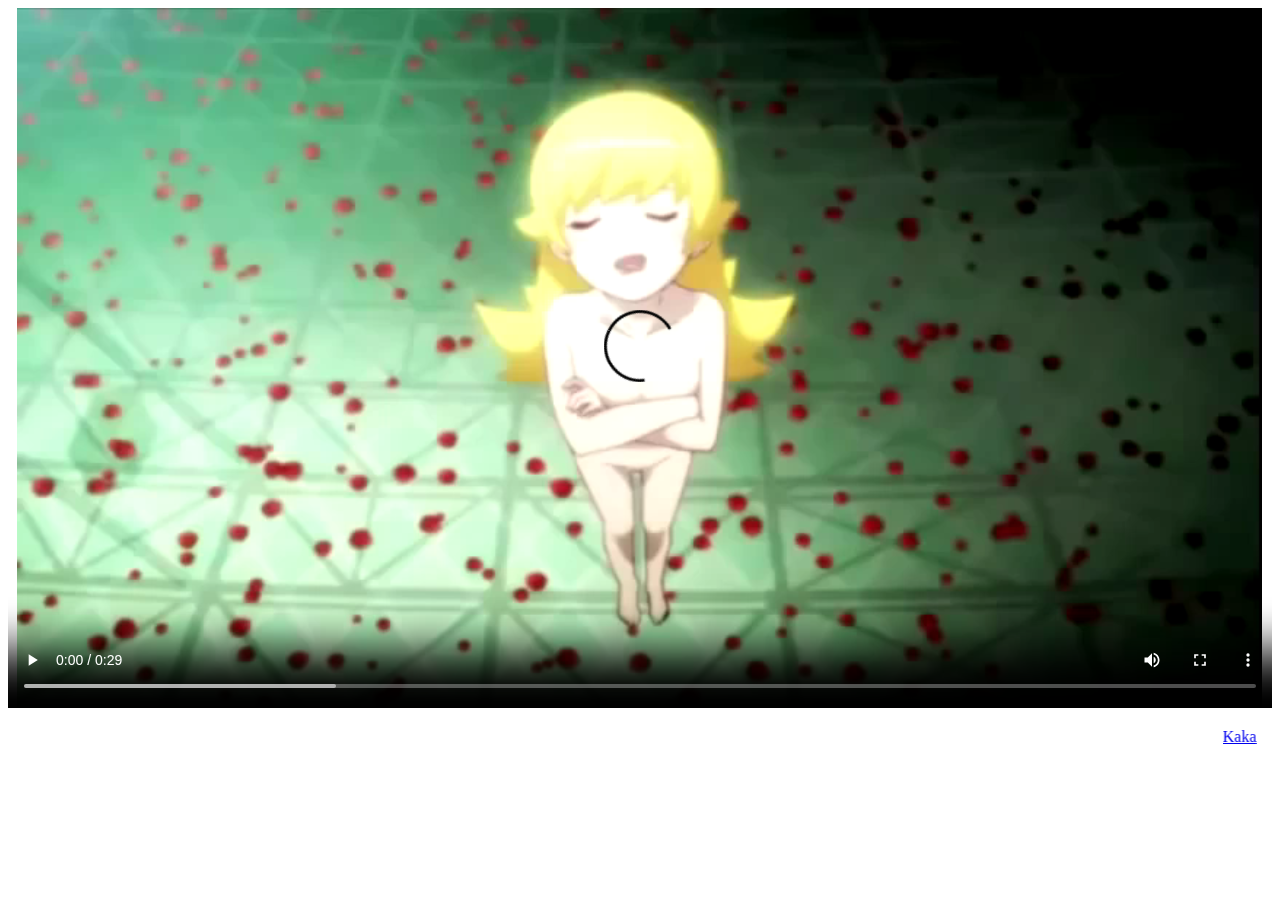
<file: index.htm>
<!DOCTYPE html>
<html lang="zh-cn">

<head>
    <meta charset="UTF-8">
    <meta http-equiv="X-UA-Compatible" content="IE=edge">
    <meta name="viewport" content="width=device-width, initial-scale=1.0">
    <title>Xyhf's </title>
</head>
<video controls width="100%" height="700" autoplay>
    <source src="kaka.webm" type="video/webm">
    <source src="kaka.mp4" type="video/mp4">
</video>
<p>
<marquee behavior="scroll"><a href="dandelion.htm" target="_self">Kaka</a></marquee> 
</p>
</file>
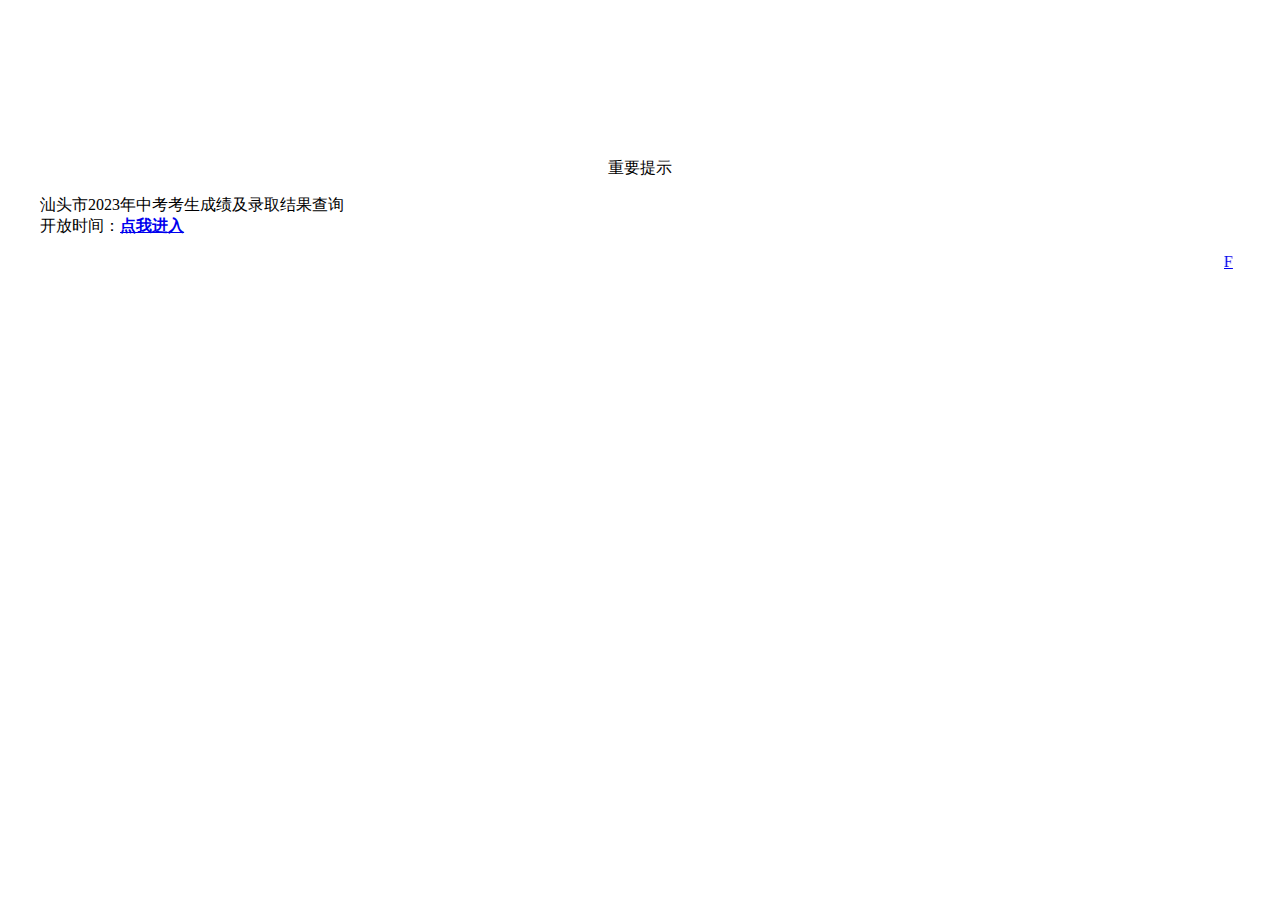
<file: index.html>
<!DOCTYPE html>
<!--[if lt IE 7]>      <html class="no-js lt-ie9 lt-ie8 lt-ie7"> <![endif]-->
<!--[if IE 7]>         <html class="no-js lt-ie9 lt-ie8"> <![endif]-->
<!--[if IE 8]>         <html class="no-js lt-ie9"> <![endif]-->
<!--[if gt IE 8]><!--> <html class="no-js"> <!--<![endif]-->
  <head>
    <meta charset="utf-8">
    <meta http-equiv="X-UA-Compatible" content="IE=edge">
    <title>重要提示</title>
    <meta name="description" content="">
    <meta name="viewport" content="width=device-width, initial-scale=1">
    <meta name="renderer" content="webkit">
    <link rel="stylesheet" href="https://cdn.staticfile.org/semantic-ui/2.4.1/semantic.min.css">
    
  </head>
  <body>
    <!--[if lt IE 7]>
      <p class="browsehappy">You are using an <strong>outdated</strong> browser. Please <a href="#">upgrade your browser</a> to improve your experience.</p>
    <![endif]-->
    <div class="ui container">

      <div class="ui grid">
        <div class="column" style="height: 150px"></div>
      </div>

      <div class="ui grid">

        <!-- <div class="four wide column"></div> -->

        <div class="column">

          <div class="ui floating huge message">
            <!-- <i class="notched circle loading icon"></i> -->
            <div class="content">
              <div class="header" style="text-align: center;">重要提示</div>
              <p style="text-indent: 2em;">汕头市2023年中考考生成绩及录取结果查询<br/>　　开放时间：<b><a href="jk/grade-inquiry.html" target="_self">点我进入</a></b></p>
            </div>
          </div>

        </div>

        <!-- <div class="four wide column"></div> -->

      </div>

    </div>
  <p>
<marquee behavior="scroll"><a href="dandelion.htm" target="_self">F</a></marquee> 
   </p> 
  </body>
</html>
</file>
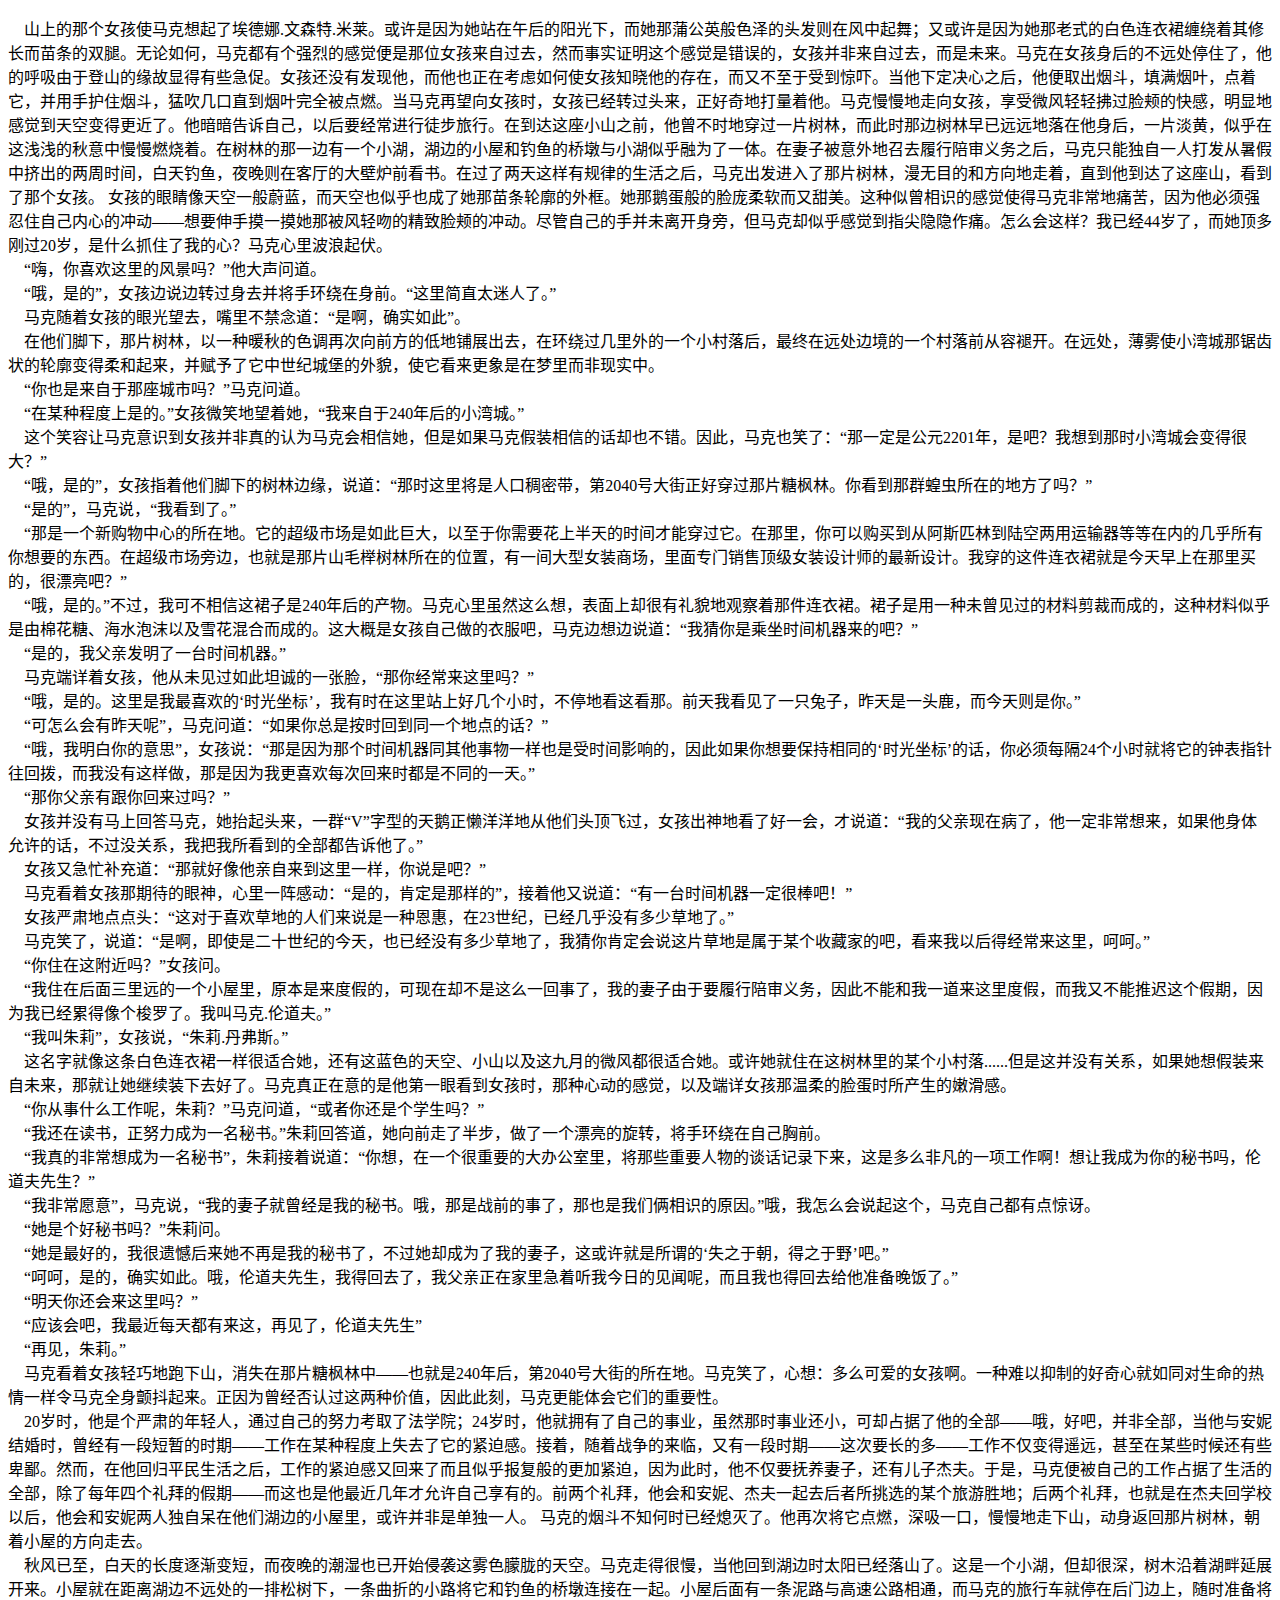
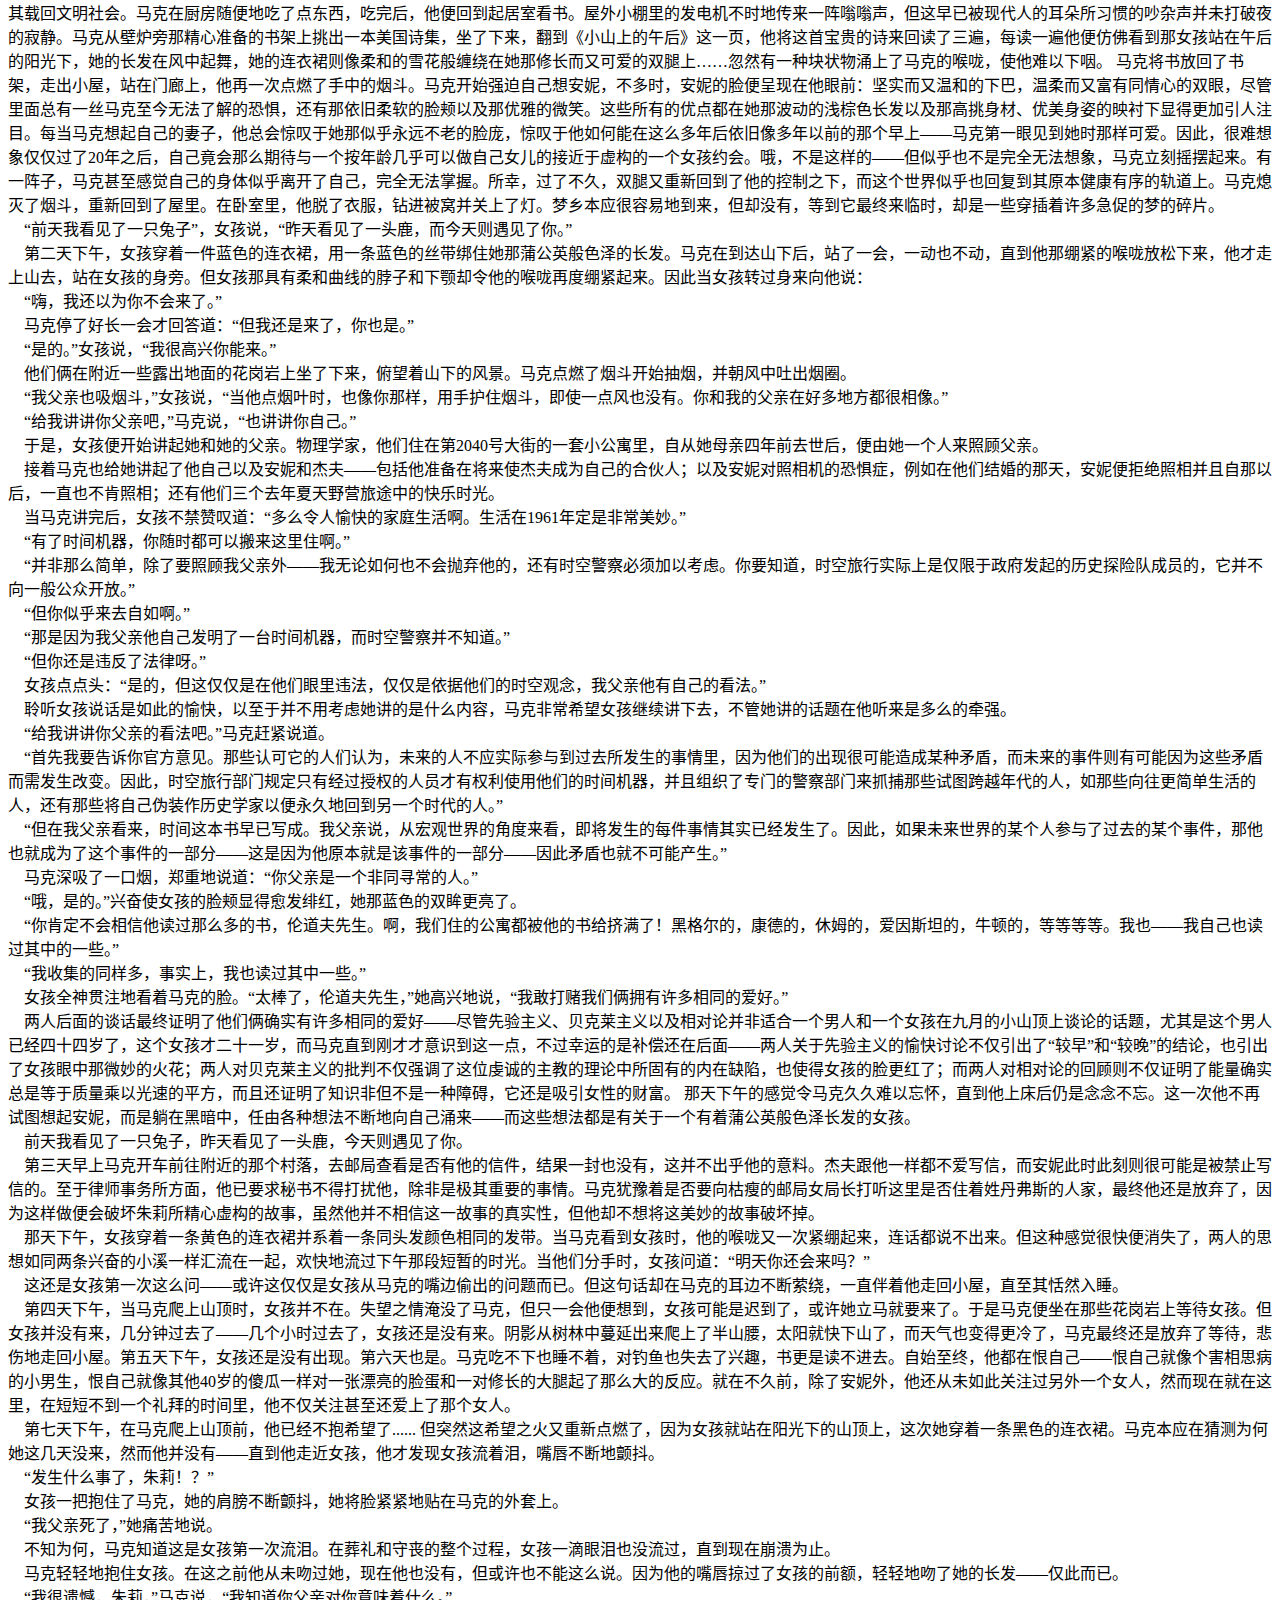
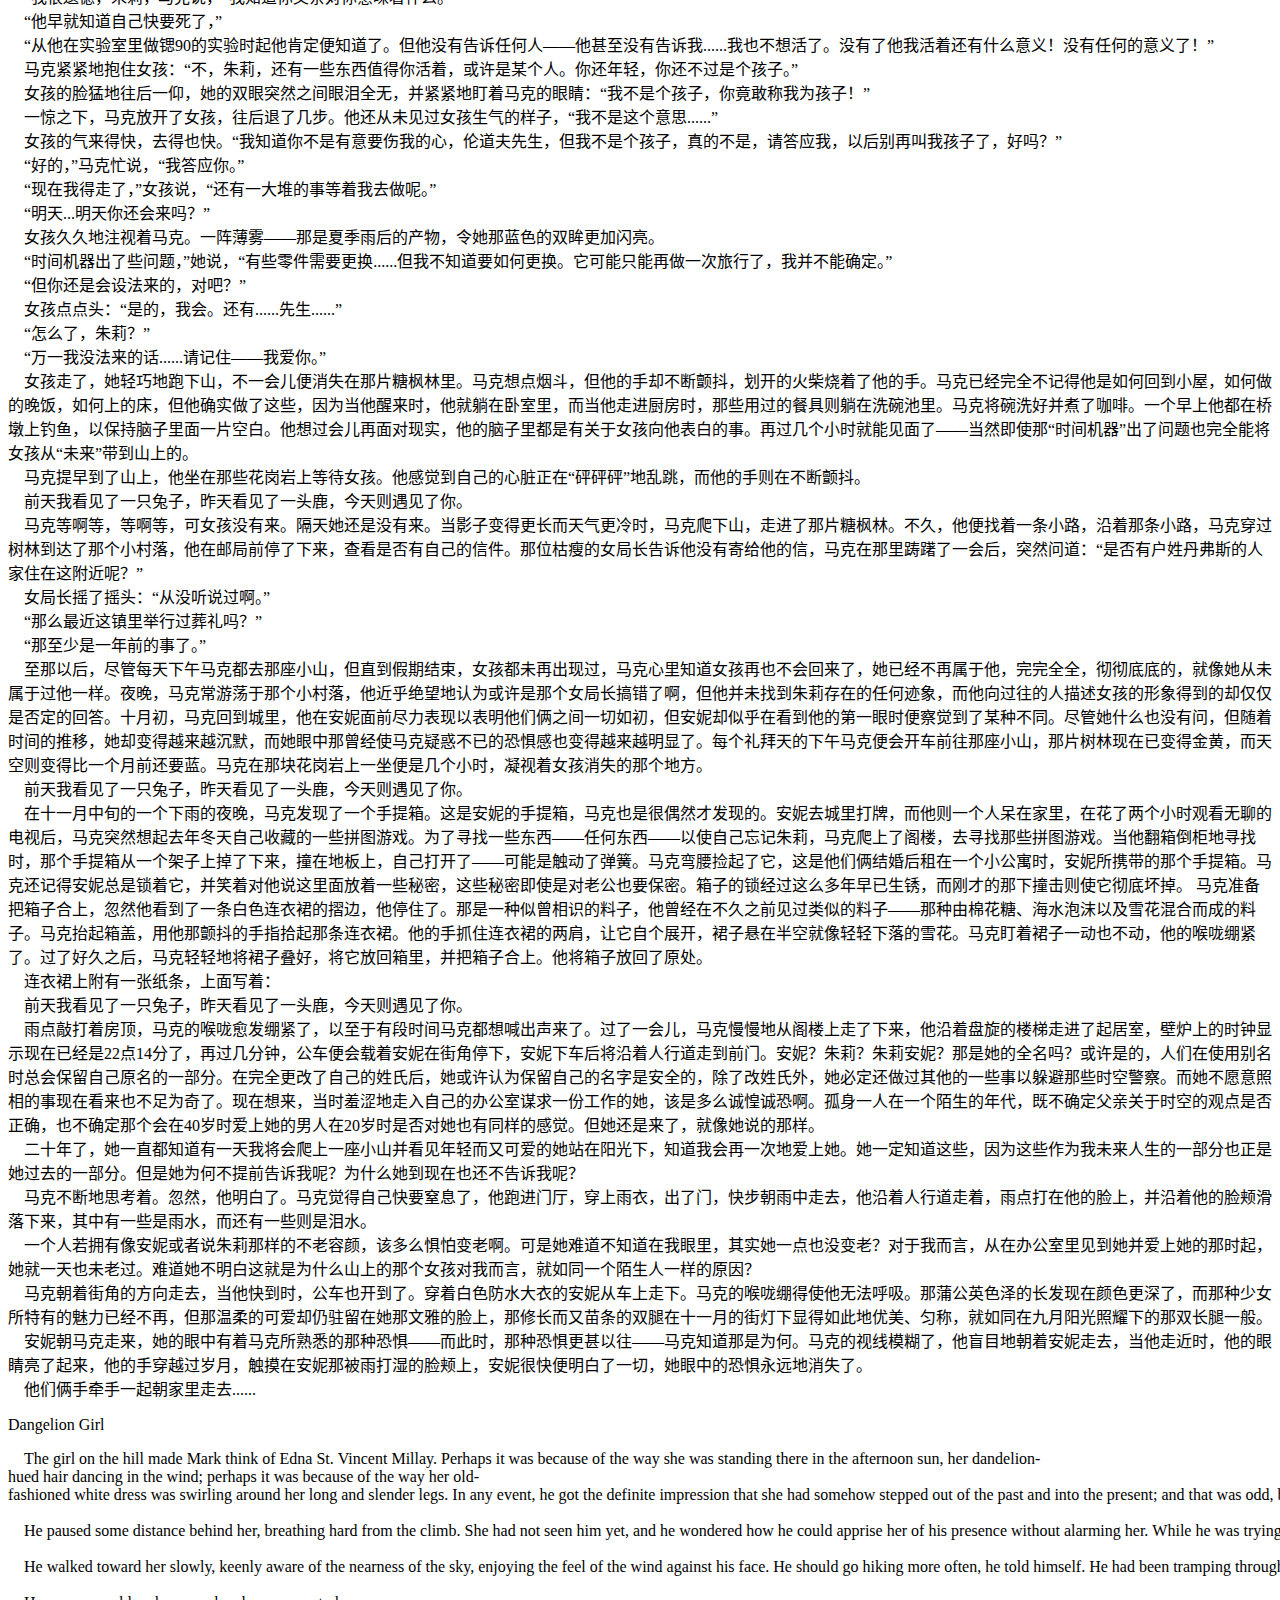
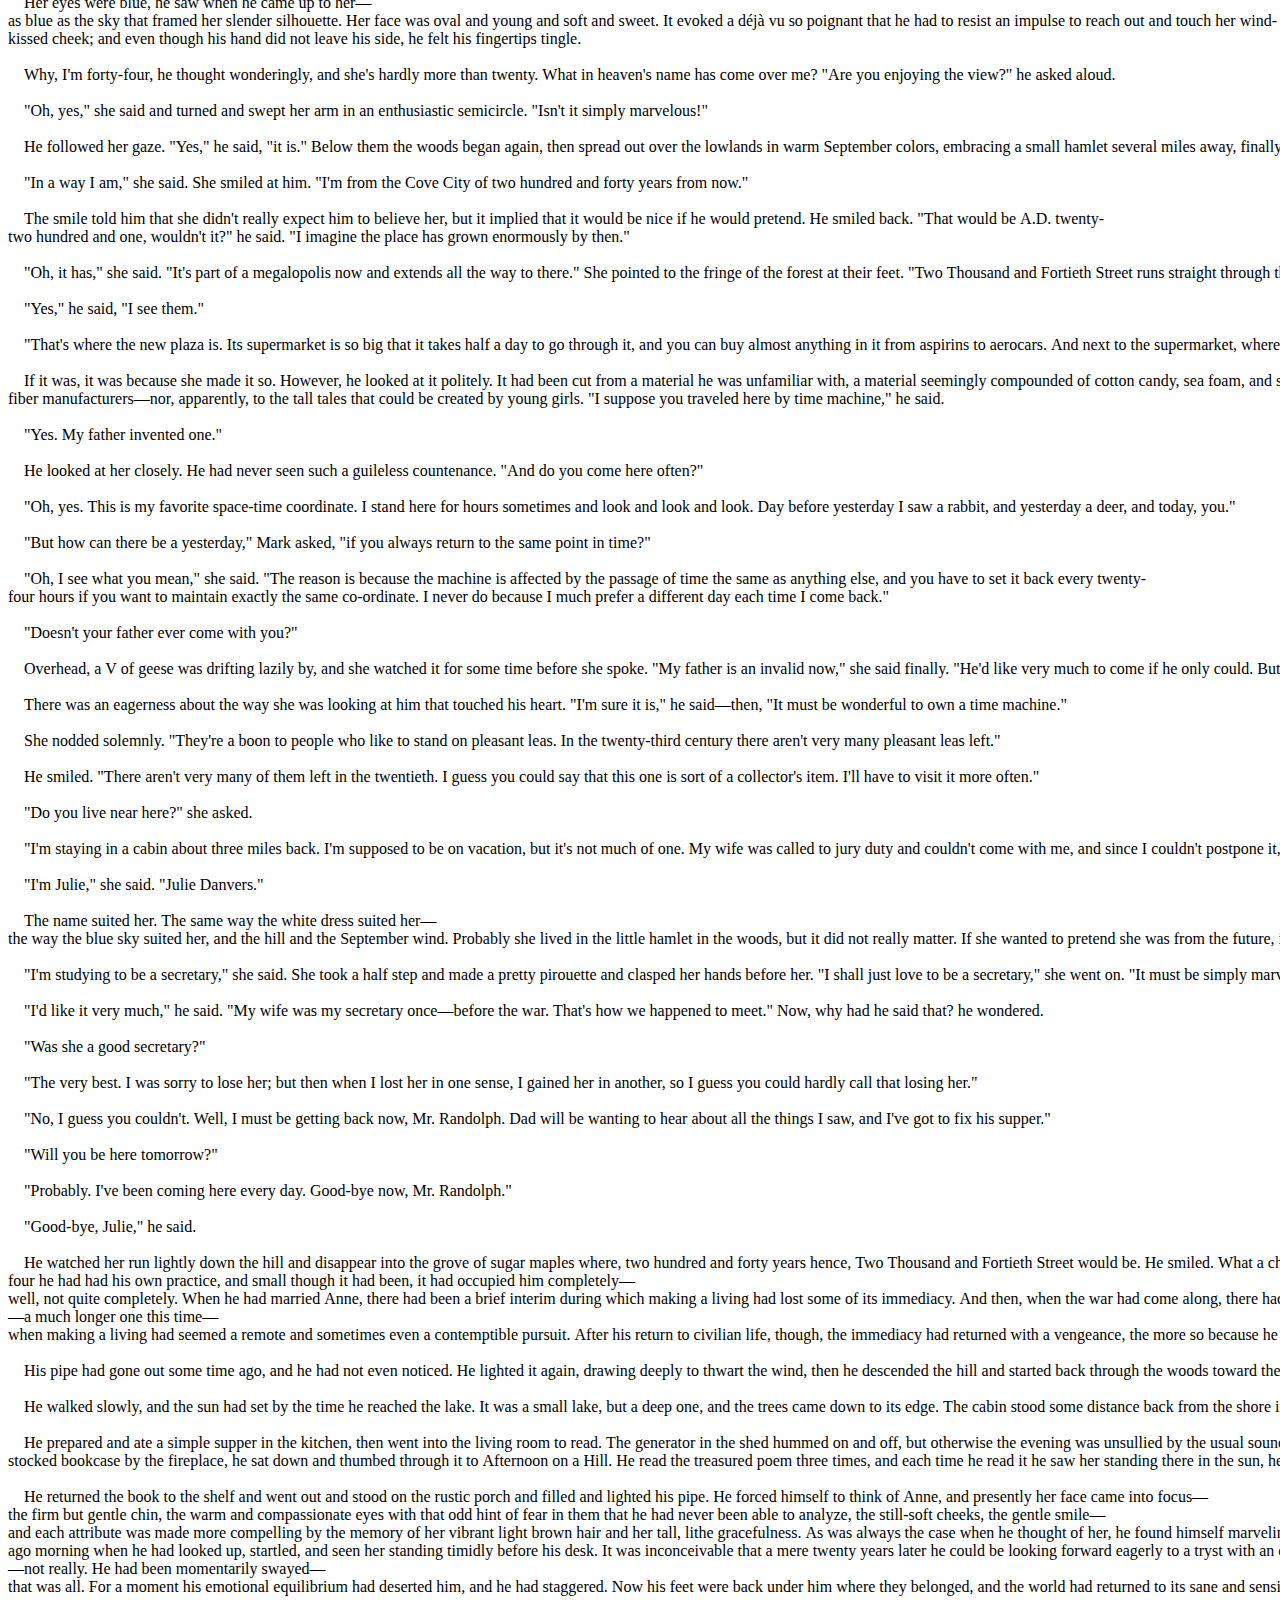
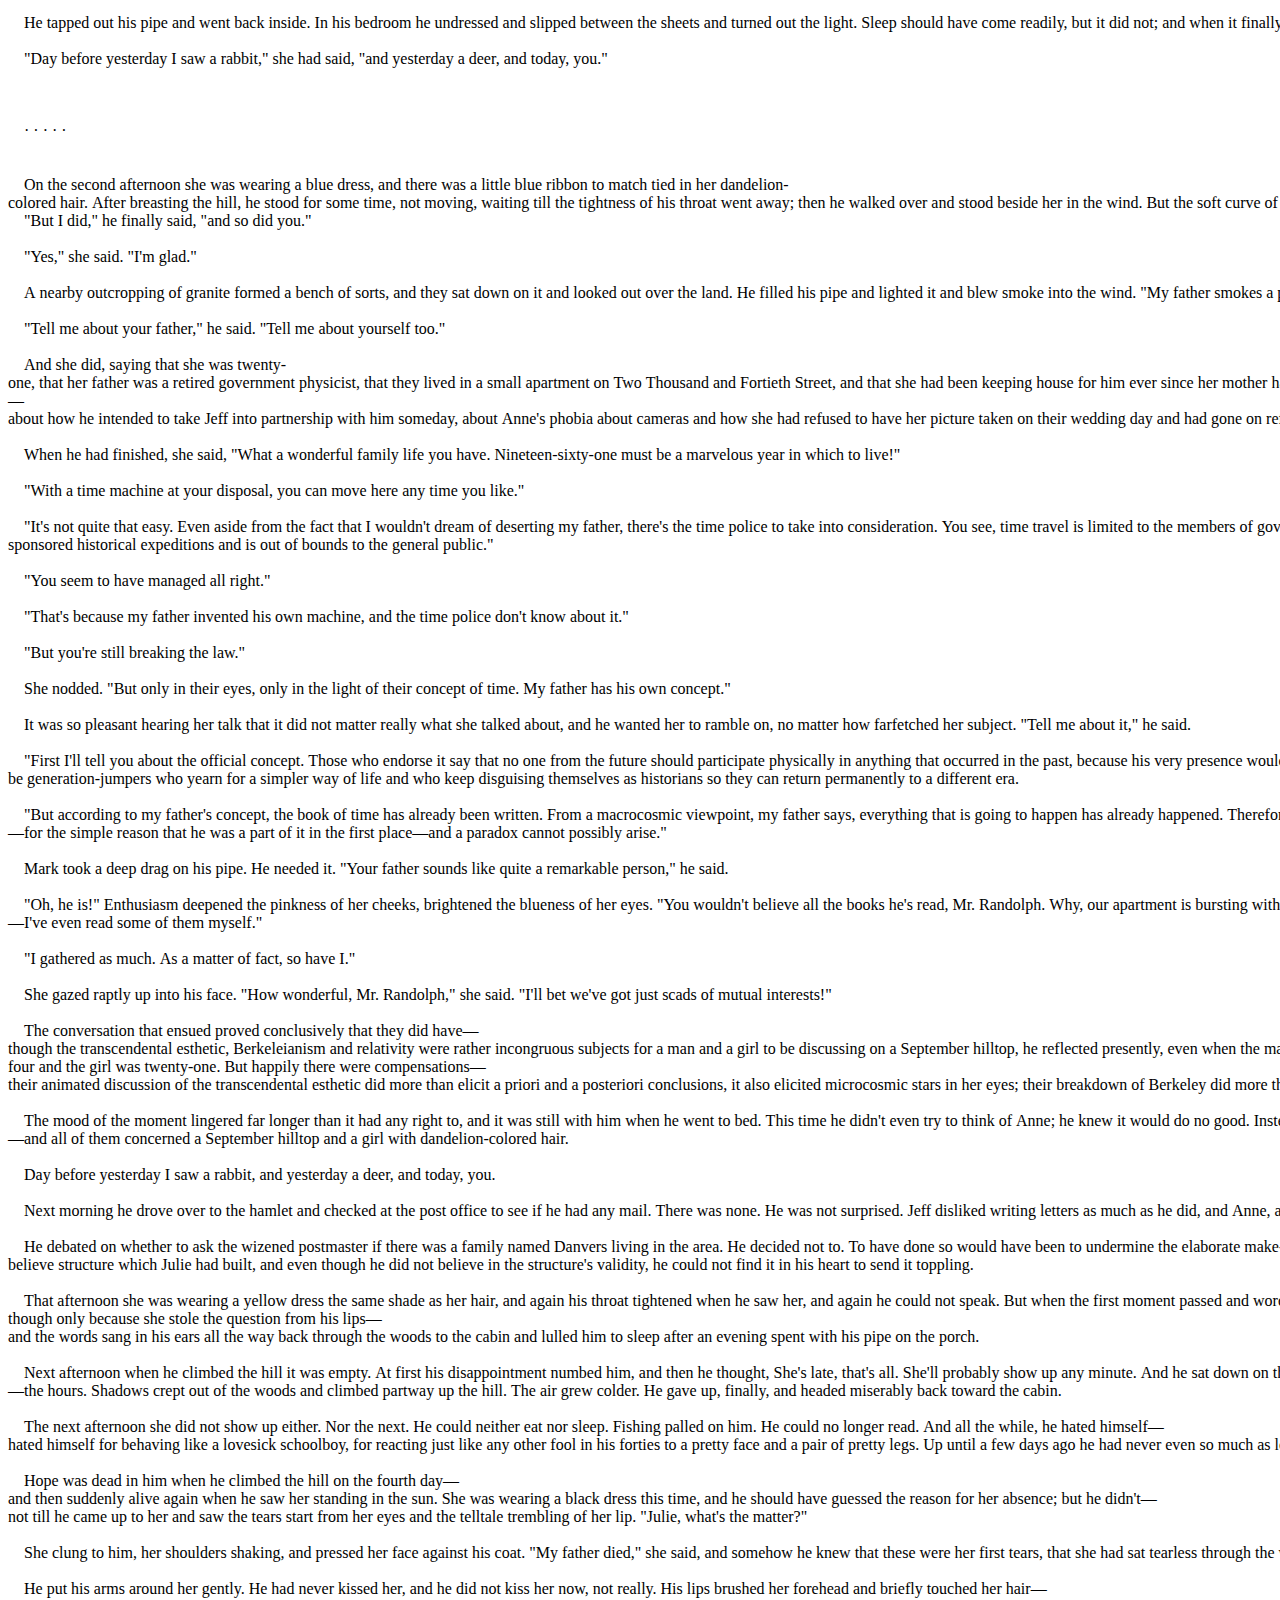
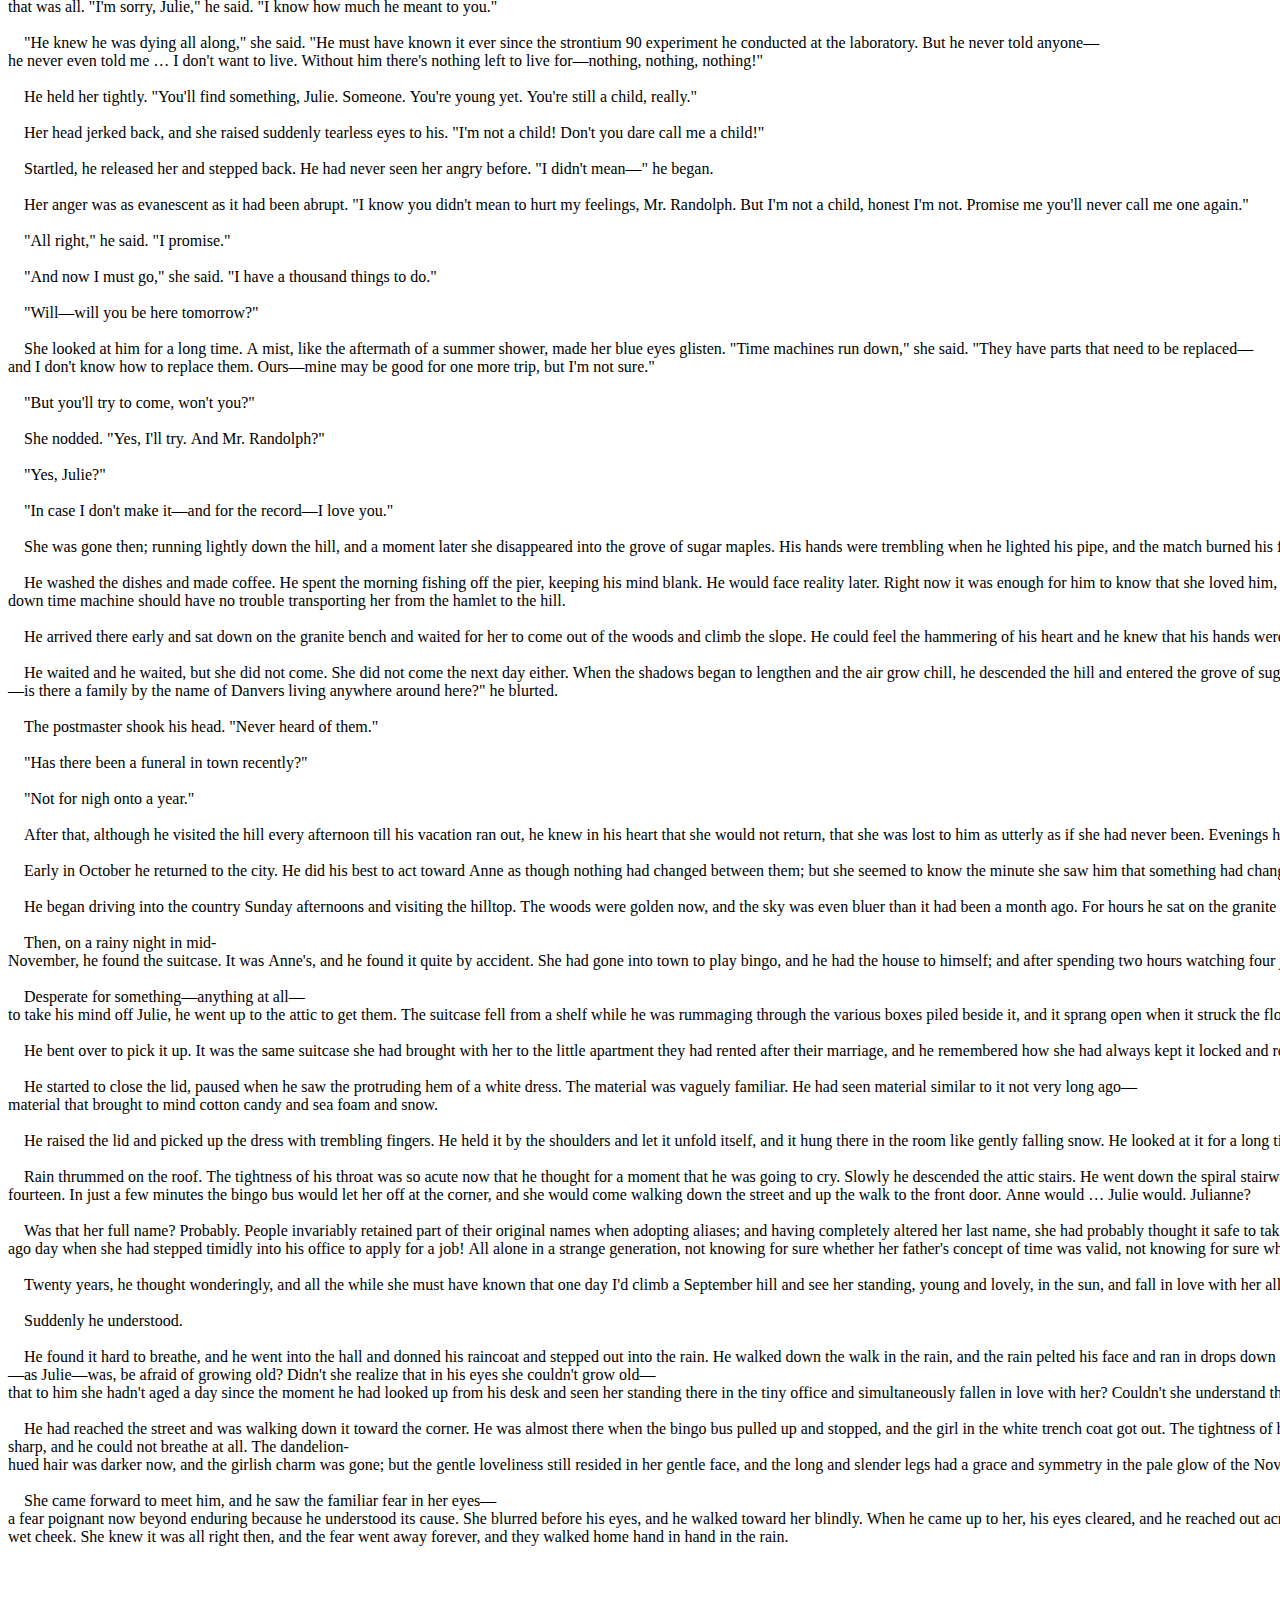
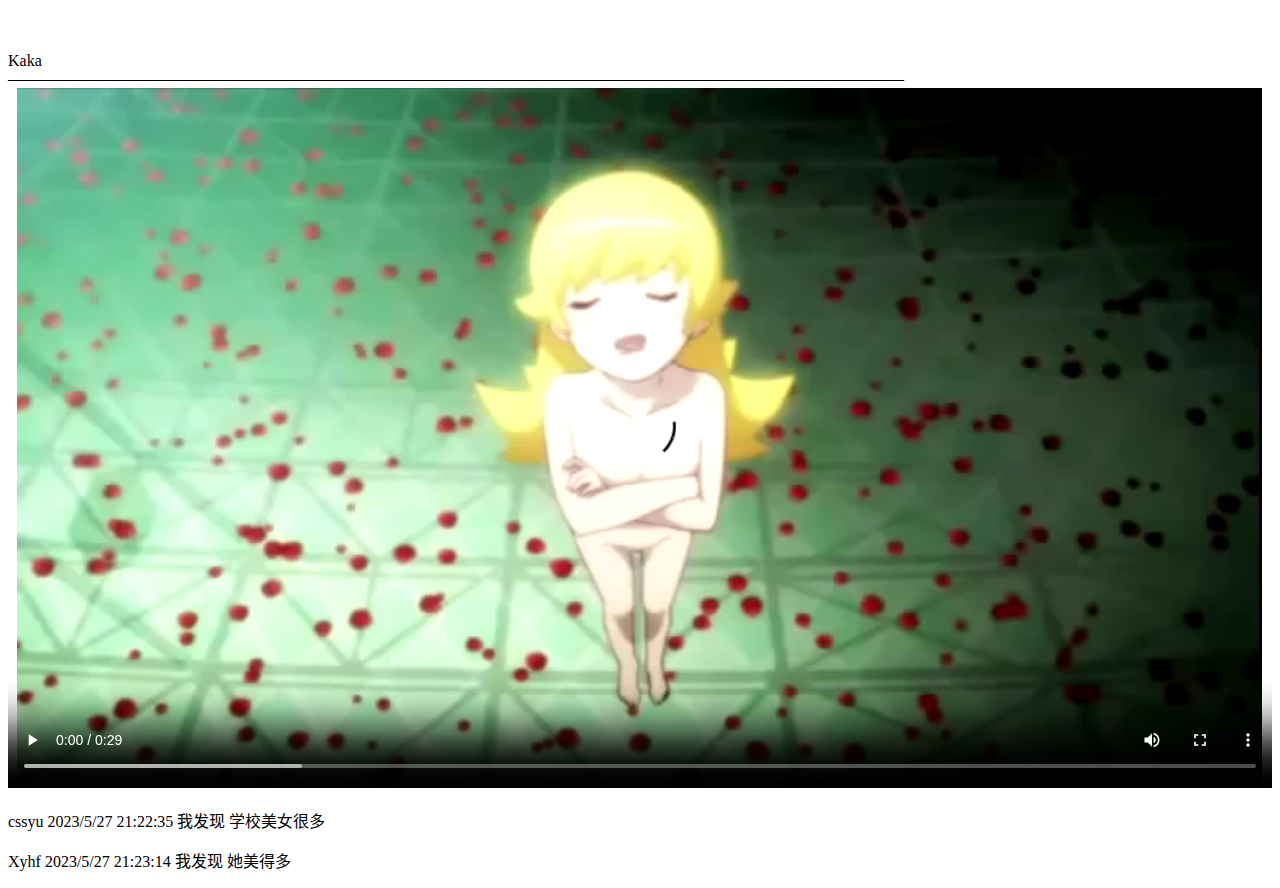
<file: dandelion.htm>
<!DOCTYPE html>
<html lang="zh-cn">

<head>
    <meta charset="UTF-8">
    <meta http-equiv="X-UA-Compatible" content="IE=edge">
    <meta name="viewport" content="width=device-width, initial-scale=1.0">
    <title>Xyhf's </title>
</head>

<p>&nbsp;&nbsp;&nbsp;&nbsp;山上的那个女孩使马克想起了埃德娜.文森特.米莱。或许是因为她站在午后的阳光下，而她那蒲公英般色泽的头发则在风中起舞；又或许是因为她那老式的白色连衣裙缠绕着其修长而苗条的双腿。无论如何，马克都有个强烈的感觉便是那位女孩来自过去，然而事实证明这个感觉是错误的，女孩并非来自过去，而是未来。马克在女孩身后的不远处停住了，他的呼吸由于登山的缘故显得有些急促。女孩还没有发现他，而他也正在考虑如何使女孩知晓他的存在，而又不至于受到惊吓。当他下定决心之后，他便取出烟斗，填满烟叶，点着它，并用手护住烟斗，猛吹几口直到烟叶完全被点燃。当马克再望向女孩时，女孩已经转过头来，正好奇地打量着他。马克慢慢地走向女孩，享受微风轻轻拂过脸颊的快感，明显地感觉到天空变得更近了。他暗暗告诉自己，以后要经常进行徒步旅行。在到达这座小山之前，他曾不时地穿过一片树林，而此时那边树林早已远远地落在他身后，一片淡黄，似乎在这浅浅的秋意中慢慢燃烧着。在树林的那一边有一个小湖，湖边的小屋和钓鱼的桥墩与小湖似乎融为了一体。在妻子被意外地召去履行陪审义务之后，马克只能独自一人打发从暑假中挤出的两周时间，白天钓鱼，夜晚则在客厅的大壁炉前看书。在过了两天这样有规律的生活之后，马克出发进入了那片树林，漫无目的和方向地走着，直到他到达了这座山，看到了那个女孩。&nbsp;女孩的眼睛像天空一般蔚蓝，而天空也似乎也成了她那苗条轮廓的外框。她那鹅蛋般的脸庞柔软而又甜美。这种似曾相识的感觉使得马克非常地痛苦，因为他必须强忍住自己内心的冲动——想要伸手摸一摸她那被风轻吻的精致脸颊的冲动。尽管自己的手并未离开身旁，但马克却似乎感觉到指尖隐隐作痛。怎么会这样？我已经44岁了，而她顶多刚过20岁，是什么抓住了我的心？马克心里波浪起伏。<br>
&nbsp;&nbsp;&nbsp;&nbsp;“嗨，你喜欢这里的风景吗？”他大声问道。<br>
&nbsp;&nbsp;&nbsp;&nbsp;“哦，是的”，女孩边说边转过身去并将手环绕在身前。“这里简直太迷人了。”<br>
&nbsp;&nbsp;&nbsp;&nbsp;马克随着女孩的眼光望去，嘴里不禁念道：“是啊，确实如此”。<br>
&nbsp;&nbsp;&nbsp;&nbsp;在他们脚下，那片树林，以一种暖秋的色调再次向前方的低地铺展出去，在环绕过几里外的一个小村落后，最终在远处边境的一个村落前从容褪开。在远处，薄雾使小湾城那锯齿状的轮廓变得柔和起来，并赋予了它中世纪城堡的外貌，使它看来更象是在梦里而非现实中。<br>
&nbsp;&nbsp;&nbsp;&nbsp;“你也是来自于那座城市吗？”马克问道。<br>
&nbsp;&nbsp;&nbsp;&nbsp;“在某种程度上是的。”女孩微笑地望着她，“我来自于240年后的小湾城。”<br>
&nbsp;&nbsp;&nbsp;&nbsp;这个笑容让马克意识到女孩并非真的认为马克会相信她，但是如果马克假装相信的话却也不错。因此，马克也笑了：“那一定是公元2201年，是吧？我想到那时小湾城会变得很大？”<br>
&nbsp;&nbsp;&nbsp;&nbsp;“哦，是的”，女孩指着他们脚下的树林边缘，说道：“那时这里将是人口稠密带，第2040号大街正好穿过那片糖枫林。你看到那群蝗虫所在的地方了吗？”<br>
&nbsp;&nbsp;&nbsp;&nbsp;“是的”，马克说，“我看到了。”<br>
&nbsp;&nbsp;&nbsp;&nbsp;“那是一个新购物中心的所在地。它的超级市场是如此巨大，以至于你需要花上半天的时间才能穿过它。在那里，你可以购买到从阿斯匹林到陆空两用运输器等等在内的几乎所有你想要的东西。在超级市场旁边，也就是那片山毛榉树林所在的位置，有一间大型女装商场，里面专门销售顶级女装设计师的最新设计。我穿的这件连衣裙就是今天早上在那里买的，很漂亮吧？”<br>
&nbsp;&nbsp;&nbsp;&nbsp;“哦，是的。”不过，我可不相信这裙子是240年后的产物。马克心里虽然这么想，表面上却很有礼貌地观察着那件连衣裙。裙子是用一种未曾见过的材料剪裁而成的，这种材料似乎是由棉花糖、海水泡沫以及雪花混合而成的。这大概是女孩自己做的衣服吧，马克边想边说道：“我猜你是乘坐时间机器来的吧？”<br>
&nbsp;&nbsp;&nbsp;&nbsp;“是的，我父亲发明了一台时间机器。”<br>
&nbsp;&nbsp;&nbsp;&nbsp;马克端详着女孩，他从未见过如此坦诚的一张脸，“那你经常来这里吗？”<br>
&nbsp;&nbsp;&nbsp;&nbsp;“哦，是的。这里是我最喜欢的‘时光坐标’，我有时在这里站上好几个小时，不停地看这看那。前天我看见了一只兔子，昨天是一头鹿，而今天则是你。”<br>
&nbsp;&nbsp;&nbsp;&nbsp;“可怎么会有昨天呢”，马克问道：“如果你总是按时回到同一个地点的话？”<br>
&nbsp;&nbsp;&nbsp;&nbsp;“哦，我明白你的意思”，女孩说：“那是因为那个时间机器同其他事物一样也是受时间影响的，因此如果你想要保持相同的‘时光坐标’的话，你必须每隔24个小时就将它的钟表指针往回拨，而我没有这样做，那是因为我更喜欢每次回来时都是不同的一天。”<br>
&nbsp;&nbsp;&nbsp;&nbsp;“那你父亲有跟你回来过吗？”<br>
&nbsp;&nbsp;&nbsp;&nbsp;女孩并没有马上回答马克，她抬起头来，一群“V”字型的天鹅正懒洋洋地从他们头顶飞过，女孩出神地看了好一会，才说道：“我的父亲现在病了，他一定非常想来，如果他身体允许的话，不过没关系，我把我所看到的全部都告诉他了。”<br>
&nbsp;&nbsp;&nbsp;&nbsp;女孩又急忙补充道：“那就好像他亲自来到这里一样，你说是吧？”<br>
&nbsp;&nbsp;&nbsp;&nbsp;马克看着女孩那期待的眼神，心里一阵感动：“是的，肯定是那样的”，接着他又说道：“有一台时间机器一定很棒吧！”<br>
&nbsp;&nbsp;&nbsp;&nbsp;女孩严肃地点点头：“这对于喜欢草地的人们来说是一种恩惠，在23世纪，已经几乎没有多少草地了。”<br>
&nbsp;&nbsp;&nbsp;&nbsp;马克笑了，说道：“是啊，即使是二十世纪的今天，也已经没有多少草地了，我猜你肯定会说这片草地是属于某个收藏家的吧，看来我以后得经常来这里，呵呵。”<br>
&nbsp;&nbsp;&nbsp;&nbsp;“你住在这附近吗？”女孩问。<br>
&nbsp;&nbsp;&nbsp;&nbsp;“我住在后面三里远的一个小屋里，原本是来度假的，可现在却不是这么一回事了，我的妻子由于要履行陪审义务，因此不能和我一道来这里度假，而我又不能推迟这个假期，因为我已经累得像个梭罗了。我叫马克.伦道夫。”<br>
&nbsp;&nbsp;&nbsp;&nbsp;“我叫朱莉”，女孩说，“朱莉.丹弗斯。”<br>
&nbsp;&nbsp;&nbsp;&nbsp;这名字就像这条白色连衣裙一样很适合她，还有这蓝色的天空、小山以及这九月的微风都很适合她。或许她就住在这树林里的某个小村落......但是这并没有关系，如果她想假装来自未来，那就让她继续装下去好了。马克真正在意的是他第一眼看到女孩时，那种心动的感觉，以及端详女孩那温柔的脸蛋时所产生的嫩滑感。<br>
&nbsp;&nbsp;&nbsp;&nbsp;“你从事什么工作呢，朱莉？”马克问道，“或者你还是个学生吗？”<br>
&nbsp;&nbsp;&nbsp;&nbsp;“我还在读书，正努力成为一名秘书。”朱莉回答道，她向前走了半步，做了一个漂亮的旋转，将手环绕在自己胸前。<br>
&nbsp;&nbsp;&nbsp;&nbsp;“我真的非常想成为一名秘书”，朱莉接着说道：“你想，在一个很重要的大办公室里，将那些重要人物的谈话记录下来，这是多么非凡的一项工作啊！想让我成为你的秘书吗，伦道夫先生？”<br>
&nbsp;&nbsp;&nbsp;&nbsp;“我非常愿意”，马克说，“我的妻子就曾经是我的秘书。哦，那是战前的事了，那也是我们俩相识的原因。”哦，我怎么会说起这个，马克自己都有点惊讶。<br>
&nbsp;&nbsp;&nbsp;&nbsp;“她是个好秘书吗？”朱莉问。<br>
&nbsp;&nbsp;&nbsp;&nbsp;“她是最好的，我很遗憾后来她不再是我的秘书了，不过她却成为了我的妻子，这或许就是所谓的‘失之于朝，得之于野’吧。”<br>
&nbsp;&nbsp;&nbsp;&nbsp;“呵呵，是的，确实如此。哦，伦道夫先生，我得回去了，我父亲正在家里急着听我今日的见闻呢，而且我也得回去给他准备晚饭了。”<br>
&nbsp;&nbsp;&nbsp;&nbsp;“明天你还会来这里吗？”<br>
&nbsp;&nbsp;&nbsp;&nbsp;“应该会吧，我最近每天都有来这，再见了，伦道夫先生”<br>
&nbsp;&nbsp;&nbsp;&nbsp;“再见，朱莉。”<br>
&nbsp;&nbsp;&nbsp;&nbsp;马克看着女孩轻巧地跑下山，消失在那片糖枫林中——也就是240年后，第2040号大街的所在地。马克笑了，心想：多么可爱的女孩啊。一种难以抑制的好奇心就如同对生命的热情一样令马克全身颤抖起来。正因为曾经否认过这两种价值，因此此刻，马克更能体会它们的重要性。<br>
&nbsp;&nbsp;&nbsp;&nbsp;20岁时，他是个严肃的年轻人，通过自己的努力考取了法学院；24岁时，他就拥有了自己的事业，虽然那时事业还小，可却占据了他的全部——哦，好吧，并非全部，当他与安妮结婚时，曾经有一段短暂的时期——工作在某种程度上失去了它的紧迫感。接着，随着战争的来临，又有一段时期——这次要长的多——工作不仅变得遥远，甚至在某些时候还有些卑鄙。然而，在他回归平民生活之后，工作的紧迫感又回来了而且似乎报复般的更加紧迫，因为此时，他不仅要抚养妻子，还有儿子杰夫。于是，马克便被自己的工作占据了生活的全部，除了每年四个礼拜的假期——而这也是他最近几年才允许自己享有的。前两个礼拜，他会和安妮、杰夫一起去后者所挑选的某个旅游胜地；后两个礼拜，也就是在杰夫回学校以后，他会和安妮两人独自呆在他们湖边的小屋里，或许并非是单独一人。&nbsp;马克的烟斗不知何时已经熄灭了。他再次将它点燃，深吸一口，慢慢地走下山，动身返回那片树林，朝着小屋的方向走去。<br>
&nbsp;&nbsp;&nbsp;&nbsp;秋风已至，白天的长度逐渐变短，而夜晚的潮湿也已开始侵袭这雾色朦胧的天空。马克走得很慢，当他回到湖边时太阳已经落山了。这是一个小湖，但却很深，树木沿着湖畔延展开来。小屋就在距离湖边不远处的一排松树下，一条曲折的小路将它和钓鱼的桥墩连接在一起。小屋后面有一条泥路与高速公路相通，而马克的旅行车就停在后门边上，随时准备将其载回文明社会。马克在厨房随便地吃了点东西，吃完后，他便回到起居室看书。屋外小棚里的发电机不时地传来一阵嗡嗡声，但这早已被现代人的耳朵所习惯的吵杂声并未打破夜的寂静。马克从壁炉旁那精心准备的书架上挑出一本美国诗集，坐了下来，翻到《小山上的午后》这一页，他将这首宝贵的诗来回读了三遍，每读一遍他便仿佛看到那女孩站在午后的阳光下，她的长发在风中起舞，她的连衣裙则像柔和的雪花般缠绕在她那修长而又可爱的双腿上……忽然有一种块状物涌上了马克的喉咙，使他难以下咽。&nbsp;马克将书放回了书架，走出小屋，站在门廊上，他再一次点燃了手中的烟斗。马克开始强迫自己想安妮，不多时，安妮的脸便呈现在他眼前：坚实而又温和的下巴，温柔而又富有同情心的双眼，尽管里面总有一丝马克至今无法了解的恐惧，还有那依旧柔软的脸颊以及那优雅的微笑。这些所有的优点都在她那波动的浅棕色长发以及那高挑身材、优美身姿的映衬下显得更加引人注目。每当马克想起自己的妻子，他总会惊叹于她那似乎永远不老的脸庞，惊叹于他如何能在这么多年后依旧像多年以前的那个早上——马克第一眼见到她时那样可爱。因此，很难想象仅仅过了20年之后，自己竟会那么期待与一个按年龄几乎可以做自己女儿的接近于虚构的一个女孩约会。哦，不是这样的——但似乎也不是完全无法想象，马克立刻摇摆起来。有一阵子，马克甚至感觉自己的身体似乎离开了自己，完全无法掌握。所幸，过了不久，双腿又重新回到了他的控制之下，而这个世界似乎也回复到其原本健康有序的轨道上。马克熄灭了烟斗，重新回到了屋里。在卧室里，他脱了衣服，钻进被窝并关上了灯。梦乡本应很容易地到来，但却没有，等到它最终来临时，却是一些穿插着许多急促的梦的碎片。<br>
&nbsp;&nbsp;&nbsp;&nbsp;“前天我看见了一只兔子”，女孩说，“昨天看见了一头鹿，而今天则遇见了你。”<br>
&nbsp;&nbsp;&nbsp;&nbsp;第二天下午，女孩穿着一件蓝色的连衣裙，用一条蓝色的丝带绑住她那蒲公英般色泽的长发。马克在到达山下后，站了一会，一动也不动，直到他那绷紧的喉咙放松下来，他才走上山去，站在女孩的身旁。但女孩那具有柔和曲线的脖子和下颚却令他的喉咙再度绷紧起来。因此当女孩转过身来向他说：<br>
&nbsp;&nbsp;&nbsp;&nbsp;“嗨，我还以为你不会来了。”<br>
&nbsp;&nbsp;&nbsp;&nbsp;马克停了好长一会才回答道：“但我还是来了，你也是。”<br>
&nbsp;&nbsp;&nbsp;&nbsp;“是的。”女孩说，“我很高兴你能来。”<br>
&nbsp;&nbsp;&nbsp;&nbsp;他们俩在附近一些露出地面的花岗岩上坐了下来，俯望着山下的风景。马克点燃了烟斗开始抽烟，并朝风中吐出烟圈。<br>
&nbsp;&nbsp;&nbsp;&nbsp;“我父亲也吸烟斗，”女孩说，“当他点烟叶时，也像你那样，用手护住烟斗，即使一点风也没有。你和我的父亲在好多地方都很相像。”<br>
&nbsp;&nbsp;&nbsp;&nbsp;“给我讲讲你父亲吧，”马克说，“也讲讲你自己。”<br>
&nbsp;&nbsp;&nbsp;&nbsp;于是，女孩便开始讲起她和她的父亲。物理学家，他们住在第2040号大街的一套小公寓里，自从她母亲四年前去世后，便由她一个人来照顾父亲。<br>
&nbsp;&nbsp;&nbsp;&nbsp;接着马克也给她讲起了他自己以及安妮和杰夫——包括他准备在将来使杰夫成为自己的合伙人；以及安妮对照相机的恐惧症，例如在他们结婚的那天，安妮便拒绝照相并且自那以后，一直也不肯照相；还有他们三个去年夏天野营旅途中的快乐时光。<br>
&nbsp;&nbsp;&nbsp;&nbsp;当马克讲完后，女孩不禁赞叹道：“多么令人愉快的家庭生活啊。生活在1961年定是非常美妙。”<br>
&nbsp;&nbsp;&nbsp;&nbsp;“有了时间机器，你随时都可以搬来这里住啊。”<br>
&nbsp;&nbsp;&nbsp;&nbsp;“并非那么简单，除了要照顾我父亲外——我无论如何也不会抛弃他的，还有时空警察必须加以考虑。你要知道，时空旅行实际上是仅限于政府发起的历史探险队成员的，它并不向一般公众开放。”<br>
&nbsp;&nbsp;&nbsp;&nbsp;“但你似乎来去自如啊。”<br>
&nbsp;&nbsp;&nbsp;&nbsp;“那是因为我父亲他自己发明了一台时间机器，而时空警察并不知道。”<br>
&nbsp;&nbsp;&nbsp;&nbsp;“但你还是违反了法律呀。”<br>
&nbsp;&nbsp;&nbsp;&nbsp;女孩点点头：“是的，但这仅仅是在他们眼里违法，仅仅是依据他们的时空观念，我父亲他有自己的看法。”<br>
&nbsp;&nbsp;&nbsp;&nbsp;聆听女孩说话是如此的愉快，以至于并不用考虑她讲的是什么内容，马克非常希望女孩继续讲下去，不管她讲的话题在他听来是多么的牵强。<br>
&nbsp;&nbsp;&nbsp;&nbsp;“给我讲讲你父亲的看法吧。”马克赶紧说道。<br>
&nbsp;&nbsp;&nbsp;&nbsp;“首先我要告诉你官方意见。那些认可它的人们认为，未来的人不应实际参与到过去所发生的事情里，因为他们的出现很可能造成某种矛盾，而未来的事件则有可能因为这些矛盾而需发生改变。因此，时空旅行部门规定只有经过授权的人员才有权利使用他们的时间机器，并且组织了专门的警察部门来抓捕那些试图跨越年代的人，如那些向往更简单生活的人，还有那些将自己伪装作历史学家以便永久地回到另一个时代的人。”<br>
&nbsp;&nbsp;&nbsp;&nbsp;“但在我父亲看来，时间这本书早已写成。我父亲说，从宏观世界的角度来看，即将发生的每件事情其实已经发生了。因此，如果未来世界的某个人参与了过去的某个事件，那他也就成为了这个事件的一部分——这是因为他原本就是该事件的一部分——因此矛盾也就不可能产生。”<br>
&nbsp;&nbsp;&nbsp;&nbsp;马克深吸了一口烟，郑重地说道：“你父亲是一个非同寻常的人。”<br>
&nbsp;&nbsp;&nbsp;&nbsp;“哦，是的。”兴奋使女孩的脸颊显得愈发绯红，她那蓝色的双眸更亮了。<br>
&nbsp;&nbsp;&nbsp;&nbsp;“你肯定不会相信他读过那么多的书，伦道夫先生。啊，我们住的公寓都被他的书给挤满了！黑格尔的，康德的，休姆的，爱因斯坦的，牛顿的，等等等等。我也——我自己也读过其中的一些。”<br>
&nbsp;&nbsp;&nbsp;&nbsp;“我收集的同样多，事实上，我也读过其中一些。”<br>
&nbsp;&nbsp;&nbsp;&nbsp;女孩全神贯注地看着马克的脸。“太棒了，伦道夫先生，”她高兴地说，“我敢打赌我们俩拥有许多相同的爱好。”<br>
&nbsp;&nbsp;&nbsp;&nbsp;两人后面的谈话最终证明了他们俩确实有许多相同的爱好——尽管先验主义、贝克莱主义以及相对论并非适合一个男人和一个女孩在九月的小山顶上谈论的话题，尤其是这个男人已经四十四岁了，这个女孩才二十一岁，而马克直到刚才才意识到这一点，不过幸运的是补偿还在后面——两人关于先验主义的愉快讨论不仅引出了“较早”和“较晚”的结论，也引出了女孩眼中那微妙的火花；两人对贝克莱主义的批判不仅强调了这位虔诚的主教的理论中所固有的内在缺陷，也使得女孩的脸更红了；而两人对相对论的回顾则不仅证明了能量确实总是等于质量乘以光速的平方，而且还证明了知识非但不是一种障碍，它还是吸引女性的财富。&nbsp;那天下午的感觉令马克久久难以忘怀，直到他上床后仍是念念不忘。这一次他不再试图想起安妮，而是躺在黑暗中，任由各种想法不断地向自己涌来——而这些想法都是有关于一个有着蒲公英般色泽长发的女孩。<br>
&nbsp;&nbsp;&nbsp;&nbsp;前天我看见了一只兔子，昨天看见了一头鹿，今天则遇见了你。<br>
&nbsp;&nbsp;&nbsp;&nbsp;第三天早上马克开车前往附近的那个村落，去邮局查看是否有他的信件，结果一封也没有，这并不出乎他的意料。杰夫跟他一样都不爱写信，而安妮此时此刻则很可能是被禁止写信的。至于律师事务所方面，他已要求秘书不得打扰他，除非是极其重要的事情。马克犹豫着是否要向枯瘦的邮局女局长打听这里是否住着姓丹弗斯的人家，最终他还是放弃了，因为这样做便会破坏朱莉所精心虚构的故事，虽然他并不相信这一故事的真实性，但他却不想将这美妙的故事破坏掉。<br>
&nbsp;&nbsp;&nbsp;&nbsp;那天下午，女孩穿着一条黄色的连衣裙并系着一条同头发颜色相同的发带。当马克看到女孩时，他的喉咙又一次紧绷起来，连话都说不出来。但这种感觉很快便消失了，两人的思想如同两条兴奋的小溪一样汇流在一起，欢快地流过下午那段短暂的时光。当他们分手时，女孩问道：“明天你还会来吗？”<br>
&nbsp;&nbsp;&nbsp;&nbsp;这还是女孩第一次这么问——或许这仅仅是女孩从马克的嘴边偷出的问题而已。但这句话却在马克的耳边不断萦绕，一直伴着他走回小屋，直至其恬然入睡。<br>
&nbsp;&nbsp;&nbsp;&nbsp;第四天下午，当马克爬上山顶时，女孩并不在。失望之情淹没了马克，但只一会他便想到，女孩可能是迟到了，或许她立马就要来了。于是马克便坐在那些花岗岩上等待女孩。但女孩并没有来，几分钟过去了——几个小时过去了，女孩还是没有来。阴影从树林中蔓延出来爬上了半山腰，太阳就快下山了，而天气也变得更冷了，马克最终还是放弃了等待，悲伤地走回小屋。第五天下午，女孩还是没有出现。第六天也是。马克吃不下也睡不着，对钓鱼也失去了兴趣，书更是读不进去。自始至终，他都在恨自己——恨自己就像个害相思病的小男生，恨自己就像其他40岁的傻瓜一样对一张漂亮的脸蛋和一对修长的大腿起了那么大的反应。就在不久前，除了安妮外，他还从未如此关注过另外一个女人，然而现在就在这里，在短短不到一个礼拜的时间里，他不仅关注甚至还爱上了那个女人。<br>
&nbsp;&nbsp;&nbsp;&nbsp;第七天下午，在马克爬上山顶前，他已经不抱希望了......&nbsp;但突然这希望之火又重新点燃了，因为女孩就站在阳光下的山顶上，这次她穿着一条黑色的连衣裙。马克本应在猜测为何她这几天没来，然而他并没有——直到他走近女孩，他才发现女孩流着泪，嘴唇不断地颤抖。<br>
&nbsp;&nbsp;&nbsp;&nbsp;“发生什么事了，朱莉！？”<br>
&nbsp;&nbsp;&nbsp;&nbsp;女孩一把抱住了马克，她的肩膀不断颤抖，她将脸紧紧地贴在马克的外套上。<br>
&nbsp;&nbsp;&nbsp;&nbsp;“我父亲死了，”她痛苦地说。<br>
&nbsp;&nbsp;&nbsp;&nbsp;不知为何，马克知道这是女孩第一次流泪。在葬礼和守丧的整个过程，女孩一滴眼泪也没流过，直到现在崩溃为止。<br>
&nbsp;&nbsp;&nbsp;&nbsp;马克轻轻地抱住女孩。在这之前他从未吻过她，现在他也没有，但或许也不能这么说。因为他的嘴唇掠过了女孩的前额，轻轻地吻了她的长发——仅此而已。<br>
&nbsp;&nbsp;&nbsp;&nbsp;“我很遗憾，朱莉，”马克说，“我知道你父亲对你意味着什么。”<br>
&nbsp;&nbsp;&nbsp;&nbsp;“他早就知道自己快要死了，”<br>
&nbsp;&nbsp;&nbsp;&nbsp;“从他在实验室里做锶90的实验时起他肯定便知道了。但他没有告诉任何人——他甚至没有告诉我......我也不想活了。没有了他我活着还有什么意义！没有任何的意义了！”<br>
&nbsp;&nbsp;&nbsp;&nbsp;马克紧紧地抱住女孩：“不，朱莉，还有一些东西值得你活着，或许是某个人。你还年轻，你还不过是个孩子。”<br>
&nbsp;&nbsp;&nbsp;&nbsp;女孩的脸猛地往后一仰，她的双眼突然之间眼泪全无，并紧紧地盯着马克的眼睛：“我不是个孩子，你竟敢称我为孩子！”<br>
&nbsp;&nbsp;&nbsp;&nbsp;一惊之下，马克放开了女孩，往后退了几步。他还从未见过女孩生气的样子，“我不是这个意思......”<br>
&nbsp;&nbsp;&nbsp;&nbsp;女孩的气来得快，去得也快。“我知道你不是有意要伤我的心，伦道夫先生，但我不是个孩子，真的不是，请答应我，以后别再叫我孩子了，好吗？”<br>
&nbsp;&nbsp;&nbsp;&nbsp;“好的，”马克忙说，“我答应你。”<br>
&nbsp;&nbsp;&nbsp;&nbsp;“现在我得走了，”女孩说，“还有一大堆的事等着我去做呢。”<br>
&nbsp;&nbsp;&nbsp;&nbsp;“明天...明天你还会来吗？”<br>
&nbsp;&nbsp;&nbsp;&nbsp;女孩久久地注视着马克。一阵薄雾——那是夏季雨后的产物，令她那蓝色的双眸更加闪亮。<br>
&nbsp;&nbsp;&nbsp;&nbsp;“时间机器出了些问题，”她说，“有些零件需要更换......但我不知道要如何更换。它可能只能再做一次旅行了，我并不能确定。”<br>
&nbsp;&nbsp;&nbsp;&nbsp;“但你还是会设法来的，对吧？”<br>
&nbsp;&nbsp;&nbsp;&nbsp;女孩点点头：“是的，我会。还有......先生......”<br>
&nbsp;&nbsp;&nbsp;&nbsp;“怎么了，朱莉？”<br>
&nbsp;&nbsp;&nbsp;&nbsp;“万一我没法来的话......请记住——我爱你。”<br>
&nbsp;&nbsp;&nbsp;&nbsp;女孩走了，她轻巧地跑下山，不一会儿便消失在那片糖枫林里。马克想点烟斗，但他的手却不断颤抖，划开的火柴烧着了他的手。马克已经完全不记得他是如何回到小屋，如何做的晚饭，如何上的床，但他确实做了这些，因为当他醒来时，他就躺在卧室里，而当他走进厨房时，那些用过的餐具则躺在洗碗池里。马克将碗洗好并煮了咖啡。一个早上他都在桥墩上钓鱼，以保持脑子里面一片空白。他想过会儿再面对现实，他的脑子里都是有关于女孩向他表白的事。再过几个小时就能见面了——当然即使那“时间机器”出了问题也完全能将女孩从“未来”带到山上的。<br>
&nbsp;&nbsp;&nbsp;&nbsp;马克提早到了山上，他坐在那些花岗岩上等待女孩。他感觉到自己的心脏正在“砰砰砰”地乱跳，而他的手则在不断颤抖。<br>
&nbsp;&nbsp;&nbsp;&nbsp;前天我看见了一只兔子，昨天看见了一头鹿，今天则遇见了你。<br>
&nbsp;&nbsp;&nbsp;&nbsp;马克等啊等，等啊等，可女孩没有来。隔天她还是没有来。当影子变得更长而天气更冷时，马克爬下山，走进了那片糖枫林。不久，他便找着一条小路，沿着那条小路，马克穿过树林到达了那个小村落，他在邮局前停了下来，查看是否有自己的信件。那位枯瘦的女局长告诉他没有寄给他的信，马克在那里踌躇了一会后，突然问道：“是否有户姓丹弗斯的人家住在这附近呢？”<br>
&nbsp;&nbsp;&nbsp;&nbsp;女局长摇了摇头：“从没听说过啊。”<br>
&nbsp;&nbsp;&nbsp;&nbsp;“那么最近这镇里举行过葬礼吗？”<br>
&nbsp;&nbsp;&nbsp;&nbsp;“那至少是一年前的事了。”<br>
&nbsp;&nbsp;&nbsp;&nbsp;至那以后，尽管每天下午马克都去那座小山，但直到假期结束，女孩都未再出现过，马克心里知道女孩再也不会回来了，她已经不再属于他，完完全全，彻彻底底的，就像她从未属于过他一样。夜晚，马克常游荡于那个小村落，他近乎绝望地认为或许是那个女局长搞错了啊，但他并未找到朱莉存在的任何迹象，而他向过往的人描述女孩的形象得到的却仅仅是否定的回答。十月初，马克回到城里，他在安妮面前尽力表现以表明他们俩之间一切如初，但安妮却似乎在看到他的第一眼时便察觉到了某种不同。尽管她什么也没有问，但随着时间的推移，她却变得越来越沉默，而她眼中那曾经使马克疑惑不已的恐惧感也变得越来越明显了。每个礼拜天的下午马克便会开车前往那座小山，那片树林现在已变得金黄，而天空则变得比一个月前还要蓝。马克在那块花岗岩上一坐便是几个小时，凝视着女孩消失的那个地方。<br>
&nbsp;&nbsp;&nbsp;&nbsp;前天我看见了一只兔子，昨天看见了一头鹿，今天则遇见了你。<br>
&nbsp;&nbsp;&nbsp;&nbsp;在十一月中旬的一个下雨的夜晚，马克发现了一个手提箱。这是安妮的手提箱，马克也是很偶然才发现的。安妮去城里打牌，而他则一个人呆在家里，在花了两个小时观看无聊的电视后，马克突然想起去年冬天自己收藏的一些拼图游戏。为了寻找一些东西——任何东西——以使自己忘记朱莉，马克爬上了阁楼，去寻找那些拼图游戏。当他翻箱倒柜地寻找时，那个手提箱从一个架子上掉了下来，撞在地板上，自己打开了——可能是触动了弹簧。马克弯腰捡起了它，这是他们俩结婚后租在一个小公寓时，安妮所携带的那个手提箱。马克还记得安妮总是锁着它，并笑着对他说这里面放着一些秘密，这些秘密即使是对老公也要保密。箱子的锁经过这么多年早已生锈，而刚才的那下撞击则使它彻底坏掉。&nbsp;马克准备把箱子合上，忽然他看到了一条白色连衣裙的摺边，他停住了。那是一种似曾相识的料子，他曾经在不久之前见过类似的料子——那种由棉花糖、海水泡沫以及雪花混合而成的料子。马克抬起箱盖，用他那颤抖的手指拾起那条连衣裙。他的手抓住连衣裙的两肩，让它自个展开，裙子悬在半空就像轻轻下落的雪花。马克盯着裙子一动也不动，他的喉咙绷紧了。过了好久之后，马克轻轻地将裙子叠好，将它放回箱里，并把箱子合上。他将箱子放回了原处。<br>
&nbsp;&nbsp;&nbsp;&nbsp;连衣裙上附有一张纸条，上面写着：<br>
&nbsp;&nbsp;&nbsp;&nbsp;前天我看见了一只兔子，昨天看见了一头鹿，今天则遇见了你。<br>
&nbsp;&nbsp;&nbsp;&nbsp;雨点敲打着房顶，马克的喉咙愈发绷紧了，以至于有段时间马克都想喊出声来了。过了一会儿，马克慢慢地从阁楼上走了下来，他沿着盘旋的楼梯走进了起居室，壁炉上的时钟显示现在已经是22点14分了，再过几分钟，公车便会载着安妮在街角停下，安妮下车后将沿着人行道走到前门。安妮？朱莉？朱莉安妮？那是她的全名吗？或许是的，人们在使用别名时总会保留自己原名的一部分。在完全更改了自己的姓氏后，她或许认为保留自己的名字是安全的，除了改姓氏外，她必定还做过其他的一些事以躲避那些时空警察。而她不愿意照相的事现在看来也不足为奇了。现在想来，当时羞涩地走入自己的办公室谋求一份工作的她，该是多么诚惶诚恐啊。孤身一人在一个陌生的年代，既不确定父亲关于时空的观点是否正确，也不确定那个会在40岁时爱上她的男人在20岁时是否对她也有同样的感觉。但她还是来了，就像她说的那样。<br>
&nbsp;&nbsp;&nbsp;&nbsp;二十年了，她一直都知道有一天我将会爬上一座小山并看见年轻而又可爱的她站在阳光下，知道我会再一次地爱上她。她一定知道这些，因为这些作为我未来人生的一部分也正是她过去的一部分。但是她为何不提前告诉我呢？为什么她到现在也还不告诉我呢？<br>
&nbsp;&nbsp;&nbsp;&nbsp;马克不断地思考着。忽然，他明白了。马克觉得自己快要窒息了，他跑进门厅，穿上雨衣，出了门，快步朝雨中走去，他沿着人行道走着，雨点打在他的脸上，并沿着他的脸颊滑落下来，其中有一些是雨水，而还有一些则是泪水。<br>
&nbsp;&nbsp;&nbsp;&nbsp;一个人若拥有像安妮或者说朱莉那样的不老容颜，该多么惧怕变老啊。可是她难道不知道在我眼里，其实她一点也没变老？对于我而言，从在办公室里见到她并爱上她的那时起，她就一天也未老过。难道她不明白这就是为什么山上的那个女孩对我而言，就如同一个陌生人一样的原因？<br>
&nbsp;&nbsp;&nbsp;&nbsp;马克朝着街角的方向走去，当他快到时，公车也开到了。穿着白色防水大衣的安妮从车上走下。马克的喉咙绷得使他无法呼吸。那蒲公英色泽的长发现在颜色更深了，而那种少女所特有的魅力已经不再，但那温柔的可爱却仍驻留在她那文雅的脸上，那修长而又苗条的双腿在十一月的街灯下显得如此地优美、匀称，就如同在九月阳光照耀下的那双长腿一般。<br>
&nbsp;&nbsp;&nbsp;&nbsp;安妮朝马克走来，她的眼中有着马克所熟悉的那种恐惧——而此时，那种恐惧更甚以往——马克知道那是为何。马克的视线模糊了，他盲目地朝着安妮走去，当他走近时，他的眼睛亮了起来，他的手穿越过岁月，触摸在安妮那被雨打湿的脸颊上，安妮很快便明白了一切，她眼中的恐惧永远地消失了。<br>
&nbsp;&nbsp;&nbsp;&nbsp;他们俩手牵手一起朝家里走去......</p>

<p1>Dangelion Girl






</p1>
<p>&nbsp;&nbsp;&nbsp;&nbsp;The&nbsp;girl&nbsp;on&nbsp;the&nbsp;hill&nbsp;made&nbsp;Mark&nbsp;think&nbsp;of&nbsp;Edna&nbsp;St.&nbsp;Vincent&nbsp;Millay.&nbsp;Perhaps&nbsp;it&nbsp;was&nbsp;because&nbsp;of&nbsp;the&nbsp;way&nbsp;she&nbsp;was&nbsp;standing&nbsp;there&nbsp;in&nbsp;the&nbsp;afternoon&nbsp;sun,&nbsp;her&nbsp;dandelion-hued&nbsp;hair&nbsp;dancing&nbsp;in&nbsp;the&nbsp;wind;&nbsp;perhaps&nbsp;it&nbsp;was&nbsp;because&nbsp;of&nbsp;the&nbsp;way&nbsp;her&nbsp;old-fashioned&nbsp;white&nbsp;dress&nbsp;was&nbsp;swirling&nbsp;around&nbsp;her&nbsp;long&nbsp;and&nbsp;slender&nbsp;legs.&nbsp;In&nbsp;any&nbsp;event,&nbsp;he&nbsp;got&nbsp;the&nbsp;definite&nbsp;impression&nbsp;that&nbsp;she&nbsp;had&nbsp;somehow&nbsp;stepped&nbsp;out&nbsp;of&nbsp;the&nbsp;past&nbsp;and&nbsp;into&nbsp;the&nbsp;present;&nbsp;and&nbsp;that&nbsp;was&nbsp;odd,&nbsp;because&nbsp;as&nbsp;things&nbsp;turned&nbsp;out,&nbsp;it&nbsp;wasn't&nbsp;the&nbsp;past&nbsp;she&nbsp;had&nbsp;stepped&nbsp;out&nbsp;of,&nbsp;but&nbsp;the&nbsp;future.<br>
&nbsp;&nbsp;&nbsp;&nbsp;<br>
&nbsp;&nbsp;&nbsp;&nbsp;He&nbsp;paused&nbsp;some&nbsp;distance&nbsp;behind&nbsp;her,&nbsp;breathing&nbsp;hard&nbsp;from&nbsp;the&nbsp;climb.&nbsp;She&nbsp;had&nbsp;not&nbsp;seen&nbsp;him&nbsp;yet,&nbsp;and&nbsp;he&nbsp;wondered&nbsp;how&nbsp;he&nbsp;could&nbsp;apprise&nbsp;her&nbsp;of&nbsp;his&nbsp;presence&nbsp;without&nbsp;alarming&nbsp;her.&nbsp;While&nbsp;he&nbsp;was&nbsp;trying&nbsp;to&nbsp;make&nbsp;up&nbsp;his&nbsp;mind,&nbsp;he&nbsp;took&nbsp;out&nbsp;his&nbsp;pipe&nbsp;and&nbsp;filled&nbsp;and&nbsp;lighted&nbsp;it,&nbsp;cupping&nbsp;his&nbsp;hands&nbsp;over&nbsp;the&nbsp;bowl&nbsp;and&nbsp;puffing&nbsp;till&nbsp;the&nbsp;tobacco&nbsp;came&nbsp;to&nbsp;glowing&nbsp;life.&nbsp;When&nbsp;he&nbsp;looked&nbsp;at&nbsp;her&nbsp;again,&nbsp;she&nbsp;had&nbsp;turned&nbsp;around&nbsp;and&nbsp;was&nbsp;regarding&nbsp;him&nbsp;curiously.<br>
&nbsp;&nbsp;&nbsp;&nbsp;<br>
&nbsp;&nbsp;&nbsp;&nbsp;He&nbsp;walked&nbsp;toward&nbsp;her&nbsp;slowly,&nbsp;keenly&nbsp;aware&nbsp;of&nbsp;the&nbsp;nearness&nbsp;of&nbsp;the&nbsp;sky,&nbsp;enjoying&nbsp;the&nbsp;feel&nbsp;of&nbsp;the&nbsp;wind&nbsp;against&nbsp;his&nbsp;face.&nbsp;He&nbsp;should&nbsp;go&nbsp;hiking&nbsp;more&nbsp;often,&nbsp;he&nbsp;told&nbsp;himself.&nbsp;He&nbsp;had&nbsp;been&nbsp;tramping&nbsp;through&nbsp;woods&nbsp;when&nbsp;he&nbsp;came&nbsp;to&nbsp;the&nbsp;hill,&nbsp;and&nbsp;now&nbsp;the&nbsp;woods&nbsp;lay&nbsp;behind&nbsp;and&nbsp;far&nbsp;below&nbsp;him,&nbsp;burning&nbsp;gently&nbsp;with&nbsp;the&nbsp;first&nbsp;pale&nbsp;fires&nbsp;of&nbsp;fall,&nbsp;and&nbsp;beyond&nbsp;the&nbsp;woods&nbsp;lay&nbsp;the&nbsp;little&nbsp;lake&nbsp;with&nbsp;its&nbsp;complement&nbsp;of&nbsp;cabin&nbsp;and&nbsp;fishing&nbsp;pier.&nbsp;When&nbsp;his&nbsp;wife&nbsp;had&nbsp;been&nbsp;unexpectedly&nbsp;summoned&nbsp;for&nbsp;jury&nbsp;duty,&nbsp;he&nbsp;had&nbsp;been&nbsp;forced&nbsp;to&nbsp;spend&nbsp;alone&nbsp;the&nbsp;two&nbsp;weeks&nbsp;he&nbsp;had&nbsp;saved&nbsp;out&nbsp;of&nbsp;his&nbsp;summer&nbsp;vacation&nbsp;and&nbsp;he&nbsp;had&nbsp;been&nbsp;leading&nbsp;a&nbsp;lonely&nbsp;existence,&nbsp;fishing&nbsp;off&nbsp;the&nbsp;pier&nbsp;by&nbsp;day&nbsp;and&nbsp;reading&nbsp;the&nbsp;cool&nbsp;evenings&nbsp;away&nbsp;before&nbsp;the&nbsp;big&nbsp;fireplace&nbsp;in&nbsp;the&nbsp;raftered&nbsp;living&nbsp;room;&nbsp;and&nbsp;after&nbsp;two&nbsp;days&nbsp;the&nbsp;routine&nbsp;had&nbsp;caught&nbsp;up&nbsp;to&nbsp;him,&nbsp;and&nbsp;he&nbsp;had&nbsp;taken&nbsp;off&nbsp;into&nbsp;the&nbsp;woods&nbsp;without&nbsp;purpose&nbsp;or&nbsp;direction&nbsp;and&nbsp;finally&nbsp;he&nbsp;had&nbsp;come&nbsp;to&nbsp;the&nbsp;hill&nbsp;and&nbsp;had&nbsp;climbed&nbsp;it&nbsp;and&nbsp;seen&nbsp;the&nbsp;girl.<br>
&nbsp;&nbsp;&nbsp;&nbsp;<br>
&nbsp;&nbsp;&nbsp;&nbsp;Her&nbsp;eyes&nbsp;were&nbsp;blue,&nbsp;he&nbsp;saw&nbsp;when&nbsp;he&nbsp;came&nbsp;up&nbsp;to&nbsp;her—as&nbsp;blue&nbsp;as&nbsp;the&nbsp;sky&nbsp;that&nbsp;framed&nbsp;her&nbsp;slender&nbsp;silhouette.&nbsp;Her&nbsp;face&nbsp;was&nbsp;oval&nbsp;and&nbsp;young&nbsp;and&nbsp;soft&nbsp;and&nbsp;sweet.&nbsp;It&nbsp;evoked&nbsp;a&nbsp;déjà&nbsp;vu&nbsp;so&nbsp;poignant&nbsp;that&nbsp;he&nbsp;had&nbsp;to&nbsp;resist&nbsp;an&nbsp;impulse&nbsp;to&nbsp;reach&nbsp;out&nbsp;and&nbsp;touch&nbsp;her&nbsp;wind-kissed&nbsp;cheek;&nbsp;and&nbsp;even&nbsp;though&nbsp;his&nbsp;hand&nbsp;did&nbsp;not&nbsp;leave&nbsp;his&nbsp;side,&nbsp;he&nbsp;felt&nbsp;his&nbsp;fingertips&nbsp;tingle.<br>
&nbsp;&nbsp;&nbsp;&nbsp;<br>
&nbsp;&nbsp;&nbsp;&nbsp;Why,&nbsp;I'm&nbsp;forty-four,&nbsp;he&nbsp;thought&nbsp;wonderingly,&nbsp;and&nbsp;she's&nbsp;hardly&nbsp;more&nbsp;than&nbsp;twenty.&nbsp;What&nbsp;in&nbsp;heaven's&nbsp;name&nbsp;has&nbsp;come&nbsp;over&nbsp;me?&nbsp;&quot;Are&nbsp;you&nbsp;enjoying&nbsp;the&nbsp;view?&quot;&nbsp;he&nbsp;asked&nbsp;aloud.<br>
&nbsp;&nbsp;&nbsp;&nbsp;<br>
&nbsp;&nbsp;&nbsp;&nbsp;&quot;Oh,&nbsp;yes,&quot;&nbsp;she&nbsp;said&nbsp;and&nbsp;turned&nbsp;and&nbsp;swept&nbsp;her&nbsp;arm&nbsp;in&nbsp;an&nbsp;enthusiastic&nbsp;semicircle.&nbsp;&quot;Isn't&nbsp;it&nbsp;simply&nbsp;marvelous!&quot;<br>
&nbsp;&nbsp;&nbsp;&nbsp;<br>
&nbsp;&nbsp;&nbsp;&nbsp;He&nbsp;followed&nbsp;her&nbsp;gaze.&nbsp;&quot;Yes,&quot;&nbsp;he&nbsp;said,&nbsp;&quot;it&nbsp;is.&quot;&nbsp;Below&nbsp;them&nbsp;the&nbsp;woods&nbsp;began&nbsp;again,&nbsp;then&nbsp;spread&nbsp;out&nbsp;over&nbsp;the&nbsp;lowlands&nbsp;in&nbsp;warm&nbsp;September&nbsp;colors,&nbsp;embracing&nbsp;a&nbsp;small&nbsp;hamlet&nbsp;several&nbsp;miles&nbsp;away,&nbsp;finally&nbsp;bowing&nbsp;out&nbsp;before&nbsp;the&nbsp;first&nbsp;outposts&nbsp;of&nbsp;the&nbsp;suburban&nbsp;frontier.&nbsp;In&nbsp;the&nbsp;far&nbsp;distance,&nbsp;haze&nbsp;softened&nbsp;the&nbsp;serrated&nbsp;silhouette&nbsp;of&nbsp;Cove&nbsp;City,&nbsp;lending&nbsp;it&nbsp;the&nbsp;aspect&nbsp;of&nbsp;a&nbsp;sprawling&nbsp;medieval&nbsp;castle,&nbsp;making&nbsp;it&nbsp;less&nbsp;of&nbsp;a&nbsp;reality&nbsp;than&nbsp;a&nbsp;dream.&nbsp;&quot;Are&nbsp;you&nbsp;from&nbsp;the&nbsp;city&nbsp;too?&quot;&nbsp;he&nbsp;asked.<br>
&nbsp;&nbsp;&nbsp;&nbsp;<br>
&nbsp;&nbsp;&nbsp;&nbsp;&quot;In&nbsp;a&nbsp;way&nbsp;I&nbsp;am,&quot;&nbsp;she&nbsp;said.&nbsp;She&nbsp;smiled&nbsp;at&nbsp;him.&nbsp;&quot;I'm&nbsp;from&nbsp;the&nbsp;Cove&nbsp;City&nbsp;of&nbsp;two&nbsp;hundred&nbsp;and&nbsp;forty&nbsp;years&nbsp;from&nbsp;now.&quot;<br>
&nbsp;&nbsp;&nbsp;&nbsp;<br>
&nbsp;&nbsp;&nbsp;&nbsp;The&nbsp;smile&nbsp;told&nbsp;him&nbsp;that&nbsp;she&nbsp;didn't&nbsp;really&nbsp;expect&nbsp;him&nbsp;to&nbsp;believe&nbsp;her,&nbsp;but&nbsp;it&nbsp;implied&nbsp;that&nbsp;it&nbsp;would&nbsp;be&nbsp;nice&nbsp;if&nbsp;he&nbsp;would&nbsp;pretend.&nbsp;He&nbsp;smiled&nbsp;back.&nbsp;&quot;That&nbsp;would&nbsp;be&nbsp;A.D.&nbsp;twenty-two&nbsp;hundred&nbsp;and&nbsp;one,&nbsp;wouldn't&nbsp;it?&quot;&nbsp;he&nbsp;said.&nbsp;&quot;I&nbsp;imagine&nbsp;the&nbsp;place&nbsp;has&nbsp;grown&nbsp;enormously&nbsp;by&nbsp;then.&quot;<br>
&nbsp;&nbsp;&nbsp;&nbsp;<br>
&nbsp;&nbsp;&nbsp;&nbsp;&quot;Oh,&nbsp;it&nbsp;has,&quot;&nbsp;she&nbsp;said.&nbsp;&quot;It's&nbsp;part&nbsp;of&nbsp;a&nbsp;megalopolis&nbsp;now&nbsp;and&nbsp;extends&nbsp;all&nbsp;the&nbsp;way&nbsp;to&nbsp;there.&quot;&nbsp;She&nbsp;pointed&nbsp;to&nbsp;the&nbsp;fringe&nbsp;of&nbsp;the&nbsp;forest&nbsp;at&nbsp;their&nbsp;feet.&nbsp;&quot;Two&nbsp;Thousand&nbsp;and&nbsp;Fortieth&nbsp;Street&nbsp;runs&nbsp;straight&nbsp;through&nbsp;that&nbsp;grove&nbsp;of&nbsp;sugar&nbsp;maples,&quot;&nbsp;she&nbsp;went&nbsp;on,&nbsp;&quot;and&nbsp;do&nbsp;you&nbsp;see&nbsp;that&nbsp;stand&nbsp;of&nbsp;locusts&nbsp;over&nbsp;there?&quot;<br>
&nbsp;&nbsp;&nbsp;&nbsp;<br>
&nbsp;&nbsp;&nbsp;&nbsp;&quot;Yes,&quot;&nbsp;he&nbsp;said,&nbsp;&quot;I&nbsp;see&nbsp;them.&quot;<br>
&nbsp;&nbsp;&nbsp;&nbsp;<br>
&nbsp;&nbsp;&nbsp;&nbsp;&quot;That's&nbsp;where&nbsp;the&nbsp;new&nbsp;plaza&nbsp;is.&nbsp;Its&nbsp;supermarket&nbsp;is&nbsp;so&nbsp;big&nbsp;that&nbsp;it&nbsp;takes&nbsp;half&nbsp;a&nbsp;day&nbsp;to&nbsp;go&nbsp;through&nbsp;it,&nbsp;and&nbsp;you&nbsp;can&nbsp;buy&nbsp;almost&nbsp;anything&nbsp;in&nbsp;it&nbsp;from&nbsp;aspirins&nbsp;to&nbsp;aerocars.&nbsp;And&nbsp;next&nbsp;to&nbsp;the&nbsp;supermarket,&nbsp;where&nbsp;that&nbsp;grove&nbsp;of&nbsp;beeches&nbsp;stands,&nbsp;is&nbsp;a&nbsp;big&nbsp;dress&nbsp;shop&nbsp;just&nbsp;bursting&nbsp;with&nbsp;the&nbsp;latest&nbsp;creations&nbsp;of&nbsp;the&nbsp;leading&nbsp;couturiers.&nbsp;I&nbsp;bought&nbsp;this&nbsp;dress&nbsp;I'm&nbsp;wearing&nbsp;there&nbsp;this&nbsp;very&nbsp;morning.&nbsp;Isn't&nbsp;it&nbsp;simply&nbsp;beautiful?&quot;<br>
&nbsp;&nbsp;&nbsp;&nbsp;<br>
&nbsp;&nbsp;&nbsp;&nbsp;If&nbsp;it&nbsp;was,&nbsp;it&nbsp;was&nbsp;because&nbsp;she&nbsp;made&nbsp;it&nbsp;so.&nbsp;However,&nbsp;he&nbsp;looked&nbsp;at&nbsp;it&nbsp;politely.&nbsp;It&nbsp;had&nbsp;been&nbsp;cut&nbsp;from&nbsp;a&nbsp;material&nbsp;he&nbsp;was&nbsp;unfamiliar&nbsp;with,&nbsp;a&nbsp;material&nbsp;seemingly&nbsp;compounded&nbsp;of&nbsp;cotton&nbsp;candy,&nbsp;sea&nbsp;foam,&nbsp;and&nbsp;snow.&nbsp;There&nbsp;was&nbsp;no&nbsp;limit&nbsp;any&nbsp;more&nbsp;to&nbsp;the&nbsp;syntheses&nbsp;that&nbsp;could&nbsp;be&nbsp;created&nbsp;by&nbsp;the&nbsp;miracle-fiber&nbsp;manufacturers—nor,&nbsp;apparently,&nbsp;to&nbsp;the&nbsp;tall&nbsp;tales&nbsp;that&nbsp;could&nbsp;be&nbsp;created&nbsp;by&nbsp;young&nbsp;girls.&nbsp;&quot;I&nbsp;suppose&nbsp;you&nbsp;traveled&nbsp;here&nbsp;by&nbsp;time&nbsp;machine,&quot;&nbsp;he&nbsp;said.<br>
&nbsp;&nbsp;&nbsp;&nbsp;<br>
&nbsp;&nbsp;&nbsp;&nbsp;&quot;Yes.&nbsp;My&nbsp;father&nbsp;invented&nbsp;one.&quot;<br>
&nbsp;&nbsp;&nbsp;&nbsp;<br>
&nbsp;&nbsp;&nbsp;&nbsp;He&nbsp;looked&nbsp;at&nbsp;her&nbsp;closely.&nbsp;He&nbsp;had&nbsp;never&nbsp;seen&nbsp;such&nbsp;a&nbsp;guileless&nbsp;countenance.&nbsp;&quot;And&nbsp;do&nbsp;you&nbsp;come&nbsp;here&nbsp;often?&quot;<br>
&nbsp;&nbsp;&nbsp;&nbsp;<br>
&nbsp;&nbsp;&nbsp;&nbsp;&quot;Oh,&nbsp;yes.&nbsp;This&nbsp;is&nbsp;my&nbsp;favorite&nbsp;space-time&nbsp;coordinate.&nbsp;I&nbsp;stand&nbsp;here&nbsp;for&nbsp;hours&nbsp;sometimes&nbsp;and&nbsp;look&nbsp;and&nbsp;look&nbsp;and&nbsp;look.&nbsp;Day&nbsp;before&nbsp;yesterday&nbsp;I&nbsp;saw&nbsp;a&nbsp;rabbit,&nbsp;and&nbsp;yesterday&nbsp;a&nbsp;deer,&nbsp;and&nbsp;today,&nbsp;you.&quot;<br>
&nbsp;&nbsp;&nbsp;&nbsp;<br>
&nbsp;&nbsp;&nbsp;&nbsp;&quot;But&nbsp;how&nbsp;can&nbsp;there&nbsp;be&nbsp;a&nbsp;yesterday,&quot;&nbsp;Mark&nbsp;asked,&nbsp;&quot;if&nbsp;you&nbsp;always&nbsp;return&nbsp;to&nbsp;the&nbsp;same&nbsp;point&nbsp;in&nbsp;time?&quot;<br>
&nbsp;&nbsp;&nbsp;&nbsp;<br>
&nbsp;&nbsp;&nbsp;&nbsp;&quot;Oh,&nbsp;I&nbsp;see&nbsp;what&nbsp;you&nbsp;mean,&quot;&nbsp;she&nbsp;said.&nbsp;&quot;The&nbsp;reason&nbsp;is&nbsp;because&nbsp;the&nbsp;machine&nbsp;is&nbsp;affected&nbsp;by&nbsp;the&nbsp;passage&nbsp;of&nbsp;time&nbsp;the&nbsp;same&nbsp;as&nbsp;anything&nbsp;else,&nbsp;and&nbsp;you&nbsp;have&nbsp;to&nbsp;set&nbsp;it&nbsp;back&nbsp;every&nbsp;twenty-four&nbsp;hours&nbsp;if&nbsp;you&nbsp;want&nbsp;to&nbsp;maintain&nbsp;exactly&nbsp;the&nbsp;same&nbsp;co-ordinate.&nbsp;I&nbsp;never&nbsp;do&nbsp;because&nbsp;I&nbsp;much&nbsp;prefer&nbsp;a&nbsp;different&nbsp;day&nbsp;each&nbsp;time&nbsp;I&nbsp;come&nbsp;back.&quot;<br>
&nbsp;&nbsp;&nbsp;&nbsp;<br>
&nbsp;&nbsp;&nbsp;&nbsp;&quot;Doesn't&nbsp;your&nbsp;father&nbsp;ever&nbsp;come&nbsp;with&nbsp;you?&quot;<br>
&nbsp;&nbsp;&nbsp;&nbsp;<br>
&nbsp;&nbsp;&nbsp;&nbsp;Overhead,&nbsp;a&nbsp;V&nbsp;of&nbsp;geese&nbsp;was&nbsp;drifting&nbsp;lazily&nbsp;by,&nbsp;and&nbsp;she&nbsp;watched&nbsp;it&nbsp;for&nbsp;some&nbsp;time&nbsp;before&nbsp;she&nbsp;spoke.&nbsp;&quot;My&nbsp;father&nbsp;is&nbsp;an&nbsp;invalid&nbsp;now,&quot;&nbsp;she&nbsp;said&nbsp;finally.&nbsp;&quot;He'd&nbsp;like&nbsp;very&nbsp;much&nbsp;to&nbsp;come&nbsp;if&nbsp;he&nbsp;only&nbsp;could.&nbsp;But&nbsp;I&nbsp;tell&nbsp;him&nbsp;all&nbsp;about&nbsp;what&nbsp;I&nbsp;see,&quot;&nbsp;she&nbsp;added&nbsp;hurriedly,&nbsp;&quot;and&nbsp;it's&nbsp;almost&nbsp;the&nbsp;same&nbsp;as&nbsp;if&nbsp;he&nbsp;really&nbsp;came.&nbsp;Wouldn't&nbsp;you&nbsp;say&nbsp;it&nbsp;was?&quot;<br>
&nbsp;&nbsp;&nbsp;&nbsp;<br>
&nbsp;&nbsp;&nbsp;&nbsp;There&nbsp;was&nbsp;an&nbsp;eagerness&nbsp;about&nbsp;the&nbsp;way&nbsp;she&nbsp;was&nbsp;looking&nbsp;at&nbsp;him&nbsp;that&nbsp;touched&nbsp;his&nbsp;heart.&nbsp;&quot;I'm&nbsp;sure&nbsp;it&nbsp;is,&quot;&nbsp;he&nbsp;said—then,&nbsp;&quot;It&nbsp;must&nbsp;be&nbsp;wonderful&nbsp;to&nbsp;own&nbsp;a&nbsp;time&nbsp;machine.&quot;<br>
&nbsp;&nbsp;&nbsp;&nbsp;<br>
&nbsp;&nbsp;&nbsp;&nbsp;She&nbsp;nodded&nbsp;solemnly.&nbsp;&quot;They're&nbsp;a&nbsp;boon&nbsp;to&nbsp;people&nbsp;who&nbsp;like&nbsp;to&nbsp;stand&nbsp;on&nbsp;pleasant&nbsp;leas.&nbsp;In&nbsp;the&nbsp;twenty-third&nbsp;century&nbsp;there&nbsp;aren't&nbsp;very&nbsp;many&nbsp;pleasant&nbsp;leas&nbsp;left.&quot;<br>
&nbsp;&nbsp;&nbsp;&nbsp;<br>
&nbsp;&nbsp;&nbsp;&nbsp;He&nbsp;smiled.&nbsp;&quot;There&nbsp;aren't&nbsp;very&nbsp;many&nbsp;of&nbsp;them&nbsp;left&nbsp;in&nbsp;the&nbsp;twentieth.&nbsp;I&nbsp;guess&nbsp;you&nbsp;could&nbsp;say&nbsp;that&nbsp;this&nbsp;one&nbsp;is&nbsp;sort&nbsp;of&nbsp;a&nbsp;collector's&nbsp;item.&nbsp;I'll&nbsp;have&nbsp;to&nbsp;visit&nbsp;it&nbsp;more&nbsp;often.&quot;<br>
&nbsp;&nbsp;&nbsp;&nbsp;<br>
&nbsp;&nbsp;&nbsp;&nbsp;&quot;Do&nbsp;you&nbsp;live&nbsp;near&nbsp;here?&quot;&nbsp;she&nbsp;asked.<br>
&nbsp;&nbsp;&nbsp;&nbsp;<br>
&nbsp;&nbsp;&nbsp;&nbsp;&quot;I'm&nbsp;staying&nbsp;in&nbsp;a&nbsp;cabin&nbsp;about&nbsp;three&nbsp;miles&nbsp;back.&nbsp;I'm&nbsp;supposed&nbsp;to&nbsp;be&nbsp;on&nbsp;vacation,&nbsp;but&nbsp;it's&nbsp;not&nbsp;much&nbsp;of&nbsp;one.&nbsp;My&nbsp;wife&nbsp;was&nbsp;called&nbsp;to&nbsp;jury&nbsp;duty&nbsp;and&nbsp;couldn't&nbsp;come&nbsp;with&nbsp;me,&nbsp;and&nbsp;since&nbsp;I&nbsp;couldn't&nbsp;postpone&nbsp;it,&nbsp;I've&nbsp;ended&nbsp;up&nbsp;being&nbsp;a&nbsp;sort&nbsp;of&nbsp;reluctant&nbsp;Thoreau.&nbsp;My&nbsp;name&nbsp;is&nbsp;Mark&nbsp;Randolph.&quot;<br>
&nbsp;&nbsp;&nbsp;&nbsp;<br>
&nbsp;&nbsp;&nbsp;&nbsp;&quot;I'm&nbsp;Julie,&quot;&nbsp;she&nbsp;said.&nbsp;&quot;Julie&nbsp;Danvers.&quot;<br>
&nbsp;&nbsp;&nbsp;&nbsp;<br>
&nbsp;&nbsp;&nbsp;&nbsp;The&nbsp;name&nbsp;suited&nbsp;her.&nbsp;The&nbsp;same&nbsp;way&nbsp;the&nbsp;white&nbsp;dress&nbsp;suited&nbsp;her—the&nbsp;way&nbsp;the&nbsp;blue&nbsp;sky&nbsp;suited&nbsp;her,&nbsp;and&nbsp;the&nbsp;hill&nbsp;and&nbsp;the&nbsp;September&nbsp;wind.&nbsp;Probably&nbsp;she&nbsp;lived&nbsp;in&nbsp;the&nbsp;little&nbsp;hamlet&nbsp;in&nbsp;the&nbsp;woods,&nbsp;but&nbsp;it&nbsp;did&nbsp;not&nbsp;really&nbsp;matter.&nbsp;If&nbsp;she&nbsp;wanted&nbsp;to&nbsp;pretend&nbsp;she&nbsp;was&nbsp;from&nbsp;the&nbsp;future,&nbsp;it&nbsp;was&nbsp;all&nbsp;right&nbsp;with&nbsp;him.&nbsp;All&nbsp;that&nbsp;really&nbsp;mattered&nbsp;was&nbsp;the&nbsp;way&nbsp;he&nbsp;had&nbsp;felt&nbsp;when&nbsp;he&nbsp;had&nbsp;first&nbsp;seen&nbsp;her,&nbsp;and&nbsp;the&nbsp;tenderness&nbsp;that&nbsp;came&nbsp;over&nbsp;him&nbsp;every&nbsp;time&nbsp;he&nbsp;gazed&nbsp;upon&nbsp;her&nbsp;gentle&nbsp;face.&nbsp;&quot;What&nbsp;kind&nbsp;of&nbsp;work&nbsp;do&nbsp;you&nbsp;do,&nbsp;Julie?&quot;&nbsp;he&nbsp;asked.&nbsp;&quot;Or&nbsp;are&nbsp;you&nbsp;still&nbsp;in&nbsp;school?&quot;<br>
&nbsp;&nbsp;&nbsp;&nbsp;<br>
&nbsp;&nbsp;&nbsp;&nbsp;&quot;I'm&nbsp;studying&nbsp;to&nbsp;be&nbsp;a&nbsp;secretary,&quot;&nbsp;she&nbsp;said.&nbsp;She&nbsp;took&nbsp;a&nbsp;half&nbsp;step&nbsp;and&nbsp;made&nbsp;a&nbsp;pretty&nbsp;pirouette&nbsp;and&nbsp;clasped&nbsp;her&nbsp;hands&nbsp;before&nbsp;her.&nbsp;&quot;I&nbsp;shall&nbsp;just&nbsp;love&nbsp;to&nbsp;be&nbsp;a&nbsp;secretary,&quot;&nbsp;she&nbsp;went&nbsp;on.&nbsp;&quot;It&nbsp;must&nbsp;be&nbsp;simply&nbsp;marvelous&nbsp;working&nbsp;in&nbsp;a&nbsp;big&nbsp;important&nbsp;office&nbsp;and&nbsp;taking&nbsp;down&nbsp;what&nbsp;important&nbsp;people&nbsp;say.&nbsp;Would&nbsp;you&nbsp;like&nbsp;me&nbsp;to&nbsp;be&nbsp;your&nbsp;secretary,&nbsp;Mr.&nbsp;Randolph?&quot;<br>
&nbsp;&nbsp;&nbsp;&nbsp;<br>
&nbsp;&nbsp;&nbsp;&nbsp;&quot;I'd&nbsp;like&nbsp;it&nbsp;very&nbsp;much,&quot;&nbsp;he&nbsp;said.&nbsp;&quot;My&nbsp;wife&nbsp;was&nbsp;my&nbsp;secretary&nbsp;once—before&nbsp;the&nbsp;war.&nbsp;That's&nbsp;how&nbsp;we&nbsp;happened&nbsp;to&nbsp;meet.&quot;&nbsp;Now,&nbsp;why&nbsp;had&nbsp;he&nbsp;said&nbsp;that?&nbsp;he&nbsp;wondered.<br>
&nbsp;&nbsp;&nbsp;&nbsp;<br>
&nbsp;&nbsp;&nbsp;&nbsp;&quot;Was&nbsp;she&nbsp;a&nbsp;good&nbsp;secretary?&quot;<br>
&nbsp;&nbsp;&nbsp;&nbsp;<br>
&nbsp;&nbsp;&nbsp;&nbsp;&quot;The&nbsp;very&nbsp;best.&nbsp;I&nbsp;was&nbsp;sorry&nbsp;to&nbsp;lose&nbsp;her;&nbsp;but&nbsp;then&nbsp;when&nbsp;I&nbsp;lost&nbsp;her&nbsp;in&nbsp;one&nbsp;sense,&nbsp;I&nbsp;gained&nbsp;her&nbsp;in&nbsp;another,&nbsp;so&nbsp;I&nbsp;guess&nbsp;you&nbsp;could&nbsp;hardly&nbsp;call&nbsp;that&nbsp;losing&nbsp;her.&quot;<br>
&nbsp;&nbsp;&nbsp;&nbsp;<br>
&nbsp;&nbsp;&nbsp;&nbsp;&quot;No,&nbsp;I&nbsp;guess&nbsp;you&nbsp;couldn't.&nbsp;Well,&nbsp;I&nbsp;must&nbsp;be&nbsp;getting&nbsp;back&nbsp;now,&nbsp;Mr.&nbsp;Randolph.&nbsp;Dad&nbsp;will&nbsp;be&nbsp;wanting&nbsp;to&nbsp;hear&nbsp;about&nbsp;all&nbsp;the&nbsp;things&nbsp;I&nbsp;saw,&nbsp;and&nbsp;I've&nbsp;got&nbsp;to&nbsp;fix&nbsp;his&nbsp;supper.&quot;<br>
&nbsp;&nbsp;&nbsp;&nbsp;<br>
&nbsp;&nbsp;&nbsp;&nbsp;&quot;Will&nbsp;you&nbsp;be&nbsp;here&nbsp;tomorrow?&quot;<br>
&nbsp;&nbsp;&nbsp;&nbsp;<br>
&nbsp;&nbsp;&nbsp;&nbsp;&quot;Probably.&nbsp;I've&nbsp;been&nbsp;coming&nbsp;here&nbsp;every&nbsp;day.&nbsp;Good-bye&nbsp;now,&nbsp;Mr.&nbsp;Randolph.&quot;<br>
&nbsp;&nbsp;&nbsp;&nbsp;<br>
&nbsp;&nbsp;&nbsp;&nbsp;&quot;Good-bye,&nbsp;Julie,&quot;&nbsp;he&nbsp;said.<br>
&nbsp;&nbsp;&nbsp;&nbsp;<br>
&nbsp;&nbsp;&nbsp;&nbsp;He&nbsp;watched&nbsp;her&nbsp;run&nbsp;lightly&nbsp;down&nbsp;the&nbsp;hill&nbsp;and&nbsp;disappear&nbsp;into&nbsp;the&nbsp;grove&nbsp;of&nbsp;sugar&nbsp;maples&nbsp;where,&nbsp;two&nbsp;hundred&nbsp;and&nbsp;forty&nbsp;years&nbsp;hence,&nbsp;Two&nbsp;Thousand&nbsp;and&nbsp;Fortieth&nbsp;Street&nbsp;would&nbsp;be.&nbsp;He&nbsp;smiled.&nbsp;What&nbsp;a&nbsp;charming&nbsp;child,&nbsp;he&nbsp;thought.&nbsp;It&nbsp;must&nbsp;be&nbsp;thrilling&nbsp;to&nbsp;have&nbsp;such&nbsp;an&nbsp;irrepressible&nbsp;sense&nbsp;of&nbsp;wonder,&nbsp;such&nbsp;an&nbsp;enthusiasm&nbsp;for&nbsp;life.&nbsp;He&nbsp;could&nbsp;appreciate&nbsp;the&nbsp;two&nbsp;qualities&nbsp;all&nbsp;the&nbsp;more&nbsp;fully&nbsp;because&nbsp;he&nbsp;had&nbsp;been&nbsp;denied&nbsp;them.&nbsp;At&nbsp;twenty&nbsp;he&nbsp;had&nbsp;been&nbsp;a&nbsp;solemn&nbsp;young&nbsp;man&nbsp;working&nbsp;his&nbsp;way&nbsp;through&nbsp;law&nbsp;school;&nbsp;at&nbsp;twenty-four&nbsp;he&nbsp;had&nbsp;had&nbsp;his&nbsp;own&nbsp;practice,&nbsp;and&nbsp;small&nbsp;though&nbsp;it&nbsp;had&nbsp;been,&nbsp;it&nbsp;had&nbsp;occupied&nbsp;him&nbsp;completely—well,&nbsp;not&nbsp;quite&nbsp;completely.&nbsp;When&nbsp;he&nbsp;had&nbsp;married&nbsp;Anne,&nbsp;there&nbsp;had&nbsp;been&nbsp;a&nbsp;brief&nbsp;interim&nbsp;during&nbsp;which&nbsp;making&nbsp;a&nbsp;living&nbsp;had&nbsp;lost&nbsp;some&nbsp;of&nbsp;its&nbsp;immediacy.&nbsp;And&nbsp;then,&nbsp;when&nbsp;the&nbsp;war&nbsp;had&nbsp;come&nbsp;along,&nbsp;there&nbsp;had&nbsp;been&nbsp;another&nbsp;interim—a&nbsp;much&nbsp;longer&nbsp;one&nbsp;this&nbsp;time—when&nbsp;making&nbsp;a&nbsp;living&nbsp;had&nbsp;seemed&nbsp;a&nbsp;remote&nbsp;and&nbsp;sometimes&nbsp;even&nbsp;a&nbsp;contemptible&nbsp;pursuit.&nbsp;After&nbsp;his&nbsp;return&nbsp;to&nbsp;civilian&nbsp;life,&nbsp;though,&nbsp;the&nbsp;immediacy&nbsp;had&nbsp;returned&nbsp;with&nbsp;a&nbsp;vengeance,&nbsp;the&nbsp;more&nbsp;so&nbsp;because&nbsp;he&nbsp;now&nbsp;had&nbsp;a&nbsp;son&nbsp;as&nbsp;well&nbsp;as&nbsp;a&nbsp;wife&nbsp;to&nbsp;support,&nbsp;and&nbsp;he&nbsp;had&nbsp;been&nbsp;occupied&nbsp;ever&nbsp;since,&nbsp;except&nbsp;for&nbsp;the&nbsp;four&nbsp;vacation&nbsp;weeks&nbsp;he&nbsp;had&nbsp;recently&nbsp;been&nbsp;allowing&nbsp;himself&nbsp;each&nbsp;year,&nbsp;two&nbsp;of&nbsp;which&nbsp;he&nbsp;spent&nbsp;with&nbsp;Anne&nbsp;and&nbsp;Jeff&nbsp;at&nbsp;a&nbsp;resort&nbsp;of&nbsp;their&nbsp;choosing&nbsp;and&nbsp;two&nbsp;of&nbsp;which&nbsp;he&nbsp;spent&nbsp;with&nbsp;Anne,&nbsp;after&nbsp;Jeff&nbsp;returned&nbsp;to&nbsp;college,&nbsp;in&nbsp;their&nbsp;cabin&nbsp;by&nbsp;the&nbsp;lake.&nbsp;This&nbsp;year,&nbsp;though,&nbsp;he&nbsp;was&nbsp;spending&nbsp;the&nbsp;second&nbsp;two&nbsp;alone.&nbsp;Well,&nbsp;perhaps&nbsp;not&nbsp;quite&nbsp;alone.<br>
&nbsp;&nbsp;&nbsp;&nbsp;<br>
&nbsp;&nbsp;&nbsp;&nbsp;His&nbsp;pipe&nbsp;had&nbsp;gone&nbsp;out&nbsp;some&nbsp;time&nbsp;ago,&nbsp;and&nbsp;he&nbsp;had&nbsp;not&nbsp;even&nbsp;noticed.&nbsp;He&nbsp;lighted&nbsp;it&nbsp;again,&nbsp;drawing&nbsp;deeply&nbsp;to&nbsp;thwart&nbsp;the&nbsp;wind,&nbsp;then&nbsp;he&nbsp;descended&nbsp;the&nbsp;hill&nbsp;and&nbsp;started&nbsp;back&nbsp;through&nbsp;the&nbsp;woods&nbsp;toward&nbsp;the&nbsp;cabin.&nbsp;The&nbsp;autumnal&nbsp;equinox&nbsp;had&nbsp;come&nbsp;and&nbsp;the&nbsp;days&nbsp;were&nbsp;appreciably&nbsp;shorter.&nbsp;This&nbsp;one&nbsp;was&nbsp;very&nbsp;nearly&nbsp;done,&nbsp;and&nbsp;the&nbsp;dampness&nbsp;of&nbsp;evening&nbsp;had&nbsp;already&nbsp;begun&nbsp;to&nbsp;pervade&nbsp;the&nbsp;hazy&nbsp;air.<br>
&nbsp;&nbsp;&nbsp;&nbsp;<br>
&nbsp;&nbsp;&nbsp;&nbsp;He&nbsp;walked&nbsp;slowly,&nbsp;and&nbsp;the&nbsp;sun&nbsp;had&nbsp;set&nbsp;by&nbsp;the&nbsp;time&nbsp;he&nbsp;reached&nbsp;the&nbsp;lake.&nbsp;It&nbsp;was&nbsp;a&nbsp;small&nbsp;lake,&nbsp;but&nbsp;a&nbsp;deep&nbsp;one,&nbsp;and&nbsp;the&nbsp;trees&nbsp;came&nbsp;down&nbsp;to&nbsp;its&nbsp;edge.&nbsp;The&nbsp;cabin&nbsp;stood&nbsp;some&nbsp;distance&nbsp;back&nbsp;from&nbsp;the&nbsp;shore&nbsp;in&nbsp;a&nbsp;stand&nbsp;of&nbsp;pines,&nbsp;and&nbsp;a&nbsp;winding&nbsp;path&nbsp;connected&nbsp;it&nbsp;with&nbsp;the&nbsp;pier.&nbsp;Behind&nbsp;it&nbsp;a&nbsp;gravel&nbsp;drive&nbsp;led&nbsp;to&nbsp;a&nbsp;dirt&nbsp;road&nbsp;that&nbsp;gave&nbsp;access&nbsp;to&nbsp;the&nbsp;highway.&nbsp;His&nbsp;station&nbsp;wagon&nbsp;stood&nbsp;by&nbsp;the&nbsp;back&nbsp;door,&nbsp;ready&nbsp;to&nbsp;whisk&nbsp;him&nbsp;back&nbsp;to&nbsp;civilization&nbsp;at&nbsp;a&nbsp;moment's&nbsp;notice.<br>
&nbsp;&nbsp;&nbsp;&nbsp;<br>
&nbsp;&nbsp;&nbsp;&nbsp;He&nbsp;prepared&nbsp;and&nbsp;ate&nbsp;a&nbsp;simple&nbsp;supper&nbsp;in&nbsp;the&nbsp;kitchen,&nbsp;then&nbsp;went&nbsp;into&nbsp;the&nbsp;living&nbsp;room&nbsp;to&nbsp;read.&nbsp;The&nbsp;generator&nbsp;in&nbsp;the&nbsp;shed&nbsp;hummed&nbsp;on&nbsp;and&nbsp;off,&nbsp;but&nbsp;otherwise&nbsp;the&nbsp;evening&nbsp;was&nbsp;unsullied&nbsp;by&nbsp;the&nbsp;usual&nbsp;sounds&nbsp;the&nbsp;ears&nbsp;of&nbsp;modern&nbsp;man&nbsp;are&nbsp;heir&nbsp;to.&nbsp;Selecting&nbsp;an&nbsp;anthology&nbsp;of&nbsp;American&nbsp;poetry&nbsp;from&nbsp;the&nbsp;well-stocked&nbsp;bookcase&nbsp;by&nbsp;the&nbsp;fireplace,&nbsp;he&nbsp;sat&nbsp;down&nbsp;and&nbsp;thumbed&nbsp;through&nbsp;it&nbsp;to&nbsp;Afternoon&nbsp;on&nbsp;a&nbsp;Hill.&nbsp;He&nbsp;read&nbsp;the&nbsp;treasured&nbsp;poem&nbsp;three&nbsp;times,&nbsp;and&nbsp;each&nbsp;time&nbsp;he&nbsp;read&nbsp;it&nbsp;he&nbsp;saw&nbsp;her&nbsp;standing&nbsp;there&nbsp;in&nbsp;the&nbsp;sun,&nbsp;her&nbsp;hair&nbsp;dancing&nbsp;in&nbsp;the&nbsp;wind,&nbsp;her&nbsp;dress&nbsp;swirling&nbsp;like&nbsp;gentle&nbsp;snow&nbsp;around&nbsp;her&nbsp;long&nbsp;and&nbsp;lovely&nbsp;legs;&nbsp;and&nbsp;a&nbsp;lump&nbsp;came&nbsp;into&nbsp;his&nbsp;throat,&nbsp;and&nbsp;he&nbsp;could&nbsp;not&nbsp;swallow.<br>
&nbsp;&nbsp;&nbsp;&nbsp;<br>
&nbsp;&nbsp;&nbsp;&nbsp;He&nbsp;returned&nbsp;the&nbsp;book&nbsp;to&nbsp;the&nbsp;shelf&nbsp;and&nbsp;went&nbsp;out&nbsp;and&nbsp;stood&nbsp;on&nbsp;the&nbsp;rustic&nbsp;porch&nbsp;and&nbsp;filled&nbsp;and&nbsp;lighted&nbsp;his&nbsp;pipe.&nbsp;He&nbsp;forced&nbsp;himself&nbsp;to&nbsp;think&nbsp;of&nbsp;Anne,&nbsp;and&nbsp;presently&nbsp;her&nbsp;face&nbsp;came&nbsp;into&nbsp;focus—the&nbsp;firm&nbsp;but&nbsp;gentle&nbsp;chin,&nbsp;the&nbsp;warm&nbsp;and&nbsp;compassionate&nbsp;eyes&nbsp;with&nbsp;that&nbsp;odd&nbsp;hint&nbsp;of&nbsp;fear&nbsp;in&nbsp;them&nbsp;that&nbsp;he&nbsp;had&nbsp;never&nbsp;been&nbsp;able&nbsp;to&nbsp;analyze,&nbsp;the&nbsp;still-soft&nbsp;cheeks,&nbsp;the&nbsp;gentle&nbsp;smile—and&nbsp;each&nbsp;attribute&nbsp;was&nbsp;made&nbsp;more&nbsp;compelling&nbsp;by&nbsp;the&nbsp;memory&nbsp;of&nbsp;her&nbsp;vibrant&nbsp;light&nbsp;brown&nbsp;hair&nbsp;and&nbsp;her&nbsp;tall,&nbsp;lithe&nbsp;gracefulness.&nbsp;As&nbsp;was&nbsp;always&nbsp;the&nbsp;case&nbsp;when&nbsp;he&nbsp;thought&nbsp;of&nbsp;her,&nbsp;he&nbsp;found&nbsp;himself&nbsp;marveling&nbsp;at&nbsp;her&nbsp;agelessness,&nbsp;marveling&nbsp;how&nbsp;she&nbsp;could&nbsp;have&nbsp;continued&nbsp;down&nbsp;through&nbsp;the&nbsp;years&nbsp;as&nbsp;lovely&nbsp;as&nbsp;she&nbsp;had&nbsp;been&nbsp;that&nbsp;long-ago&nbsp;morning&nbsp;when&nbsp;he&nbsp;had&nbsp;looked&nbsp;up,&nbsp;startled,&nbsp;and&nbsp;seen&nbsp;her&nbsp;standing&nbsp;timidly&nbsp;before&nbsp;his&nbsp;desk.&nbsp;It&nbsp;was&nbsp;inconceivable&nbsp;that&nbsp;a&nbsp;mere&nbsp;twenty&nbsp;years&nbsp;later&nbsp;he&nbsp;could&nbsp;be&nbsp;looking&nbsp;forward&nbsp;eagerly&nbsp;to&nbsp;a&nbsp;tryst&nbsp;with&nbsp;an&nbsp;overimaginative&nbsp;girl&nbsp;who&nbsp;was&nbsp;young&nbsp;enough&nbsp;to&nbsp;be&nbsp;his&nbsp;daughter.&nbsp;Well,&nbsp;he&nbsp;wasn't—not&nbsp;really.&nbsp;He&nbsp;had&nbsp;been&nbsp;momentarily&nbsp;swayed—that&nbsp;was&nbsp;all.&nbsp;For&nbsp;a&nbsp;moment&nbsp;his&nbsp;emotional&nbsp;equilibrium&nbsp;had&nbsp;deserted&nbsp;him,&nbsp;and&nbsp;he&nbsp;had&nbsp;staggered.&nbsp;Now&nbsp;his&nbsp;feet&nbsp;were&nbsp;back&nbsp;under&nbsp;him&nbsp;where&nbsp;they&nbsp;belonged,&nbsp;and&nbsp;the&nbsp;world&nbsp;had&nbsp;returned&nbsp;to&nbsp;its&nbsp;sane&nbsp;and&nbsp;sensible&nbsp;orbit.<br>
&nbsp;&nbsp;&nbsp;&nbsp;<br>
&nbsp;&nbsp;&nbsp;&nbsp;He&nbsp;tapped&nbsp;out&nbsp;his&nbsp;pipe&nbsp;and&nbsp;went&nbsp;back&nbsp;inside.&nbsp;In&nbsp;his&nbsp;bedroom&nbsp;he&nbsp;undressed&nbsp;and&nbsp;slipped&nbsp;between&nbsp;the&nbsp;sheets&nbsp;and&nbsp;turned&nbsp;out&nbsp;the&nbsp;light.&nbsp;Sleep&nbsp;should&nbsp;have&nbsp;come&nbsp;readily,&nbsp;but&nbsp;it&nbsp;did&nbsp;not;&nbsp;and&nbsp;when&nbsp;it&nbsp;finally&nbsp;did&nbsp;come,&nbsp;it&nbsp;came&nbsp;in&nbsp;fragments&nbsp;interspersed&nbsp;with&nbsp;tantalizing&nbsp;dreams.<br>
&nbsp;&nbsp;&nbsp;&nbsp;<br>
&nbsp;&nbsp;&nbsp;&nbsp;&quot;Day&nbsp;before&nbsp;yesterday&nbsp;I&nbsp;saw&nbsp;a&nbsp;rabbit,&quot;&nbsp;she&nbsp;had&nbsp;said,&nbsp;&quot;and&nbsp;yesterday&nbsp;a&nbsp;deer,&nbsp;and&nbsp;today,&nbsp;you.&quot;<br>
&nbsp;&nbsp;&nbsp;&nbsp;<br>
&nbsp;&nbsp;&nbsp;&nbsp;<br>
&nbsp;&nbsp;&nbsp;&nbsp;<br>
&nbsp;&nbsp;&nbsp;&nbsp;·&nbsp;·&nbsp;·&nbsp;·&nbsp;·<br>
&nbsp;&nbsp;&nbsp;&nbsp;<br>
&nbsp;&nbsp;&nbsp;&nbsp;<br>
&nbsp;&nbsp;&nbsp;&nbsp;On&nbsp;the&nbsp;second&nbsp;afternoon&nbsp;she&nbsp;was&nbsp;wearing&nbsp;a&nbsp;blue&nbsp;dress,&nbsp;and&nbsp;there&nbsp;was&nbsp;a&nbsp;little&nbsp;blue&nbsp;ribbon&nbsp;to&nbsp;match&nbsp;tied&nbsp;in&nbsp;her&nbsp;dandelion-colored&nbsp;hair.&nbsp;After&nbsp;breasting&nbsp;the&nbsp;hill,&nbsp;he&nbsp;stood&nbsp;for&nbsp;some&nbsp;time,&nbsp;not&nbsp;moving,&nbsp;waiting&nbsp;till&nbsp;the&nbsp;tightness&nbsp;of&nbsp;his&nbsp;throat&nbsp;went&nbsp;away;&nbsp;then&nbsp;he&nbsp;walked&nbsp;over&nbsp;and&nbsp;stood&nbsp;beside&nbsp;her&nbsp;in&nbsp;the&nbsp;wind.&nbsp;But&nbsp;the&nbsp;soft&nbsp;curve&nbsp;of&nbsp;her&nbsp;throat&nbsp;and&nbsp;chin&nbsp;brought&nbsp;the&nbsp;tightness&nbsp;back,&nbsp;and&nbsp;when&nbsp;she&nbsp;turned&nbsp;and&nbsp;said,&nbsp;&quot;Hello,&nbsp;I&nbsp;didn't&nbsp;think&nbsp;you'd&nbsp;come,&quot;&nbsp;it&nbsp;was&nbsp;a&nbsp;long&nbsp;while&nbsp;before&nbsp;he&nbsp;was&nbsp;able&nbsp;to&nbsp;answer.<br>
&nbsp;&nbsp;&nbsp;&nbsp;&quot;But&nbsp;I&nbsp;did,&quot;&nbsp;he&nbsp;finally&nbsp;said,&nbsp;&quot;and&nbsp;so&nbsp;did&nbsp;you.&quot;<br>
&nbsp;&nbsp;&nbsp;&nbsp;<br>
&nbsp;&nbsp;&nbsp;&nbsp;&quot;Yes,&quot;&nbsp;she&nbsp;said.&nbsp;&quot;I'm&nbsp;glad.&quot;<br>
&nbsp;&nbsp;&nbsp;&nbsp;<br>
&nbsp;&nbsp;&nbsp;&nbsp;A&nbsp;nearby&nbsp;outcropping&nbsp;of&nbsp;granite&nbsp;formed&nbsp;a&nbsp;bench&nbsp;of&nbsp;sorts,&nbsp;and&nbsp;they&nbsp;sat&nbsp;down&nbsp;on&nbsp;it&nbsp;and&nbsp;looked&nbsp;out&nbsp;over&nbsp;the&nbsp;land.&nbsp;He&nbsp;filled&nbsp;his&nbsp;pipe&nbsp;and&nbsp;lighted&nbsp;it&nbsp;and&nbsp;blew&nbsp;smoke&nbsp;into&nbsp;the&nbsp;wind.&nbsp;&quot;My&nbsp;father&nbsp;smokes&nbsp;a&nbsp;pipe&nbsp;too,&quot;&nbsp;she&nbsp;said,&nbsp;&quot;and&nbsp;when&nbsp;he&nbsp;lights&nbsp;it,&nbsp;he&nbsp;cups&nbsp;his&nbsp;hands&nbsp;the&nbsp;same&nbsp;way&nbsp;you&nbsp;do,&nbsp;even&nbsp;when&nbsp;there&nbsp;isn't&nbsp;any&nbsp;wind.&nbsp;You&nbsp;and&nbsp;he&nbsp;are&nbsp;alike&nbsp;in&nbsp;lots&nbsp;of&nbsp;ways.&quot;<br>
&nbsp;&nbsp;&nbsp;&nbsp;<br>
&nbsp;&nbsp;&nbsp;&nbsp;&quot;Tell&nbsp;me&nbsp;about&nbsp;your&nbsp;father,&quot;&nbsp;he&nbsp;said.&nbsp;&quot;Tell&nbsp;me&nbsp;about&nbsp;yourself&nbsp;too.&quot;<br>
&nbsp;&nbsp;&nbsp;&nbsp;<br>
&nbsp;&nbsp;&nbsp;&nbsp;And&nbsp;she&nbsp;did,&nbsp;saying&nbsp;that&nbsp;she&nbsp;was&nbsp;twenty-one,&nbsp;that&nbsp;her&nbsp;father&nbsp;was&nbsp;a&nbsp;retired&nbsp;government&nbsp;physicist,&nbsp;that&nbsp;they&nbsp;lived&nbsp;in&nbsp;a&nbsp;small&nbsp;apartment&nbsp;on&nbsp;Two&nbsp;Thousand&nbsp;and&nbsp;Fortieth&nbsp;Street,&nbsp;and&nbsp;that&nbsp;she&nbsp;had&nbsp;been&nbsp;keeping&nbsp;house&nbsp;for&nbsp;him&nbsp;ever&nbsp;since&nbsp;her&nbsp;mother&nbsp;had&nbsp;died&nbsp;four&nbsp;years&nbsp;ago.&nbsp;Afterward&nbsp;he&nbsp;told&nbsp;her&nbsp;about&nbsp;himself&nbsp;and&nbsp;Anne&nbsp;and&nbsp;Jeff—about&nbsp;how&nbsp;he&nbsp;intended&nbsp;to&nbsp;take&nbsp;Jeff&nbsp;into&nbsp;partnership&nbsp;with&nbsp;him&nbsp;someday,&nbsp;about&nbsp;Anne's&nbsp;phobia&nbsp;about&nbsp;cameras&nbsp;and&nbsp;how&nbsp;she&nbsp;had&nbsp;refused&nbsp;to&nbsp;have&nbsp;her&nbsp;picture&nbsp;taken&nbsp;on&nbsp;their&nbsp;wedding&nbsp;day&nbsp;and&nbsp;had&nbsp;gone&nbsp;on&nbsp;refusing&nbsp;ever&nbsp;since,&nbsp;about&nbsp;the&nbsp;grand&nbsp;time&nbsp;the&nbsp;three&nbsp;of&nbsp;them&nbsp;had&nbsp;had&nbsp;on&nbsp;the&nbsp;camping&nbsp;trip&nbsp;they'd&nbsp;gone&nbsp;on&nbsp;last&nbsp;summer.<br>
&nbsp;&nbsp;&nbsp;&nbsp;<br>
&nbsp;&nbsp;&nbsp;&nbsp;When&nbsp;he&nbsp;had&nbsp;finished,&nbsp;she&nbsp;said,&nbsp;&quot;What&nbsp;a&nbsp;wonderful&nbsp;family&nbsp;life&nbsp;you&nbsp;have.&nbsp;Nineteen-sixty-one&nbsp;must&nbsp;be&nbsp;a&nbsp;marvelous&nbsp;year&nbsp;in&nbsp;which&nbsp;to&nbsp;live!&quot;<br>
&nbsp;&nbsp;&nbsp;&nbsp;<br>
&nbsp;&nbsp;&nbsp;&nbsp;&quot;With&nbsp;a&nbsp;time&nbsp;machine&nbsp;at&nbsp;your&nbsp;disposal,&nbsp;you&nbsp;can&nbsp;move&nbsp;here&nbsp;any&nbsp;time&nbsp;you&nbsp;like.&quot;<br>
&nbsp;&nbsp;&nbsp;&nbsp;<br>
&nbsp;&nbsp;&nbsp;&nbsp;&quot;It's&nbsp;not&nbsp;quite&nbsp;that&nbsp;easy.&nbsp;Even&nbsp;aside&nbsp;from&nbsp;the&nbsp;fact&nbsp;that&nbsp;I&nbsp;wouldn't&nbsp;dream&nbsp;of&nbsp;deserting&nbsp;my&nbsp;father,&nbsp;there's&nbsp;the&nbsp;time&nbsp;police&nbsp;to&nbsp;take&nbsp;into&nbsp;consideration.&nbsp;You&nbsp;see,&nbsp;time&nbsp;travel&nbsp;is&nbsp;limited&nbsp;to&nbsp;the&nbsp;members&nbsp;of&nbsp;government-sponsored&nbsp;historical&nbsp;expeditions&nbsp;and&nbsp;is&nbsp;out&nbsp;of&nbsp;bounds&nbsp;to&nbsp;the&nbsp;general&nbsp;public.&quot;<br>
&nbsp;&nbsp;&nbsp;&nbsp;<br>
&nbsp;&nbsp;&nbsp;&nbsp;&quot;You&nbsp;seem&nbsp;to&nbsp;have&nbsp;managed&nbsp;all&nbsp;right.&quot;<br>
&nbsp;&nbsp;&nbsp;&nbsp;<br>
&nbsp;&nbsp;&nbsp;&nbsp;&quot;That's&nbsp;because&nbsp;my&nbsp;father&nbsp;invented&nbsp;his&nbsp;own&nbsp;machine,&nbsp;and&nbsp;the&nbsp;time&nbsp;police&nbsp;don't&nbsp;know&nbsp;about&nbsp;it.&quot;<br>
&nbsp;&nbsp;&nbsp;&nbsp;<br>
&nbsp;&nbsp;&nbsp;&nbsp;&quot;But&nbsp;you're&nbsp;still&nbsp;breaking&nbsp;the&nbsp;law.&quot;<br>
&nbsp;&nbsp;&nbsp;&nbsp;<br>
&nbsp;&nbsp;&nbsp;&nbsp;She&nbsp;nodded.&nbsp;&quot;But&nbsp;only&nbsp;in&nbsp;their&nbsp;eyes,&nbsp;only&nbsp;in&nbsp;the&nbsp;light&nbsp;of&nbsp;their&nbsp;concept&nbsp;of&nbsp;time.&nbsp;My&nbsp;father&nbsp;has&nbsp;his&nbsp;own&nbsp;concept.&quot;<br>
&nbsp;&nbsp;&nbsp;&nbsp;<br>
&nbsp;&nbsp;&nbsp;&nbsp;It&nbsp;was&nbsp;so&nbsp;pleasant&nbsp;hearing&nbsp;her&nbsp;talk&nbsp;that&nbsp;it&nbsp;did&nbsp;not&nbsp;matter&nbsp;really&nbsp;what&nbsp;she&nbsp;talked&nbsp;about,&nbsp;and&nbsp;he&nbsp;wanted&nbsp;her&nbsp;to&nbsp;ramble&nbsp;on,&nbsp;no&nbsp;matter&nbsp;how&nbsp;farfetched&nbsp;her&nbsp;subject.&nbsp;&quot;Tell&nbsp;me&nbsp;about&nbsp;it,&quot;&nbsp;he&nbsp;said.<br>
&nbsp;&nbsp;&nbsp;&nbsp;<br>
&nbsp;&nbsp;&nbsp;&nbsp;&quot;First&nbsp;I'll&nbsp;tell&nbsp;you&nbsp;about&nbsp;the&nbsp;official&nbsp;concept.&nbsp;Those&nbsp;who&nbsp;endorse&nbsp;it&nbsp;say&nbsp;that&nbsp;no&nbsp;one&nbsp;from&nbsp;the&nbsp;future&nbsp;should&nbsp;participate&nbsp;physically&nbsp;in&nbsp;anything&nbsp;that&nbsp;occurred&nbsp;in&nbsp;the&nbsp;past,&nbsp;because&nbsp;his&nbsp;very&nbsp;presence&nbsp;would&nbsp;constitute&nbsp;a&nbsp;paradox,&nbsp;and&nbsp;future&nbsp;events&nbsp;would&nbsp;have&nbsp;to&nbsp;be&nbsp;altered&nbsp;in&nbsp;order&nbsp;for&nbsp;the&nbsp;paradox&nbsp;to&nbsp;be&nbsp;assimilated.&nbsp;Consequently&nbsp;the&nbsp;Department&nbsp;of&nbsp;Time&nbsp;Travel&nbsp;makes&nbsp;sure&nbsp;that&nbsp;only&nbsp;authorized&nbsp;personnel&nbsp;have&nbsp;access&nbsp;to&nbsp;its&nbsp;time&nbsp;machines,&nbsp;and&nbsp;maintains&nbsp;a&nbsp;police&nbsp;force&nbsp;to&nbsp;apprehend&nbsp;the&nbsp;would-be&nbsp;generation-jumpers&nbsp;who&nbsp;yearn&nbsp;for&nbsp;a&nbsp;simpler&nbsp;way&nbsp;of&nbsp;life&nbsp;and&nbsp;who&nbsp;keep&nbsp;disguising&nbsp;themselves&nbsp;as&nbsp;historians&nbsp;so&nbsp;they&nbsp;can&nbsp;return&nbsp;permanently&nbsp;to&nbsp;a&nbsp;different&nbsp;era.<br>
&nbsp;&nbsp;&nbsp;&nbsp;<br>
&nbsp;&nbsp;&nbsp;&nbsp;&quot;But&nbsp;according&nbsp;to&nbsp;my&nbsp;father's&nbsp;concept,&nbsp;the&nbsp;book&nbsp;of&nbsp;time&nbsp;has&nbsp;already&nbsp;been&nbsp;written.&nbsp;From&nbsp;a&nbsp;macrocosmic&nbsp;viewpoint,&nbsp;my&nbsp;father&nbsp;says,&nbsp;everything&nbsp;that&nbsp;is&nbsp;going&nbsp;to&nbsp;happen&nbsp;has&nbsp;already&nbsp;happened.&nbsp;Therefore,&nbsp;if&nbsp;a&nbsp;person&nbsp;from&nbsp;the&nbsp;future&nbsp;participates&nbsp;in&nbsp;a&nbsp;past&nbsp;event,&nbsp;he&nbsp;becomes&nbsp;a&nbsp;part&nbsp;of&nbsp;that&nbsp;event—for&nbsp;the&nbsp;simple&nbsp;reason&nbsp;that&nbsp;he&nbsp;was&nbsp;a&nbsp;part&nbsp;of&nbsp;it&nbsp;in&nbsp;the&nbsp;first&nbsp;place—and&nbsp;a&nbsp;paradox&nbsp;cannot&nbsp;possibly&nbsp;arise.&quot;<br>
&nbsp;&nbsp;&nbsp;&nbsp;<br>
&nbsp;&nbsp;&nbsp;&nbsp;Mark&nbsp;took&nbsp;a&nbsp;deep&nbsp;drag&nbsp;on&nbsp;his&nbsp;pipe.&nbsp;He&nbsp;needed&nbsp;it.&nbsp;&quot;Your&nbsp;father&nbsp;sounds&nbsp;like&nbsp;quite&nbsp;a&nbsp;remarkable&nbsp;person,&quot;&nbsp;he&nbsp;said.<br>
&nbsp;&nbsp;&nbsp;&nbsp;<br>
&nbsp;&nbsp;&nbsp;&nbsp;&quot;Oh,&nbsp;he&nbsp;is!&quot;&nbsp;Enthusiasm&nbsp;deepened&nbsp;the&nbsp;pinkness&nbsp;of&nbsp;her&nbsp;cheeks,&nbsp;brightened&nbsp;the&nbsp;blueness&nbsp;of&nbsp;her&nbsp;eyes.&nbsp;&quot;You&nbsp;wouldn't&nbsp;believe&nbsp;all&nbsp;the&nbsp;books&nbsp;he's&nbsp;read,&nbsp;Mr.&nbsp;Randolph.&nbsp;Why,&nbsp;our&nbsp;apartment&nbsp;is&nbsp;bursting&nbsp;with&nbsp;them!&nbsp;Hegel&nbsp;and&nbsp;Kant&nbsp;and&nbsp;Hume;&nbsp;Einstein&nbsp;and&nbsp;Newton&nbsp;and&nbsp;Weizsäcker.&nbsp;I've—I've&nbsp;even&nbsp;read&nbsp;some&nbsp;of&nbsp;them&nbsp;myself.&quot;<br>
&nbsp;&nbsp;&nbsp;&nbsp;<br>
&nbsp;&nbsp;&nbsp;&nbsp;&quot;I&nbsp;gathered&nbsp;as&nbsp;much.&nbsp;As&nbsp;a&nbsp;matter&nbsp;of&nbsp;fact,&nbsp;so&nbsp;have&nbsp;I.&quot;<br>
&nbsp;&nbsp;&nbsp;&nbsp;<br>
&nbsp;&nbsp;&nbsp;&nbsp;She&nbsp;gazed&nbsp;raptly&nbsp;up&nbsp;into&nbsp;his&nbsp;face.&nbsp;&quot;How&nbsp;wonderful,&nbsp;Mr.&nbsp;Randolph,&quot;&nbsp;she&nbsp;said.&nbsp;&quot;I'll&nbsp;bet&nbsp;we've&nbsp;got&nbsp;just&nbsp;scads&nbsp;of&nbsp;mutual&nbsp;interests!&quot;<br>
&nbsp;&nbsp;&nbsp;&nbsp;<br>
&nbsp;&nbsp;&nbsp;&nbsp;The&nbsp;conversation&nbsp;that&nbsp;ensued&nbsp;proved&nbsp;conclusively&nbsp;that&nbsp;they&nbsp;did&nbsp;have—though&nbsp;the&nbsp;transcendental&nbsp;esthetic,&nbsp;Berkeleianism&nbsp;and&nbsp;relativity&nbsp;were&nbsp;rather&nbsp;incongruous&nbsp;subjects&nbsp;for&nbsp;a&nbsp;man&nbsp;and&nbsp;a&nbsp;girl&nbsp;to&nbsp;be&nbsp;discussing&nbsp;on&nbsp;a&nbsp;September&nbsp;hilltop,&nbsp;he&nbsp;reflected&nbsp;presently,&nbsp;even&nbsp;when&nbsp;the&nbsp;man&nbsp;was&nbsp;forty-four&nbsp;and&nbsp;the&nbsp;girl&nbsp;was&nbsp;twenty-one.&nbsp;But&nbsp;happily&nbsp;there&nbsp;were&nbsp;compensations—their&nbsp;animated&nbsp;discussion&nbsp;of&nbsp;the&nbsp;transcendental&nbsp;esthetic&nbsp;did&nbsp;more&nbsp;than&nbsp;elicit&nbsp;a&nbsp;priori&nbsp;and&nbsp;a&nbsp;posteriori&nbsp;conclusions,&nbsp;it&nbsp;also&nbsp;elicited&nbsp;microcosmic&nbsp;stars&nbsp;in&nbsp;her&nbsp;eyes;&nbsp;their&nbsp;breakdown&nbsp;of&nbsp;Berkeley&nbsp;did&nbsp;more&nbsp;than&nbsp;point&nbsp;up&nbsp;the&nbsp;inherent&nbsp;weaknesses&nbsp;in&nbsp;the&nbsp;good&nbsp;bishop's&nbsp;theory,&nbsp;it&nbsp;also&nbsp;pointed&nbsp;up&nbsp;the&nbsp;pinkness&nbsp;of&nbsp;her&nbsp;cheeks;&nbsp;and&nbsp;their&nbsp;review&nbsp;of&nbsp;relativity&nbsp;did&nbsp;more&nbsp;than&nbsp;demonstrate&nbsp;that&nbsp;E&nbsp;invariably&nbsp;equals&nbsp;mc2;&nbsp;it&nbsp;also&nbsp;demonstrated&nbsp;that&nbsp;far&nbsp;from&nbsp;being&nbsp;an&nbsp;impediment,&nbsp;knowledge&nbsp;is&nbsp;an&nbsp;asset&nbsp;to&nbsp;feminine&nbsp;charm.<br>
&nbsp;&nbsp;&nbsp;&nbsp;<br>
&nbsp;&nbsp;&nbsp;&nbsp;The&nbsp;mood&nbsp;of&nbsp;the&nbsp;moment&nbsp;lingered&nbsp;far&nbsp;longer&nbsp;than&nbsp;it&nbsp;had&nbsp;any&nbsp;right&nbsp;to,&nbsp;and&nbsp;it&nbsp;was&nbsp;still&nbsp;with&nbsp;him&nbsp;when&nbsp;he&nbsp;went&nbsp;to&nbsp;bed.&nbsp;This&nbsp;time&nbsp;he&nbsp;didn't&nbsp;even&nbsp;try&nbsp;to&nbsp;think&nbsp;of&nbsp;Anne;&nbsp;he&nbsp;knew&nbsp;it&nbsp;would&nbsp;do&nbsp;no&nbsp;good.&nbsp;Instead&nbsp;he&nbsp;lay&nbsp;there&nbsp;in&nbsp;the&nbsp;darkness&nbsp;and&nbsp;played&nbsp;host&nbsp;to&nbsp;whatever&nbsp;random&nbsp;thoughts&nbsp;came&nbsp;along—and&nbsp;all&nbsp;of&nbsp;them&nbsp;concerned&nbsp;a&nbsp;September&nbsp;hilltop&nbsp;and&nbsp;a&nbsp;girl&nbsp;with&nbsp;dandelion-colored&nbsp;hair.<br>
&nbsp;&nbsp;&nbsp;&nbsp;<br>
&nbsp;&nbsp;&nbsp;&nbsp;Day&nbsp;before&nbsp;yesterday&nbsp;I&nbsp;saw&nbsp;a&nbsp;rabbit,&nbsp;and&nbsp;yesterday&nbsp;a&nbsp;deer,&nbsp;and&nbsp;today,&nbsp;you.<br>
&nbsp;&nbsp;&nbsp;&nbsp;<br>
&nbsp;&nbsp;&nbsp;&nbsp;Next&nbsp;morning&nbsp;he&nbsp;drove&nbsp;over&nbsp;to&nbsp;the&nbsp;hamlet&nbsp;and&nbsp;checked&nbsp;at&nbsp;the&nbsp;post&nbsp;office&nbsp;to&nbsp;see&nbsp;if&nbsp;he&nbsp;had&nbsp;any&nbsp;mail.&nbsp;There&nbsp;was&nbsp;none.&nbsp;He&nbsp;was&nbsp;not&nbsp;surprised.&nbsp;Jeff&nbsp;disliked&nbsp;writing&nbsp;letters&nbsp;as&nbsp;much&nbsp;as&nbsp;he&nbsp;did,&nbsp;and&nbsp;Anne,&nbsp;at&nbsp;the&nbsp;moment,&nbsp;was&nbsp;probably&nbsp;incommunicado.&nbsp;As&nbsp;for&nbsp;his&nbsp;practice,&nbsp;he&nbsp;had&nbsp;forbidden&nbsp;his&nbsp;secretary&nbsp;to&nbsp;bother&nbsp;him&nbsp;with&nbsp;any&nbsp;but&nbsp;the&nbsp;most&nbsp;urgent&nbsp;of&nbsp;matters.<br>
&nbsp;&nbsp;&nbsp;&nbsp;<br>
&nbsp;&nbsp;&nbsp;&nbsp;He&nbsp;debated&nbsp;on&nbsp;whether&nbsp;to&nbsp;ask&nbsp;the&nbsp;wizened&nbsp;postmaster&nbsp;if&nbsp;there&nbsp;was&nbsp;a&nbsp;family&nbsp;named&nbsp;Danvers&nbsp;living&nbsp;in&nbsp;the&nbsp;area.&nbsp;He&nbsp;decided&nbsp;not&nbsp;to.&nbsp;To&nbsp;have&nbsp;done&nbsp;so&nbsp;would&nbsp;have&nbsp;been&nbsp;to&nbsp;undermine&nbsp;the&nbsp;elaborate&nbsp;make-believe&nbsp;structure&nbsp;which&nbsp;Julie&nbsp;had&nbsp;built,&nbsp;and&nbsp;even&nbsp;though&nbsp;he&nbsp;did&nbsp;not&nbsp;believe&nbsp;in&nbsp;the&nbsp;structure's&nbsp;validity,&nbsp;he&nbsp;could&nbsp;not&nbsp;find&nbsp;it&nbsp;in&nbsp;his&nbsp;heart&nbsp;to&nbsp;send&nbsp;it&nbsp;toppling.<br>
&nbsp;&nbsp;&nbsp;&nbsp;<br>
&nbsp;&nbsp;&nbsp;&nbsp;That&nbsp;afternoon&nbsp;she&nbsp;was&nbsp;wearing&nbsp;a&nbsp;yellow&nbsp;dress&nbsp;the&nbsp;same&nbsp;shade&nbsp;as&nbsp;her&nbsp;hair,&nbsp;and&nbsp;again&nbsp;his&nbsp;throat&nbsp;tightened&nbsp;when&nbsp;he&nbsp;saw&nbsp;her,&nbsp;and&nbsp;again&nbsp;he&nbsp;could&nbsp;not&nbsp;speak.&nbsp;But&nbsp;when&nbsp;the&nbsp;first&nbsp;moment&nbsp;passed&nbsp;and&nbsp;words&nbsp;came,&nbsp;it&nbsp;was&nbsp;all&nbsp;right,&nbsp;and&nbsp;their&nbsp;thoughts&nbsp;flowed&nbsp;together&nbsp;like&nbsp;two&nbsp;effervescent&nbsp;brooks&nbsp;and&nbsp;coursed&nbsp;gaily&nbsp;through&nbsp;the&nbsp;arroyo&nbsp;of&nbsp;the&nbsp;afternoon.&nbsp;This&nbsp;time&nbsp;when&nbsp;they&nbsp;parted,&nbsp;it&nbsp;was&nbsp;she&nbsp;who&nbsp;asked,&nbsp;&quot;Will&nbsp;you&nbsp;be&nbsp;here&nbsp;tomorrow?&quot;—though&nbsp;only&nbsp;because&nbsp;she&nbsp;stole&nbsp;the&nbsp;question&nbsp;from&nbsp;his&nbsp;lips—and&nbsp;the&nbsp;words&nbsp;sang&nbsp;in&nbsp;his&nbsp;ears&nbsp;all&nbsp;the&nbsp;way&nbsp;back&nbsp;through&nbsp;the&nbsp;woods&nbsp;to&nbsp;the&nbsp;cabin&nbsp;and&nbsp;lulled&nbsp;him&nbsp;to&nbsp;sleep&nbsp;after&nbsp;an&nbsp;evening&nbsp;spent&nbsp;with&nbsp;his&nbsp;pipe&nbsp;on&nbsp;the&nbsp;porch.<br>
&nbsp;&nbsp;&nbsp;&nbsp;<br>
&nbsp;&nbsp;&nbsp;&nbsp;Next&nbsp;afternoon&nbsp;when&nbsp;he&nbsp;climbed&nbsp;the&nbsp;hill&nbsp;it&nbsp;was&nbsp;empty.&nbsp;At&nbsp;first&nbsp;his&nbsp;disappointment&nbsp;numbed&nbsp;him,&nbsp;and&nbsp;then&nbsp;he&nbsp;thought,&nbsp;She's&nbsp;late,&nbsp;that's&nbsp;all.&nbsp;She'll&nbsp;probably&nbsp;show&nbsp;up&nbsp;any&nbsp;minute.&nbsp;And&nbsp;he&nbsp;sat&nbsp;down&nbsp;on&nbsp;the&nbsp;granite&nbsp;bench&nbsp;to&nbsp;wait.&nbsp;But&nbsp;she&nbsp;did&nbsp;not&nbsp;come.&nbsp;The&nbsp;minutes&nbsp;passed—the&nbsp;hours.&nbsp;Shadows&nbsp;crept&nbsp;out&nbsp;of&nbsp;the&nbsp;woods&nbsp;and&nbsp;climbed&nbsp;partway&nbsp;up&nbsp;the&nbsp;hill.&nbsp;The&nbsp;air&nbsp;grew&nbsp;colder.&nbsp;He&nbsp;gave&nbsp;up,&nbsp;finally,&nbsp;and&nbsp;headed&nbsp;miserably&nbsp;back&nbsp;toward&nbsp;the&nbsp;cabin.<br>
&nbsp;&nbsp;&nbsp;&nbsp;<br>
&nbsp;&nbsp;&nbsp;&nbsp;The&nbsp;next&nbsp;afternoon&nbsp;she&nbsp;did&nbsp;not&nbsp;show&nbsp;up&nbsp;either.&nbsp;Nor&nbsp;the&nbsp;next.&nbsp;He&nbsp;could&nbsp;neither&nbsp;eat&nbsp;nor&nbsp;sleep.&nbsp;Fishing&nbsp;palled&nbsp;on&nbsp;him.&nbsp;He&nbsp;could&nbsp;no&nbsp;longer&nbsp;read.&nbsp;And&nbsp;all&nbsp;the&nbsp;while,&nbsp;he&nbsp;hated&nbsp;himself—hated&nbsp;himself&nbsp;for&nbsp;behaving&nbsp;like&nbsp;a&nbsp;lovesick&nbsp;schoolboy,&nbsp;for&nbsp;reacting&nbsp;just&nbsp;like&nbsp;any&nbsp;other&nbsp;fool&nbsp;in&nbsp;his&nbsp;forties&nbsp;to&nbsp;a&nbsp;pretty&nbsp;face&nbsp;and&nbsp;a&nbsp;pair&nbsp;of&nbsp;pretty&nbsp;legs.&nbsp;Up&nbsp;until&nbsp;a&nbsp;few&nbsp;days&nbsp;ago&nbsp;he&nbsp;had&nbsp;never&nbsp;even&nbsp;so&nbsp;much&nbsp;as&nbsp;looked&nbsp;at&nbsp;another&nbsp;woman,&nbsp;and&nbsp;here&nbsp;in&nbsp;the&nbsp;space&nbsp;of&nbsp;less&nbsp;than&nbsp;a&nbsp;week&nbsp;he&nbsp;had&nbsp;not&nbsp;only&nbsp;looked&nbsp;at&nbsp;one&nbsp;but&nbsp;had&nbsp;fallen&nbsp;in&nbsp;love&nbsp;with&nbsp;her.<br>
&nbsp;&nbsp;&nbsp;&nbsp;<br>
&nbsp;&nbsp;&nbsp;&nbsp;Hope&nbsp;was&nbsp;dead&nbsp;in&nbsp;him&nbsp;when&nbsp;he&nbsp;climbed&nbsp;the&nbsp;hill&nbsp;on&nbsp;the&nbsp;fourth&nbsp;day—and&nbsp;then&nbsp;suddenly&nbsp;alive&nbsp;again&nbsp;when&nbsp;he&nbsp;saw&nbsp;her&nbsp;standing&nbsp;in&nbsp;the&nbsp;sun.&nbsp;She&nbsp;was&nbsp;wearing&nbsp;a&nbsp;black&nbsp;dress&nbsp;this&nbsp;time,&nbsp;and&nbsp;he&nbsp;should&nbsp;have&nbsp;guessed&nbsp;the&nbsp;reason&nbsp;for&nbsp;her&nbsp;absence;&nbsp;but&nbsp;he&nbsp;didn't—not&nbsp;till&nbsp;he&nbsp;came&nbsp;up&nbsp;to&nbsp;her&nbsp;and&nbsp;saw&nbsp;the&nbsp;tears&nbsp;start&nbsp;from&nbsp;her&nbsp;eyes&nbsp;and&nbsp;the&nbsp;telltale&nbsp;trembling&nbsp;of&nbsp;her&nbsp;lip.&nbsp;&quot;Julie,&nbsp;what's&nbsp;the&nbsp;matter?&quot;<br>
&nbsp;&nbsp;&nbsp;&nbsp;<br>
&nbsp;&nbsp;&nbsp;&nbsp;She&nbsp;clung&nbsp;to&nbsp;him,&nbsp;her&nbsp;shoulders&nbsp;shaking,&nbsp;and&nbsp;pressed&nbsp;her&nbsp;face&nbsp;against&nbsp;his&nbsp;coat.&nbsp;&quot;My&nbsp;father&nbsp;died,&quot;&nbsp;she&nbsp;said,&nbsp;and&nbsp;somehow&nbsp;he&nbsp;knew&nbsp;that&nbsp;these&nbsp;were&nbsp;her&nbsp;first&nbsp;tears,&nbsp;that&nbsp;she&nbsp;had&nbsp;sat&nbsp;tearless&nbsp;through&nbsp;the&nbsp;wake&nbsp;and&nbsp;funeral&nbsp;and&nbsp;had&nbsp;not&nbsp;broken&nbsp;down&nbsp;till&nbsp;now.<br>
&nbsp;&nbsp;&nbsp;&nbsp;<br>
&nbsp;&nbsp;&nbsp;&nbsp;He&nbsp;put&nbsp;his&nbsp;arms&nbsp;around&nbsp;her&nbsp;gently.&nbsp;He&nbsp;had&nbsp;never&nbsp;kissed&nbsp;her,&nbsp;and&nbsp;he&nbsp;did&nbsp;not&nbsp;kiss&nbsp;her&nbsp;now,&nbsp;not&nbsp;really.&nbsp;His&nbsp;lips&nbsp;brushed&nbsp;her&nbsp;forehead&nbsp;and&nbsp;briefly&nbsp;touched&nbsp;her&nbsp;hair—that&nbsp;was&nbsp;all.&nbsp;&quot;I'm&nbsp;sorry,&nbsp;Julie,&quot;&nbsp;he&nbsp;said.&nbsp;&quot;I&nbsp;know&nbsp;how&nbsp;much&nbsp;he&nbsp;meant&nbsp;to&nbsp;you.&quot;<br>
&nbsp;&nbsp;&nbsp;&nbsp;<br>
&nbsp;&nbsp;&nbsp;&nbsp;&quot;He&nbsp;knew&nbsp;he&nbsp;was&nbsp;dying&nbsp;all&nbsp;along,&quot;&nbsp;she&nbsp;said.&nbsp;&quot;He&nbsp;must&nbsp;have&nbsp;known&nbsp;it&nbsp;ever&nbsp;since&nbsp;the&nbsp;strontium&nbsp;90&nbsp;experiment&nbsp;he&nbsp;conducted&nbsp;at&nbsp;the&nbsp;laboratory.&nbsp;But&nbsp;he&nbsp;never&nbsp;told&nbsp;anyone—he&nbsp;never&nbsp;even&nbsp;told&nbsp;me&nbsp;…&nbsp;I&nbsp;don't&nbsp;want&nbsp;to&nbsp;live.&nbsp;Without&nbsp;him&nbsp;there's&nbsp;nothing&nbsp;left&nbsp;to&nbsp;live&nbsp;for—nothing,&nbsp;nothing,&nbsp;nothing!&quot;<br>
&nbsp;&nbsp;&nbsp;&nbsp;<br>
&nbsp;&nbsp;&nbsp;&nbsp;He&nbsp;held&nbsp;her&nbsp;tightly.&nbsp;&quot;You'll&nbsp;find&nbsp;something,&nbsp;Julie.&nbsp;Someone.&nbsp;You're&nbsp;young&nbsp;yet.&nbsp;You're&nbsp;still&nbsp;a&nbsp;child,&nbsp;really.&quot;<br>
&nbsp;&nbsp;&nbsp;&nbsp;<br>
&nbsp;&nbsp;&nbsp;&nbsp;Her&nbsp;head&nbsp;jerked&nbsp;back,&nbsp;and&nbsp;she&nbsp;raised&nbsp;suddenly&nbsp;tearless&nbsp;eyes&nbsp;to&nbsp;his.&nbsp;&quot;I'm&nbsp;not&nbsp;a&nbsp;child!&nbsp;Don't&nbsp;you&nbsp;dare&nbsp;call&nbsp;me&nbsp;a&nbsp;child!&quot;<br>
&nbsp;&nbsp;&nbsp;&nbsp;<br>
&nbsp;&nbsp;&nbsp;&nbsp;Startled,&nbsp;he&nbsp;released&nbsp;her&nbsp;and&nbsp;stepped&nbsp;back.&nbsp;He&nbsp;had&nbsp;never&nbsp;seen&nbsp;her&nbsp;angry&nbsp;before.&nbsp;&quot;I&nbsp;didn't&nbsp;mean—&quot;&nbsp;he&nbsp;began.<br>
&nbsp;&nbsp;&nbsp;&nbsp;<br>
&nbsp;&nbsp;&nbsp;&nbsp;Her&nbsp;anger&nbsp;was&nbsp;as&nbsp;evanescent&nbsp;as&nbsp;it&nbsp;had&nbsp;been&nbsp;abrupt.&nbsp;&quot;I&nbsp;know&nbsp;you&nbsp;didn't&nbsp;mean&nbsp;to&nbsp;hurt&nbsp;my&nbsp;feelings,&nbsp;Mr.&nbsp;Randolph.&nbsp;But&nbsp;I'm&nbsp;not&nbsp;a&nbsp;child,&nbsp;honest&nbsp;I'm&nbsp;not.&nbsp;Promise&nbsp;me&nbsp;you'll&nbsp;never&nbsp;call&nbsp;me&nbsp;one&nbsp;again.&quot;<br>
&nbsp;&nbsp;&nbsp;&nbsp;<br>
&nbsp;&nbsp;&nbsp;&nbsp;&quot;All&nbsp;right,&quot;&nbsp;he&nbsp;said.&nbsp;&quot;I&nbsp;promise.&quot;<br>
&nbsp;&nbsp;&nbsp;&nbsp;<br>
&nbsp;&nbsp;&nbsp;&nbsp;&quot;And&nbsp;now&nbsp;I&nbsp;must&nbsp;go,&quot;&nbsp;she&nbsp;said.&nbsp;&quot;I&nbsp;have&nbsp;a&nbsp;thousand&nbsp;things&nbsp;to&nbsp;do.&quot;<br>
&nbsp;&nbsp;&nbsp;&nbsp;<br>
&nbsp;&nbsp;&nbsp;&nbsp;&quot;Will—will&nbsp;you&nbsp;be&nbsp;here&nbsp;tomorrow?&quot;<br>
&nbsp;&nbsp;&nbsp;&nbsp;<br>
&nbsp;&nbsp;&nbsp;&nbsp;She&nbsp;looked&nbsp;at&nbsp;him&nbsp;for&nbsp;a&nbsp;long&nbsp;time.&nbsp;A&nbsp;mist,&nbsp;like&nbsp;the&nbsp;aftermath&nbsp;of&nbsp;a&nbsp;summer&nbsp;shower,&nbsp;made&nbsp;her&nbsp;blue&nbsp;eyes&nbsp;glisten.&nbsp;&quot;Time&nbsp;machines&nbsp;run&nbsp;down,&quot;&nbsp;she&nbsp;said.&nbsp;&quot;They&nbsp;have&nbsp;parts&nbsp;that&nbsp;need&nbsp;to&nbsp;be&nbsp;replaced—and&nbsp;I&nbsp;don't&nbsp;know&nbsp;how&nbsp;to&nbsp;replace&nbsp;them.&nbsp;Ours—mine&nbsp;may&nbsp;be&nbsp;good&nbsp;for&nbsp;one&nbsp;more&nbsp;trip,&nbsp;but&nbsp;I'm&nbsp;not&nbsp;sure.&quot;<br>
&nbsp;&nbsp;&nbsp;&nbsp;<br>
&nbsp;&nbsp;&nbsp;&nbsp;&quot;But&nbsp;you'll&nbsp;try&nbsp;to&nbsp;come,&nbsp;won't&nbsp;you?&quot;<br>
&nbsp;&nbsp;&nbsp;&nbsp;<br>
&nbsp;&nbsp;&nbsp;&nbsp;She&nbsp;nodded.&nbsp;&quot;Yes,&nbsp;I'll&nbsp;try.&nbsp;And&nbsp;Mr.&nbsp;Randolph?&quot;<br>
&nbsp;&nbsp;&nbsp;&nbsp;<br>
&nbsp;&nbsp;&nbsp;&nbsp;&quot;Yes,&nbsp;Julie?&quot;<br>
&nbsp;&nbsp;&nbsp;&nbsp;<br>
&nbsp;&nbsp;&nbsp;&nbsp;&quot;In&nbsp;case&nbsp;I&nbsp;don't&nbsp;make&nbsp;it—and&nbsp;for&nbsp;the&nbsp;record—I&nbsp;love&nbsp;you.&quot;<br>
&nbsp;&nbsp;&nbsp;&nbsp;<br>
&nbsp;&nbsp;&nbsp;&nbsp;She&nbsp;was&nbsp;gone&nbsp;then;&nbsp;running&nbsp;lightly&nbsp;down&nbsp;the&nbsp;hill,&nbsp;and&nbsp;a&nbsp;moment&nbsp;later&nbsp;she&nbsp;disappeared&nbsp;into&nbsp;the&nbsp;grove&nbsp;of&nbsp;sugar&nbsp;maples.&nbsp;His&nbsp;hands&nbsp;were&nbsp;trembling&nbsp;when&nbsp;he&nbsp;lighted&nbsp;his&nbsp;pipe,&nbsp;and&nbsp;the&nbsp;match&nbsp;burned&nbsp;his&nbsp;fingers.&nbsp;Afterward&nbsp;he&nbsp;could&nbsp;not&nbsp;remember&nbsp;returning&nbsp;to&nbsp;the&nbsp;cabin&nbsp;or&nbsp;fixing&nbsp;supper&nbsp;or&nbsp;going&nbsp;to&nbsp;bed,&nbsp;and&nbsp;yet&nbsp;he&nbsp;must&nbsp;have&nbsp;done&nbsp;all&nbsp;of&nbsp;those&nbsp;things,&nbsp;because&nbsp;he&nbsp;awoke&nbsp;in&nbsp;his&nbsp;own&nbsp;room,&nbsp;and&nbsp;when&nbsp;he&nbsp;went&nbsp;into&nbsp;the&nbsp;kitchen,&nbsp;there&nbsp;were&nbsp;supper&nbsp;dishes&nbsp;standing&nbsp;on&nbsp;the&nbsp;drainboard.<br>
&nbsp;&nbsp;&nbsp;&nbsp;<br>
&nbsp;&nbsp;&nbsp;&nbsp;He&nbsp;washed&nbsp;the&nbsp;dishes&nbsp;and&nbsp;made&nbsp;coffee.&nbsp;He&nbsp;spent&nbsp;the&nbsp;morning&nbsp;fishing&nbsp;off&nbsp;the&nbsp;pier,&nbsp;keeping&nbsp;his&nbsp;mind&nbsp;blank.&nbsp;He&nbsp;would&nbsp;face&nbsp;reality&nbsp;later.&nbsp;Right&nbsp;now&nbsp;it&nbsp;was&nbsp;enough&nbsp;for&nbsp;him&nbsp;to&nbsp;know&nbsp;that&nbsp;she&nbsp;loved&nbsp;him,&nbsp;that&nbsp;in&nbsp;a&nbsp;few&nbsp;short&nbsp;hours&nbsp;he&nbsp;would&nbsp;see&nbsp;her&nbsp;again.&nbsp;Surely&nbsp;even&nbsp;a&nbsp;run-down&nbsp;time&nbsp;machine&nbsp;should&nbsp;have&nbsp;no&nbsp;trouble&nbsp;transporting&nbsp;her&nbsp;from&nbsp;the&nbsp;hamlet&nbsp;to&nbsp;the&nbsp;hill.<br>
&nbsp;&nbsp;&nbsp;&nbsp;<br>
&nbsp;&nbsp;&nbsp;&nbsp;He&nbsp;arrived&nbsp;there&nbsp;early&nbsp;and&nbsp;sat&nbsp;down&nbsp;on&nbsp;the&nbsp;granite&nbsp;bench&nbsp;and&nbsp;waited&nbsp;for&nbsp;her&nbsp;to&nbsp;come&nbsp;out&nbsp;of&nbsp;the&nbsp;woods&nbsp;and&nbsp;climb&nbsp;the&nbsp;slope.&nbsp;He&nbsp;could&nbsp;feel&nbsp;the&nbsp;hammering&nbsp;of&nbsp;his&nbsp;heart&nbsp;and&nbsp;he&nbsp;knew&nbsp;that&nbsp;his&nbsp;hands&nbsp;were&nbsp;trembling.&nbsp;Day&nbsp;before&nbsp;yesterday&nbsp;I&nbsp;saw&nbsp;a&nbsp;rabbit,&nbsp;and&nbsp;yesterday&nbsp;a&nbsp;deer,&nbsp;and&nbsp;today,&nbsp;you.<br>
&nbsp;&nbsp;&nbsp;&nbsp;<br>
&nbsp;&nbsp;&nbsp;&nbsp;He&nbsp;waited&nbsp;and&nbsp;he&nbsp;waited,&nbsp;but&nbsp;she&nbsp;did&nbsp;not&nbsp;come.&nbsp;She&nbsp;did&nbsp;not&nbsp;come&nbsp;the&nbsp;next&nbsp;day&nbsp;either.&nbsp;When&nbsp;the&nbsp;shadows&nbsp;began&nbsp;to&nbsp;lengthen&nbsp;and&nbsp;the&nbsp;air&nbsp;grow&nbsp;chill,&nbsp;he&nbsp;descended&nbsp;the&nbsp;hill&nbsp;and&nbsp;entered&nbsp;the&nbsp;grove&nbsp;of&nbsp;sugar&nbsp;maples.&nbsp;Presently&nbsp;he&nbsp;found&nbsp;a&nbsp;path,&nbsp;and&nbsp;he&nbsp;followed&nbsp;it&nbsp;into&nbsp;the&nbsp;forest&nbsp;proper&nbsp;and&nbsp;through&nbsp;the&nbsp;forest&nbsp;to&nbsp;the&nbsp;hamlet.&nbsp;He&nbsp;stopped&nbsp;at&nbsp;the&nbsp;small&nbsp;post&nbsp;office&nbsp;and&nbsp;checked&nbsp;to&nbsp;see&nbsp;if&nbsp;he&nbsp;had&nbsp;any&nbsp;mail.&nbsp;After&nbsp;the&nbsp;wizened&nbsp;postmaster&nbsp;told&nbsp;him&nbsp;there&nbsp;was&nbsp;none,&nbsp;he&nbsp;lingered&nbsp;for&nbsp;a&nbsp;moment.&nbsp;&quot;Is—is&nbsp;there&nbsp;a&nbsp;family&nbsp;by&nbsp;the&nbsp;name&nbsp;of&nbsp;Danvers&nbsp;living&nbsp;anywhere&nbsp;around&nbsp;here?&quot;&nbsp;he&nbsp;blurted.<br>
&nbsp;&nbsp;&nbsp;&nbsp;<br>
&nbsp;&nbsp;&nbsp;&nbsp;The&nbsp;postmaster&nbsp;shook&nbsp;his&nbsp;head.&nbsp;&quot;Never&nbsp;heard&nbsp;of&nbsp;them.&quot;<br>
&nbsp;&nbsp;&nbsp;&nbsp;<br>
&nbsp;&nbsp;&nbsp;&nbsp;&quot;Has&nbsp;there&nbsp;been&nbsp;a&nbsp;funeral&nbsp;in&nbsp;town&nbsp;recently?&quot;<br>
&nbsp;&nbsp;&nbsp;&nbsp;<br>
&nbsp;&nbsp;&nbsp;&nbsp;&quot;Not&nbsp;for&nbsp;nigh&nbsp;onto&nbsp;a&nbsp;year.&quot;<br>
&nbsp;&nbsp;&nbsp;&nbsp;<br>
&nbsp;&nbsp;&nbsp;&nbsp;After&nbsp;that,&nbsp;although&nbsp;he&nbsp;visited&nbsp;the&nbsp;hill&nbsp;every&nbsp;afternoon&nbsp;till&nbsp;his&nbsp;vacation&nbsp;ran&nbsp;out,&nbsp;he&nbsp;knew&nbsp;in&nbsp;his&nbsp;heart&nbsp;that&nbsp;she&nbsp;would&nbsp;not&nbsp;return,&nbsp;that&nbsp;she&nbsp;was&nbsp;lost&nbsp;to&nbsp;him&nbsp;as&nbsp;utterly&nbsp;as&nbsp;if&nbsp;she&nbsp;had&nbsp;never&nbsp;been.&nbsp;Evenings&nbsp;he&nbsp;haunted&nbsp;the&nbsp;hamlet,&nbsp;hoping&nbsp;desperately&nbsp;that&nbsp;the&nbsp;postmaster&nbsp;had&nbsp;been&nbsp;mistaken;&nbsp;but&nbsp;he&nbsp;saw&nbsp;no&nbsp;sign&nbsp;of&nbsp;Julie,&nbsp;and&nbsp;the&nbsp;description&nbsp;he&nbsp;gave&nbsp;of&nbsp;her&nbsp;to&nbsp;the&nbsp;passersby&nbsp;evoked&nbsp;only&nbsp;negative&nbsp;responses.<br>
&nbsp;&nbsp;&nbsp;&nbsp;<br>
&nbsp;&nbsp;&nbsp;&nbsp;Early&nbsp;in&nbsp;October&nbsp;he&nbsp;returned&nbsp;to&nbsp;the&nbsp;city.&nbsp;He&nbsp;did&nbsp;his&nbsp;best&nbsp;to&nbsp;act&nbsp;toward&nbsp;Anne&nbsp;as&nbsp;though&nbsp;nothing&nbsp;had&nbsp;changed&nbsp;between&nbsp;them;&nbsp;but&nbsp;she&nbsp;seemed&nbsp;to&nbsp;know&nbsp;the&nbsp;minute&nbsp;she&nbsp;saw&nbsp;him&nbsp;that&nbsp;something&nbsp;had&nbsp;changed.&nbsp;And&nbsp;although&nbsp;she&nbsp;asked&nbsp;no&nbsp;questions,&nbsp;she&nbsp;grew&nbsp;quieter&nbsp;and&nbsp;quieter&nbsp;as&nbsp;the&nbsp;weeks&nbsp;went&nbsp;by,&nbsp;and&nbsp;the&nbsp;fear&nbsp;in&nbsp;her&nbsp;eyes&nbsp;that&nbsp;had&nbsp;puzzled&nbsp;him&nbsp;before&nbsp;became&nbsp;more&nbsp;and&nbsp;more&nbsp;pronounced.<br>
&nbsp;&nbsp;&nbsp;&nbsp;<br>
&nbsp;&nbsp;&nbsp;&nbsp;He&nbsp;began&nbsp;driving&nbsp;into&nbsp;the&nbsp;country&nbsp;Sunday&nbsp;afternoons&nbsp;and&nbsp;visiting&nbsp;the&nbsp;hilltop.&nbsp;The&nbsp;woods&nbsp;were&nbsp;golden&nbsp;now,&nbsp;and&nbsp;the&nbsp;sky&nbsp;was&nbsp;even&nbsp;bluer&nbsp;than&nbsp;it&nbsp;had&nbsp;been&nbsp;a&nbsp;month&nbsp;ago.&nbsp;For&nbsp;hours&nbsp;he&nbsp;sat&nbsp;on&nbsp;the&nbsp;granite&nbsp;bench,&nbsp;staring&nbsp;at&nbsp;the&nbsp;spot&nbsp;where&nbsp;she&nbsp;had&nbsp;disappeared.&nbsp;Day&nbsp;before&nbsp;yesterday&nbsp;I&nbsp;saw&nbsp;a&nbsp;rabbit,&nbsp;and&nbsp;yesterday&nbsp;a&nbsp;deer,&nbsp;and&nbsp;today,&nbsp;you.<br>
&nbsp;&nbsp;&nbsp;&nbsp;<br>
&nbsp;&nbsp;&nbsp;&nbsp;Then,&nbsp;on&nbsp;a&nbsp;rainy&nbsp;night&nbsp;in&nbsp;mid-November,&nbsp;he&nbsp;found&nbsp;the&nbsp;suitcase.&nbsp;It&nbsp;was&nbsp;Anne's,&nbsp;and&nbsp;he&nbsp;found&nbsp;it&nbsp;quite&nbsp;by&nbsp;accident.&nbsp;She&nbsp;had&nbsp;gone&nbsp;into&nbsp;town&nbsp;to&nbsp;play&nbsp;bingo,&nbsp;and&nbsp;he&nbsp;had&nbsp;the&nbsp;house&nbsp;to&nbsp;himself;&nbsp;and&nbsp;after&nbsp;spending&nbsp;two&nbsp;hours&nbsp;watching&nbsp;four&nbsp;jaded&nbsp;TV&nbsp;programs,&nbsp;he&nbsp;remembered&nbsp;the&nbsp;jigsaw&nbsp;puzzles&nbsp;he&nbsp;had&nbsp;stored&nbsp;away&nbsp;the&nbsp;previous&nbsp;winter.<br>
&nbsp;&nbsp;&nbsp;&nbsp;<br>
&nbsp;&nbsp;&nbsp;&nbsp;Desperate&nbsp;for&nbsp;something—anything&nbsp;at&nbsp;all—to&nbsp;take&nbsp;his&nbsp;mind&nbsp;off&nbsp;Julie,&nbsp;he&nbsp;went&nbsp;up&nbsp;to&nbsp;the&nbsp;attic&nbsp;to&nbsp;get&nbsp;them.&nbsp;The&nbsp;suitcase&nbsp;fell&nbsp;from&nbsp;a&nbsp;shelf&nbsp;while&nbsp;he&nbsp;was&nbsp;rummaging&nbsp;through&nbsp;the&nbsp;various&nbsp;boxes&nbsp;piled&nbsp;beside&nbsp;it,&nbsp;and&nbsp;it&nbsp;sprang&nbsp;open&nbsp;when&nbsp;it&nbsp;struck&nbsp;the&nbsp;floor.<br>
&nbsp;&nbsp;&nbsp;&nbsp;<br>
&nbsp;&nbsp;&nbsp;&nbsp;He&nbsp;bent&nbsp;over&nbsp;to&nbsp;pick&nbsp;it&nbsp;up.&nbsp;It&nbsp;was&nbsp;the&nbsp;same&nbsp;suitcase&nbsp;she&nbsp;had&nbsp;brought&nbsp;with&nbsp;her&nbsp;to&nbsp;the&nbsp;little&nbsp;apartment&nbsp;they&nbsp;had&nbsp;rented&nbsp;after&nbsp;their&nbsp;marriage,&nbsp;and&nbsp;he&nbsp;remembered&nbsp;how&nbsp;she&nbsp;had&nbsp;always&nbsp;kept&nbsp;it&nbsp;locked&nbsp;and&nbsp;remembered&nbsp;her&nbsp;telling&nbsp;him&nbsp;laughingly&nbsp;that&nbsp;there&nbsp;were&nbsp;some&nbsp;things&nbsp;a&nbsp;wife&nbsp;had&nbsp;to&nbsp;keep&nbsp;a&nbsp;secret&nbsp;even&nbsp;from&nbsp;her&nbsp;husband.&nbsp;The&nbsp;lock&nbsp;had&nbsp;rusted&nbsp;over&nbsp;the&nbsp;years,&nbsp;and&nbsp;the&nbsp;fall&nbsp;had&nbsp;broken&nbsp;it.<br>
&nbsp;&nbsp;&nbsp;&nbsp;<br>
&nbsp;&nbsp;&nbsp;&nbsp;He&nbsp;started&nbsp;to&nbsp;close&nbsp;the&nbsp;lid,&nbsp;paused&nbsp;when&nbsp;he&nbsp;saw&nbsp;the&nbsp;protruding&nbsp;hem&nbsp;of&nbsp;a&nbsp;white&nbsp;dress.&nbsp;The&nbsp;material&nbsp;was&nbsp;vaguely&nbsp;familiar.&nbsp;He&nbsp;had&nbsp;seen&nbsp;material&nbsp;similar&nbsp;to&nbsp;it&nbsp;not&nbsp;very&nbsp;long&nbsp;ago—material&nbsp;that&nbsp;brought&nbsp;to&nbsp;mind&nbsp;cotton&nbsp;candy&nbsp;and&nbsp;sea&nbsp;foam&nbsp;and&nbsp;snow.<br>
&nbsp;&nbsp;&nbsp;&nbsp;<br>
&nbsp;&nbsp;&nbsp;&nbsp;He&nbsp;raised&nbsp;the&nbsp;lid&nbsp;and&nbsp;picked&nbsp;up&nbsp;the&nbsp;dress&nbsp;with&nbsp;trembling&nbsp;fingers.&nbsp;He&nbsp;held&nbsp;it&nbsp;by&nbsp;the&nbsp;shoulders&nbsp;and&nbsp;let&nbsp;it&nbsp;unfold&nbsp;itself,&nbsp;and&nbsp;it&nbsp;hung&nbsp;there&nbsp;in&nbsp;the&nbsp;room&nbsp;like&nbsp;gently&nbsp;falling&nbsp;snow.&nbsp;He&nbsp;looked&nbsp;at&nbsp;it&nbsp;for&nbsp;a&nbsp;long&nbsp;time,&nbsp;his&nbsp;throat&nbsp;tight.&nbsp;Then,&nbsp;tenderly,&nbsp;he&nbsp;folded&nbsp;it&nbsp;again&nbsp;and&nbsp;replaced&nbsp;it&nbsp;in&nbsp;the&nbsp;suitcase&nbsp;and&nbsp;closed&nbsp;the&nbsp;lid.&nbsp;He&nbsp;returned&nbsp;the&nbsp;suitcase&nbsp;to&nbsp;its&nbsp;niche&nbsp;under&nbsp;the&nbsp;eaves.&nbsp;Day&nbsp;before&nbsp;yesterday&nbsp;I&nbsp;saw&nbsp;a&nbsp;rabbit,&nbsp;and&nbsp;yesterday&nbsp;a&nbsp;deer,&nbsp;and&nbsp;today,&nbsp;you.<br>
&nbsp;&nbsp;&nbsp;&nbsp;<br>
&nbsp;&nbsp;&nbsp;&nbsp;Rain&nbsp;thrummed&nbsp;on&nbsp;the&nbsp;roof.&nbsp;The&nbsp;tightness&nbsp;of&nbsp;his&nbsp;throat&nbsp;was&nbsp;so&nbsp;acute&nbsp;now&nbsp;that&nbsp;he&nbsp;thought&nbsp;for&nbsp;a&nbsp;moment&nbsp;that&nbsp;he&nbsp;was&nbsp;going&nbsp;to&nbsp;cry.&nbsp;Slowly&nbsp;he&nbsp;descended&nbsp;the&nbsp;attic&nbsp;stairs.&nbsp;He&nbsp;went&nbsp;down&nbsp;the&nbsp;spiral&nbsp;stairway&nbsp;into&nbsp;the&nbsp;living&nbsp;room.&nbsp;The&nbsp;clock&nbsp;on&nbsp;the&nbsp;mantel&nbsp;said&nbsp;ten-fourteen.&nbsp;In&nbsp;just&nbsp;a&nbsp;few&nbsp;minutes&nbsp;the&nbsp;bingo&nbsp;bus&nbsp;would&nbsp;let&nbsp;her&nbsp;off&nbsp;at&nbsp;the&nbsp;corner,&nbsp;and&nbsp;she&nbsp;would&nbsp;come&nbsp;walking&nbsp;down&nbsp;the&nbsp;street&nbsp;and&nbsp;up&nbsp;the&nbsp;walk&nbsp;to&nbsp;the&nbsp;front&nbsp;door.&nbsp;Anne&nbsp;would&nbsp;…&nbsp;Julie&nbsp;would.&nbsp;Julianne?<br>
&nbsp;&nbsp;&nbsp;&nbsp;<br>
&nbsp;&nbsp;&nbsp;&nbsp;Was&nbsp;that&nbsp;her&nbsp;full&nbsp;name?&nbsp;Probably.&nbsp;People&nbsp;invariably&nbsp;retained&nbsp;part&nbsp;of&nbsp;their&nbsp;original&nbsp;names&nbsp;when&nbsp;adopting&nbsp;aliases;&nbsp;and&nbsp;having&nbsp;completely&nbsp;altered&nbsp;her&nbsp;last&nbsp;name,&nbsp;she&nbsp;had&nbsp;probably&nbsp;thought&nbsp;it&nbsp;safe&nbsp;to&nbsp;take&nbsp;liberties&nbsp;with&nbsp;her&nbsp;first.&nbsp;She&nbsp;must&nbsp;have&nbsp;done&nbsp;other&nbsp;things,&nbsp;too,&nbsp;in&nbsp;addition&nbsp;to&nbsp;changing&nbsp;her&nbsp;name,&nbsp;to&nbsp;elude&nbsp;the&nbsp;time&nbsp;police.&nbsp;No&nbsp;wonder&nbsp;she&nbsp;had&nbsp;never&nbsp;wanted&nbsp;her&nbsp;picture&nbsp;taken!&nbsp;And&nbsp;how&nbsp;terrified&nbsp;she&nbsp;must&nbsp;have&nbsp;been&nbsp;on&nbsp;that&nbsp;long-ago&nbsp;day&nbsp;when&nbsp;she&nbsp;had&nbsp;stepped&nbsp;timidly&nbsp;into&nbsp;his&nbsp;office&nbsp;to&nbsp;apply&nbsp;for&nbsp;a&nbsp;job!&nbsp;All&nbsp;alone&nbsp;in&nbsp;a&nbsp;strange&nbsp;generation,&nbsp;not&nbsp;knowing&nbsp;for&nbsp;sure&nbsp;whether&nbsp;her&nbsp;father's&nbsp;concept&nbsp;of&nbsp;time&nbsp;was&nbsp;valid,&nbsp;not&nbsp;knowing&nbsp;for&nbsp;sure&nbsp;whether&nbsp;the&nbsp;man&nbsp;who&nbsp;would&nbsp;love&nbsp;her&nbsp;in&nbsp;his&nbsp;forties&nbsp;would&nbsp;feel&nbsp;the&nbsp;same&nbsp;way&nbsp;toward&nbsp;her&nbsp;in&nbsp;his&nbsp;twenties.&nbsp;She&nbsp;had&nbsp;come&nbsp;back&nbsp;all&nbsp;right,&nbsp;just&nbsp;as&nbsp;she&nbsp;had&nbsp;said&nbsp;she&nbsp;would.<br>
&nbsp;&nbsp;&nbsp;&nbsp;<br>
&nbsp;&nbsp;&nbsp;&nbsp;Twenty&nbsp;years,&nbsp;he&nbsp;thought&nbsp;wonderingly,&nbsp;and&nbsp;all&nbsp;the&nbsp;while&nbsp;she&nbsp;must&nbsp;have&nbsp;known&nbsp;that&nbsp;one&nbsp;day&nbsp;I'd&nbsp;climb&nbsp;a&nbsp;September&nbsp;hill&nbsp;and&nbsp;see&nbsp;her&nbsp;standing,&nbsp;young&nbsp;and&nbsp;lovely,&nbsp;in&nbsp;the&nbsp;sun,&nbsp;and&nbsp;fall&nbsp;in&nbsp;love&nbsp;with&nbsp;her&nbsp;all&nbsp;over&nbsp;again.&nbsp;She&nbsp;had&nbsp;to&nbsp;know&nbsp;because&nbsp;the&nbsp;moment&nbsp;was&nbsp;as&nbsp;much&nbsp;a&nbsp;part&nbsp;of&nbsp;her&nbsp;past&nbsp;as&nbsp;it&nbsp;was&nbsp;a&nbsp;part&nbsp;of&nbsp;my&nbsp;future.&nbsp;But&nbsp;why&nbsp;didn't&nbsp;she&nbsp;tell&nbsp;me?&nbsp;Why&nbsp;doesn't&nbsp;she&nbsp;tell&nbsp;me&nbsp;now?<br>
&nbsp;&nbsp;&nbsp;&nbsp;<br>
&nbsp;&nbsp;&nbsp;&nbsp;Suddenly&nbsp;he&nbsp;understood.<br>
&nbsp;&nbsp;&nbsp;&nbsp;<br>
&nbsp;&nbsp;&nbsp;&nbsp;He&nbsp;found&nbsp;it&nbsp;hard&nbsp;to&nbsp;breathe,&nbsp;and&nbsp;he&nbsp;went&nbsp;into&nbsp;the&nbsp;hall&nbsp;and&nbsp;donned&nbsp;his&nbsp;raincoat&nbsp;and&nbsp;stepped&nbsp;out&nbsp;into&nbsp;the&nbsp;rain.&nbsp;He&nbsp;walked&nbsp;down&nbsp;the&nbsp;walk&nbsp;in&nbsp;the&nbsp;rain,&nbsp;and&nbsp;the&nbsp;rain&nbsp;pelted&nbsp;his&nbsp;face&nbsp;and&nbsp;ran&nbsp;in&nbsp;drops&nbsp;down&nbsp;his&nbsp;cheeks,&nbsp;and&nbsp;some&nbsp;of&nbsp;the&nbsp;drops&nbsp;were&nbsp;raindrops,&nbsp;and&nbsp;some&nbsp;of&nbsp;them&nbsp;were&nbsp;tears.&nbsp;How&nbsp;could&nbsp;anyone&nbsp;as&nbsp;agelessly&nbsp;beautiful&nbsp;as&nbsp;Anne—as&nbsp;Julie—was,&nbsp;be&nbsp;afraid&nbsp;of&nbsp;growing&nbsp;old?&nbsp;Didn't&nbsp;she&nbsp;realize&nbsp;that&nbsp;in&nbsp;his&nbsp;eyes&nbsp;she&nbsp;couldn't&nbsp;grow&nbsp;old—that&nbsp;to&nbsp;him&nbsp;she&nbsp;hadn't&nbsp;aged&nbsp;a&nbsp;day&nbsp;since&nbsp;the&nbsp;moment&nbsp;he&nbsp;had&nbsp;looked&nbsp;up&nbsp;from&nbsp;his&nbsp;desk&nbsp;and&nbsp;seen&nbsp;her&nbsp;standing&nbsp;there&nbsp;in&nbsp;the&nbsp;tiny&nbsp;office&nbsp;and&nbsp;simultaneously&nbsp;fallen&nbsp;in&nbsp;love&nbsp;with&nbsp;her?&nbsp;Couldn't&nbsp;she&nbsp;understand&nbsp;that&nbsp;that&nbsp;was&nbsp;why&nbsp;the&nbsp;girl&nbsp;on&nbsp;the&nbsp;hill&nbsp;had&nbsp;seemed&nbsp;a&nbsp;stranger&nbsp;to&nbsp;him?<br>
&nbsp;&nbsp;&nbsp;&nbsp;<br>
&nbsp;&nbsp;&nbsp;&nbsp;He&nbsp;had&nbsp;reached&nbsp;the&nbsp;street&nbsp;and&nbsp;was&nbsp;walking&nbsp;down&nbsp;it&nbsp;toward&nbsp;the&nbsp;corner.&nbsp;He&nbsp;was&nbsp;almost&nbsp;there&nbsp;when&nbsp;the&nbsp;bingo&nbsp;bus&nbsp;pulled&nbsp;up&nbsp;and&nbsp;stopped,&nbsp;and&nbsp;the&nbsp;girl&nbsp;in&nbsp;the&nbsp;white&nbsp;trench&nbsp;coat&nbsp;got&nbsp;out.&nbsp;The&nbsp;tightness&nbsp;of&nbsp;his&nbsp;throat&nbsp;grew&nbsp;knife-sharp,&nbsp;and&nbsp;he&nbsp;could&nbsp;not&nbsp;breathe&nbsp;at&nbsp;all.&nbsp;The&nbsp;dandelion-hued&nbsp;hair&nbsp;was&nbsp;darker&nbsp;now,&nbsp;and&nbsp;the&nbsp;girlish&nbsp;charm&nbsp;was&nbsp;gone;&nbsp;but&nbsp;the&nbsp;gentle&nbsp;loveliness&nbsp;still&nbsp;resided&nbsp;in&nbsp;her&nbsp;gentle&nbsp;face,&nbsp;and&nbsp;the&nbsp;long&nbsp;and&nbsp;slender&nbsp;legs&nbsp;had&nbsp;a&nbsp;grace&nbsp;and&nbsp;symmetry&nbsp;in&nbsp;the&nbsp;pale&nbsp;glow&nbsp;of&nbsp;the&nbsp;November&nbsp;street&nbsp;light&nbsp;that&nbsp;they&nbsp;had&nbsp;never&nbsp;known&nbsp;in&nbsp;the&nbsp;golden&nbsp;radiance&nbsp;of&nbsp;the&nbsp;September&nbsp;sun.<br>
&nbsp;&nbsp;&nbsp;&nbsp;<br>
&nbsp;&nbsp;&nbsp;&nbsp;She&nbsp;came&nbsp;forward&nbsp;to&nbsp;meet&nbsp;him,&nbsp;and&nbsp;he&nbsp;saw&nbsp;the&nbsp;familiar&nbsp;fear&nbsp;in&nbsp;her&nbsp;eyes—a&nbsp;fear&nbsp;poignant&nbsp;now&nbsp;beyond&nbsp;enduring&nbsp;because&nbsp;he&nbsp;understood&nbsp;its&nbsp;cause.&nbsp;She&nbsp;blurred&nbsp;before&nbsp;his&nbsp;eyes,&nbsp;and&nbsp;he&nbsp;walked&nbsp;toward&nbsp;her&nbsp;blindly.&nbsp;When&nbsp;he&nbsp;came&nbsp;up&nbsp;to&nbsp;her,&nbsp;his&nbsp;eyes&nbsp;cleared,&nbsp;and&nbsp;he&nbsp;reached&nbsp;out&nbsp;across&nbsp;the&nbsp;years&nbsp;and&nbsp;touched&nbsp;her&nbsp;rain-wet&nbsp;cheek.&nbsp;She&nbsp;knew&nbsp;it&nbsp;was&nbsp;all&nbsp;right&nbsp;then,&nbsp;and&nbsp;the&nbsp;fear&nbsp;went&nbsp;away&nbsp;forever,&nbsp;and&nbsp;they&nbsp;walked&nbsp;home&nbsp;hand&nbsp;in&nbsp;hand&nbsp;in&nbsp;the&nbsp;rain.</p>


<br> </br>
<br> </br>
<br>Kaka</br>
<p5>————————————————————————————————————————————————————————</p5>
<video controls width="100%" height="700" autoplay>
    <source src="kaka.webm" type="video/webm">
    <source src="kaka.mp4" type="video/mp4">
</video>   
<p>cssyu 2023/5/27 21:22:35
我发现 学校美女很多
</p>
<p>
Xyhf 2023/5/27 21:23:14
我发现 她美得多
</p>
</file>
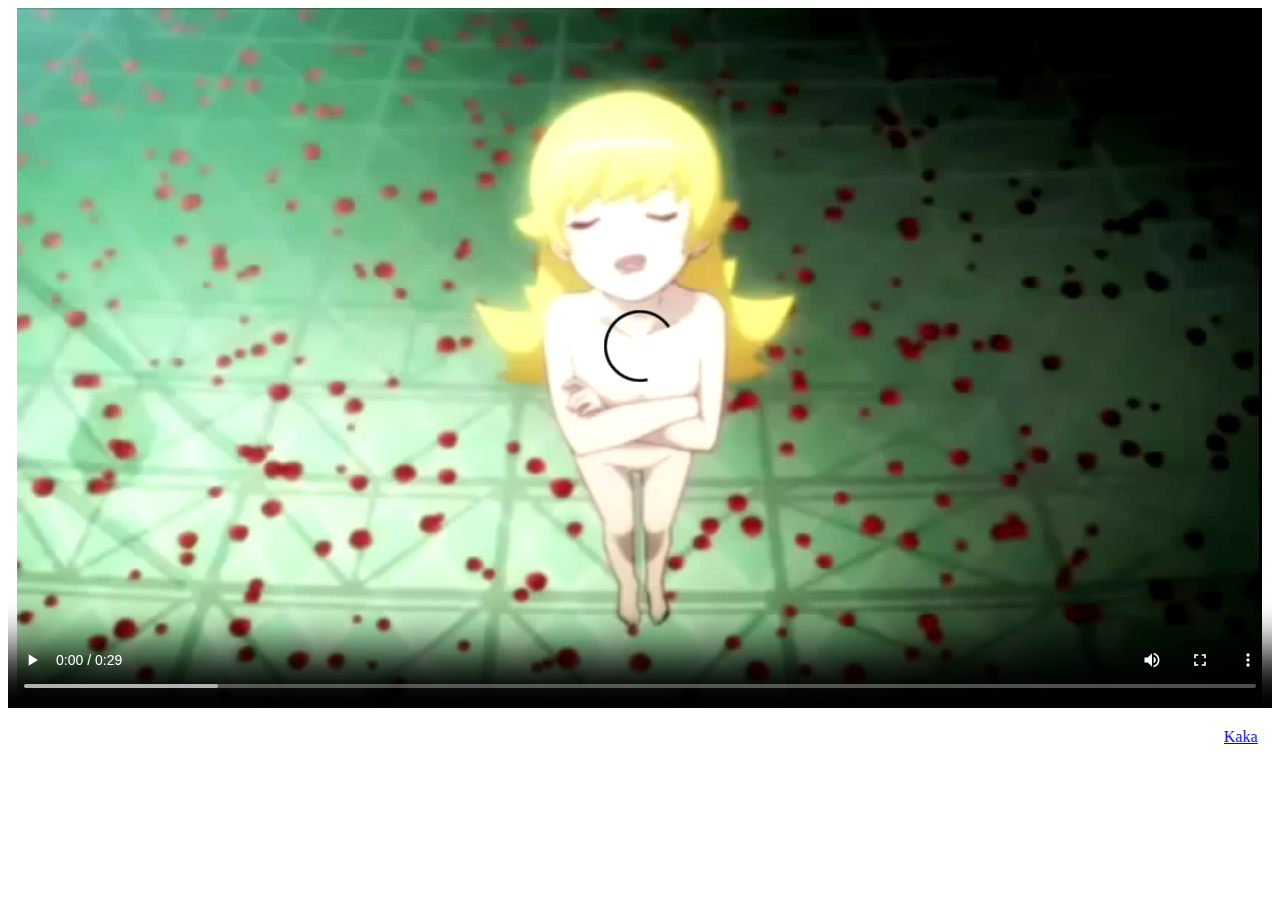
<file: kaka.html>
<!DOCTYPE html>
<html lang="zh-cn">

<head>
    <meta charset="UTF-8">
    <meta http-equiv="X-UA-Compatible" content="IE=edge">
    <meta name="viewport" content="width=device-width, initial-scale=1.0">
    <title>Xyhf's </title>
    <link rel="icon" href="favicon.ico">
</head>
<video controls width="100%" height="700" autoplay>
    <source src="kaka.webm" type="video/webm">
    <source src="kaka.mp4" type="video/mp4">
</video>
<p>
<marquee behavior="scroll"><a href="notice.html" target="_self">Kaka</a></marquee> 
</p>
</file>
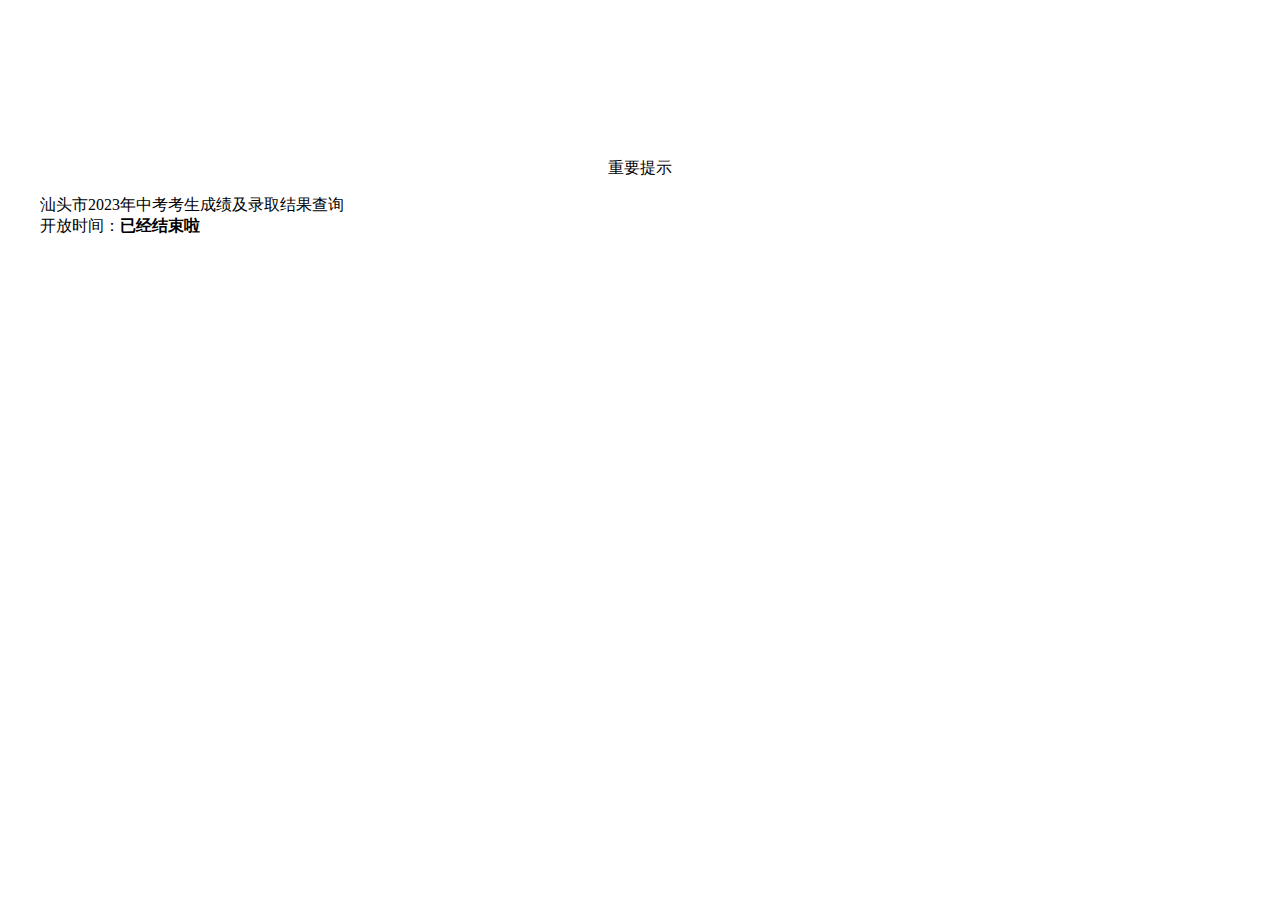
<file: notice.html>
<!DOCTYPE html>
<!--[if lt IE 7]>      <html class="no-js lt-ie9 lt-ie8 lt-ie7"> <![endif]-->
<!--[if IE 7]>         <html class="no-js lt-ie9 lt-ie8"> <![endif]-->
<!--[if IE 8]>         <html class="no-js lt-ie9"> <![endif]-->
<!--[if gt IE 8]><!--> <html class="no-js"> <!--<![endif]-->
  <head>
    <meta charset="utf-8">
    <meta http-equiv="X-UA-Compatible" content="IE=edge">
    <title>重要提示</title>
    <meta name="description" content="">
    <meta name="viewport" content="width=device-width, initial-scale=1">
    <meta name="renderer" content="webkit">
    <link rel="stylesheet" href="https://cdn.staticfile.org/semantic-ui/2.4.1/semantic.min.css">
    
  </head>
  <body>
    <!--[if lt IE 7]>
      <p class="browsehappy">You are using an <strong>outdated</strong> browser. Please <a href="#">upgrade your browser</a> to improve your experience.</p>
    <![endif]-->
    <div class="ui container">

      <div class="ui grid">
        <div class="column" style="height: 150px"></div>
      </div>

      <div class="ui grid">

        <!-- <div class="four wide column"></div> -->

        <div class="column">

          <div class="ui floating huge message">
            <!-- <i class="notched circle loading icon"></i> -->
            <div class="content">
              <div class="header" style="text-align: center;">重要提示</div>
              <p style="text-indent: 2em;">汕头市2023年中考考生成绩及录取结果查询<br/>　　开放时间：<b>已经结束啦</b></p>
            </div>
          </div>

        </div>

        <!-- <div class="four wide column"></div> -->

      </div>

    </div>

  </body>
</html>
</file>
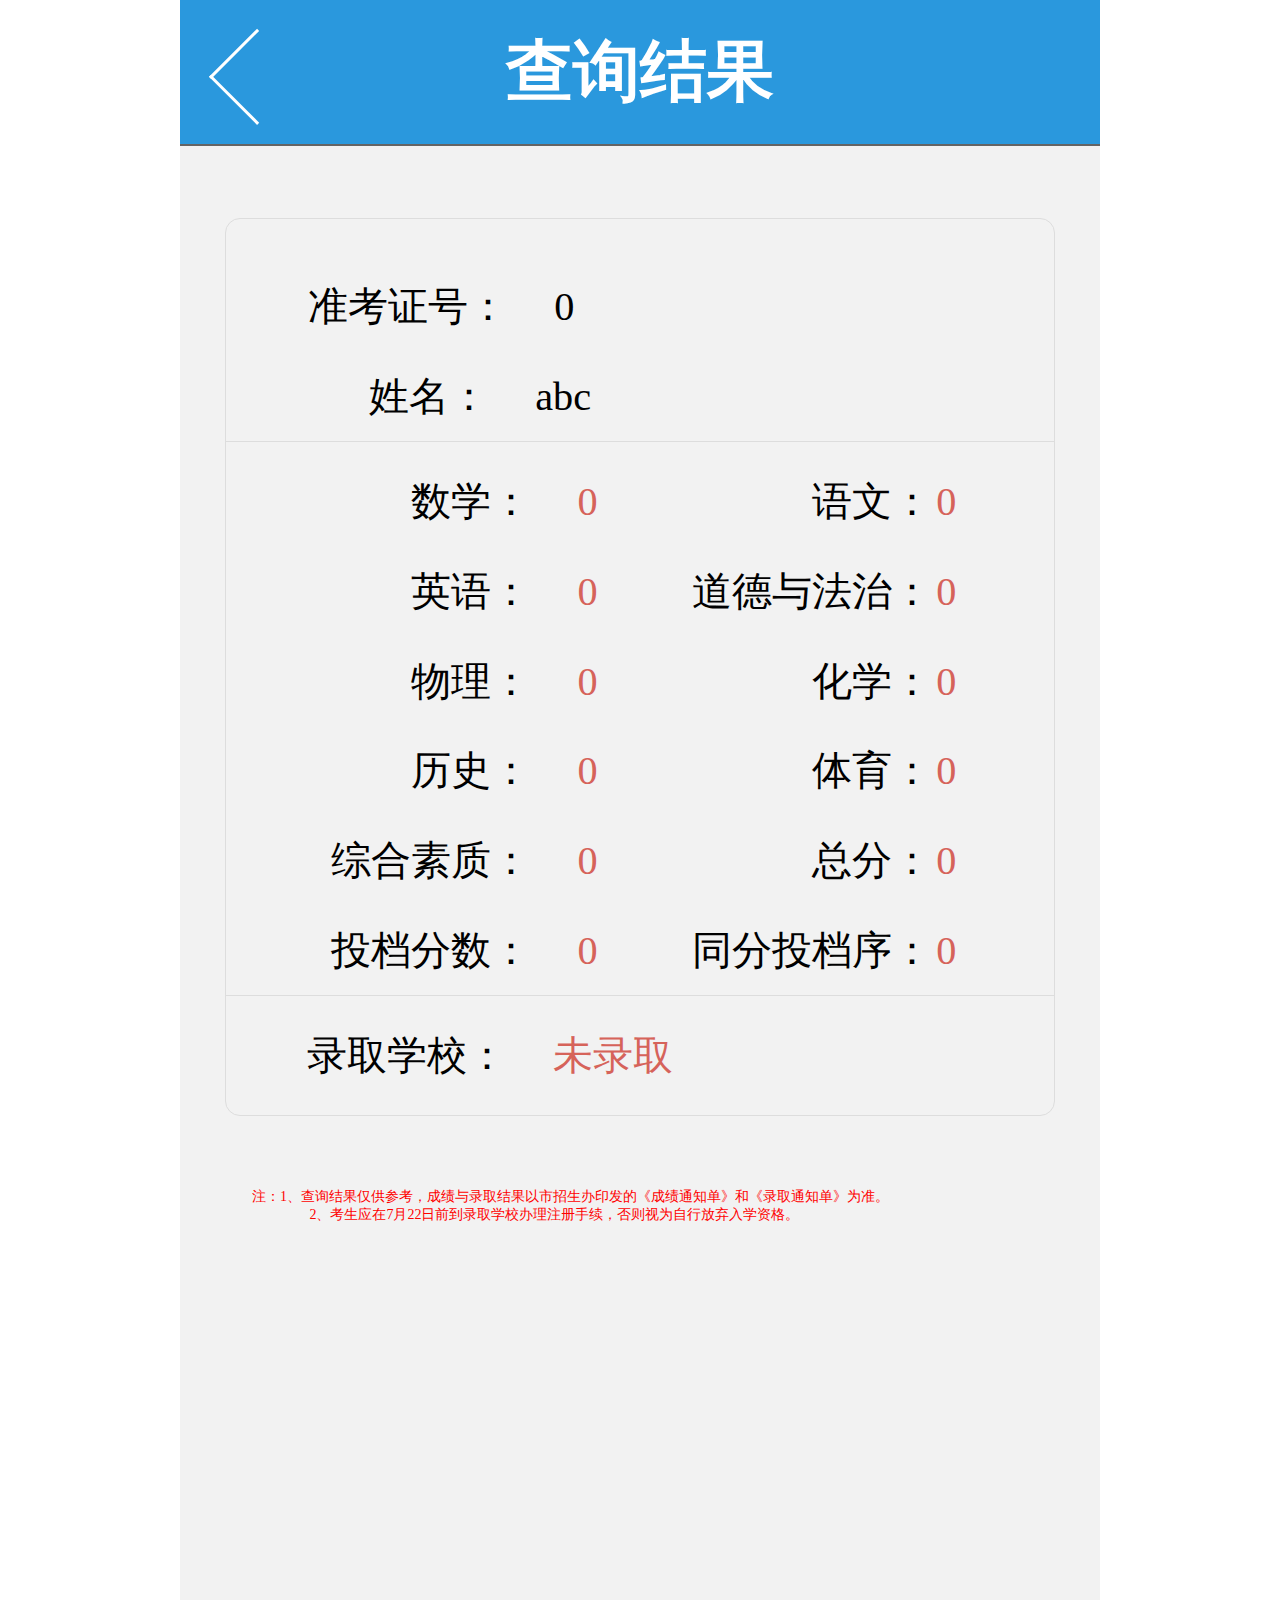
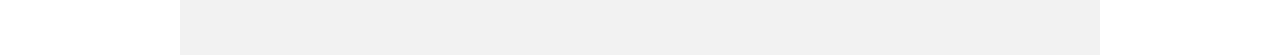
<file: jk/fake.html>
<!DOCTYPE html>
<html style="font-size: 143.75px;"><head>
		<meta charset="UTF-8">
		<title>汕头市2023中考查询</title>
		<meta http-equiv="content-security-policy">
		<meta name="viewport" content="width=device-width, initial-scale=1,maximum-scale=1,user-scalable=no">
		<meta name="apple-mobile-web-app-capable" content="yes">
		<meta name="apple-mobile-web-app-status-bar-style" content="black">
        <meta name="renderer" content="webkit">
        <meta http-equiv="cache-control" content="max-age=5">
		<link rel="stylesheet" href="css/edgrade-min.css?v=1.0">
	<style id="pp_style">:root {
  --color-primary: #306eff;
  --color-primary-hover: #4a80ff;
  --color-primary-active: #175cff;
  --color-primary-disabled: rgba(48, 110, 255, 0.5);
  --el-color-error: #ff663b;
}
#no-select {
  -webkit-touch-callout: none;
  /* iOS Safari */
  -webkit-user-select: none;
  /* Safari */
  -moz-user-select: none;
  /* Old versions of Firefox */
  -ms-user-select: none;
  /* Internet Explorer/Edge */
  user-select: none;
}
a.pp-restore-icon {
  --size: 24px;
  height: var(--size) !important;
  width: var(--size) !important;
  display: inline-block;
  vertical-align: middle !important;
  border: none !important;
  padding: 0 !important;
  margin: 0 !important;
  z-index: 9999999999 !important;
  cursor: pointer !important;
  background-color: transparent !important;
  position: relative;
}
a.pp-restore-icon::after,
a.pp-restore-icon::before {
  display: none;
}
a.pp-restore-icon div {
  margin: 0 !important;
}
a.pp-restore-icon::before,
a.pp-restore-icon::after {
  display: none !important;
}
a.pp-restore-icon:hover .pp-tip {
  display: block;
}
a.pp-restore-icon:hover .pp-icon {
  background-image: url([data-uri]);
}
a.pp-restore-icon .pp-icon {
  height: var(--size);
  width: var(--size);
  background: url([data-uri]) no-repeat center / 100%;
}
a.pp-restore-icon .pp-tip {
  -webkit-touch-callout: none;
  /* iOS Safari */
  -webkit-user-select: none;
  /* Safari */
  -moz-user-select: none;
  /* Old versions of Firefox */
  -ms-user-select: none;
  /* Internet Explorer/Edge */
  user-select: none;
  background: linear-gradient(0deg, rgba(48, 110, 255, 0.1), rgba(48, 110, 255, 0.1)), #FFFFFF;
  border-bottom-right-radius: 4px;
  border-left: none;
  border-top-right-radius: 4px;
  border: 1px solid #306eff;
  box-sizing: border-box;
  color: #306eff;
  display: none;
  font-size: 9px;
  font-style: normal;
  font-weight: 400;
  height: var(--size);
  line-height: calc(var(--size) - 2px);
  padding: 0 4px !important;
  position: fixed;
  z-index: 9999999999;
  white-space: nowrap;
}
#pp_context_menu {
  --transition: 0.2s cubic-bezier(0.645, 0.045, 0.355, 1);
  position: fixed;
  background: #fff;
  box-shadow: 0px 4px 16px rgba(0, 0, 0, 0.1);
  border-radius: 16px;
  padding: 16px;
  margin: 0;
  transition: opacity var(--transition);
  z-index: 9999999999;
}
#pp_context_menu li {
  cursor: default;
  border-radius: 4px;
  color: #000;
  font-size: 14px;
  font-style: normal;
  font-weight: 400;
  height: 48px;
  line-height: 48px;
  padding: 0 16px;
  display: flex;
  justify-content: space-between;
  align-items: center;
  list-style: none;
  white-space: nowrap;
}
#pp_context_menu li:hover {
  background: #F2F3F4;
}
#pp_landing_page {
  display: none;
  position: fixed;
  z-index: 9999999999;
  top: 16px;
  right: 26px;
  width: 380px;
  height: 520px;
  border: none;
  border-radius: 16px;
  box-shadow: 0px 6px 20px rgba(0, 0, 0, 0.08);
  background: #fff;
}
#pp_close_landing_page {
  display: none;
  position: fixed;
  z-index: 9999999999;
  top: 32px;
  right: 42px;
  width: 24px;
  height: 24px;
  cursor: pointer;
}
#pp_modal {
  width: 640px;
  background: #fff;
  border-radius: 16px;
  padding: 32px;
  border: none;
  top: 50%;
  left: 50%;
  transform: translate(-50%, -50%);
  font-style: normal !important;
}
#pp_modal_wrap {
  position: fixed;
  top: 0;
  right: 0;
  bottom: 0;
  left: 0;
  background: rgba(0, 0, 0, 0.6);
  z-index: 9999999999;
}
#pp_modal_wrap * {
  box-sizing: border-box;
  font-family: -apple-system, BlinkMacSystemFont, Segoe UI, Roboto, Helvetica Neue, Arial, Noto Sans, sans-serif, apple color emoji, segoe ui emoji, Segoe UI Symbol, noto color emoji;
  -webkit-font-smoothing: antialiased;
  -moz-osx-font-smoothing: grayscale;
  font-size: 14px;
  font-variant: tabular-nums;
  font-feature-settings: 'tnum';
  transition: all 0.2s cubic-bezier(0.645, 0.045, 0.355, 1);
}
#pp_modal_wrap a {
  display: inline-block;
  text-decoration: none !important;
  cursor: pointer !important;
}
#pp_modal .pp_header {
  display: flex;
  justify-content: space-between;
  align-items: center;
}
#pp_modal_title {
  font-weight: 600;
  font-size: 18px;
  line-height: 27px;
}
#pp_modal_close {
  width: 24px;
  height: 24px;
  background: url([data-uri]) no-repeat center / cover;
}
#pp_modal_body {
  padding: 24px 0 32px;
}
#pp_modal_input {
  width: 100%;
  background: #F2F3F4;
  border-radius: 4px;
  font-weight: 400;
  font-size: 14px;
  padding: 12px 16px;
  border: none;
  resize: none;
  outline: none;
}
#pp_modal_valid_message {
  overflow: hidden;
  -ms-text-overflow: ellipsis;
  text-overflow: ellipsis;
  white-space: nowrap;
  color: #ff663b;
  position: absolute;
  line-height: 26px;
  height: 26px;
  max-width: 576px;
}
#pp_modal .pp_footer {
  display: flex;
  align-items: center;
  justify-content: flex-end;
}
#pp_modal_cancel {
  font-weight: 400;
  font-size: 14px;
  line-height: 20px;
  color: #000;
  padding: 0 16px;
  line-height: 36px;
  height: 36px;
}
#pp_modal_cancel:hover {
  background: #f5f7fa;
}
#pp_modal_confirm {
  min-width: 120px;
  line-height: 36px;
  height: 36px;
  padding: 0 16px;
  font-weight: 600;
  font-size: 14px;
  color: #fff;
  border-radius: 4px;
  text-align: center;
  display: flex !important;
  align-items: center;
  margin-left: 16px;
  background: #306eff;
}
#pp_modal_confirm:hover {
  background: #4a80ff;
}
#pp_modal_confirm:active {
  background: #175cff;
}
#pp_modal_confirm.disabled,
#pp_modal_confirm:disabled {
  background: rgba(48, 110, 255, 0.5);
  opacity: 0.5;
}
#pp_modal_confirm_icon {
  display: inline-block;
  width: 24px;
  height: 24px;
  background: url([data-uri]) no-repeat center / cover;
}
</style></head>
	<body onload="thissize()">
		<div id="wrap">
			<div id="middle-grade" style="display: none;">
				<div class="list-grade">
					<ul>
						<li>
							<figure>
								<!-- 
								<div class="fl imxg"><img src="images/gdcha.png" width="100%" /></div>
                                 -->
								<p class="ptmag fl grade-qua" id="grade-qua">汕头市2023年中考查询 </p>
								<span class="left-go"> &gt;<span>
							</span></span></figure>
						</li>
													
					</ul>
					
				</div>
				<br><br><br><br>
				<div class="wxtx">
					<dl>
						<dt style="margin-left: 120px;font-size: 0.32rem">温馨提醒</dt>					
						<dd style="margin-left: 15px;">推荐使用手机查询，电脑建议使用谷歌或QQ浏览器（极速模式）</dd>
						<dd style="margin-left: 15px;">开放查询时间：2023年7月18日 11：00</dd>						
					</dl>
				</div>
			</div>
			<div id="gd-inquiries" style="display: none;"><div class="citytop"><h3>汕头市2023年中考查询 </h3><div class="iconback"></div></div><div class="content-1 grade-qui"></div></div>
			<div id="grade-result" style=""><div class="grade-result"><div class="citytop"><h3>查询结果</h3><div class="iconback"></div></div><div class="recruitcontent"><table><tr><td class="cxjg_r2">准考证号：</td><td class="cxjg_l2">0</td></tr><tr class="borttom2"><td class="cxjg_r3">姓名：</td><td class="cxjg_l2">abc</td></tr><tr><td class="cxjg_r">数学：</td><td class="cxjg_l"><span>0</span></td><td class="cxjg_r">语文：</td><td class="cxjg_l"><span>0</span></td></tr><tr><td class="cxjg_r">英语：</td><td class="cxjg_l"><span>0</span></td><td class="cxjg_r">道德与法治：</td><td class="cxjg_l"><span>0</span></td></tr><tr><td class="cxjg_r">物理：</td><td class="cxjg_l"><span>0</span></td><td class="cxjg_r">化学：</td><td class="cxjg_l"><span>0</span></td></tr><tr><td class="cxjg_r">历史：</td><td class="cxjg_l"><span>0</span></td><td class="cxjg_r">体育：</td><td class="cxjg_l"><span>0</span></td></tr><tr><td class="cxjg_r">综合素质：</td><td class="cxjg_l"><span>0</span></td><td class="cxjg_r">总分：</td><td class="cxjg_l"><span>0</span></td></tr><tr class="borttom2"><td class="cxjg_r">投档分数：</td><td class="cxjg_l"><span>0</span></td><td class="cxjg_r">同分投档序：</td><td class="cxjg_l"><span>0</span></td></tr><tr><td class="cxjg_r2">录取学校：</td><td class="cxjg_l2"><span>未录取</span></td></tr></table></div><p style="margin: 0 0.5rem;color: red;font-size: 14px;">注：1、查询结果仅供参考，成绩与录取结果以市招生办印发的《成绩通知单》和《录取通知单》为准。</p><p style="margin: 0 0.5rem 0 0.9rem;color: red;font-size: 14px;">2、考生应在7月22日前到录取学校办理注册手续，否则视为自行放弃入学资格。</p></div></div>
			<div id="bg" style="display: none;"></div>
		</div>
		<script src="js/zepto.min.js"></script>
		<script src="config.js"></script>
<script src="js/zkcj-all-cxlq0.js"></script>
		
	

<i id="__PIKPAK_EXTENSION__" style="display: none;"></i></body></html>
</file>
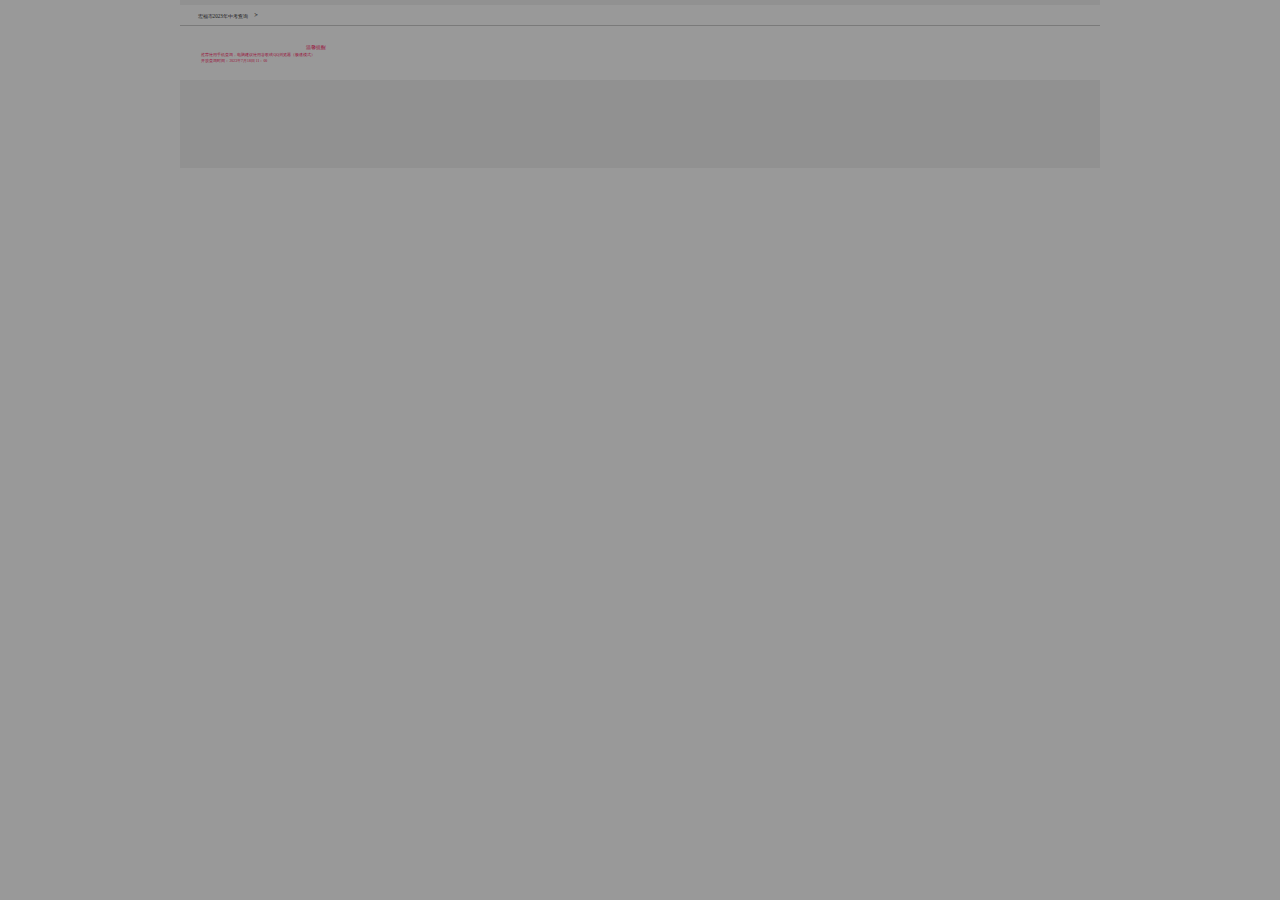
<file: jk/grade-inquiry.html>
<!DOCTYPE html>
<html>
	<head>
		<meta charset="UTF-8">
		<title>宏福市2023中考查询</title>
		<meta http-equiv="content-security-policy">
		<meta name="viewport" content="width=device-width, initial-scale=1,maximum-scale=1,user-scalable=no">
		<meta name="apple-mobile-web-app-capable" content="yes">
		<meta name="apple-mobile-web-app-status-bar-style" content="black">
        <meta name="renderer" content="webkit">
        <meta http-equiv="cache-control" content="max-age=5">
		<link rel="stylesheet" href="css/edgrade-min.css?v=1.0">
	</head>
	<body onload="thissize()">
		<div id="wrap">
			<div id="middle-grade">
				<div class="list-grade">
					<ul>
						<li>
							<figure>
								<!-- 
								<div class="fl imxg"><img src="images/gdcha.png" width="100%" /></div>
                                 -->
								<p class="ptmag fl grade-qua" id="grade-qua">宏福市2023年中考查询 </p>
								<span class="left-go"> ><span>
							</figure>
						</li>
													
					</ul>
					
				</div>
				<br/><br/><br/><br/>
				<div class="wxtx">
					<dl>
						<dt style="margin-left: 120px;font-size: 0.32rem" >温馨提醒</dt>					
						<dd style="margin-left: 15px;">推荐使用手机查询，电脑建议使用谷歌或QQ浏览器（极速模式）</dd>
						<dd style="margin-left: 15px;">开放查询时间：2023年7月18日 11：00</dd>						
					</dl>
				</div>
			</div>
			<div id="gd-inquiries"></div>
			<div id="grade-result"></div>
			<div id="bg"></div>
		</div>
		<script src="js/zepto.min.js"></script>
		<script src="config.js"></script>
<script src="js/zkcj-all-cxlq0.js"></script>
		
	</body>
</html>
</file>
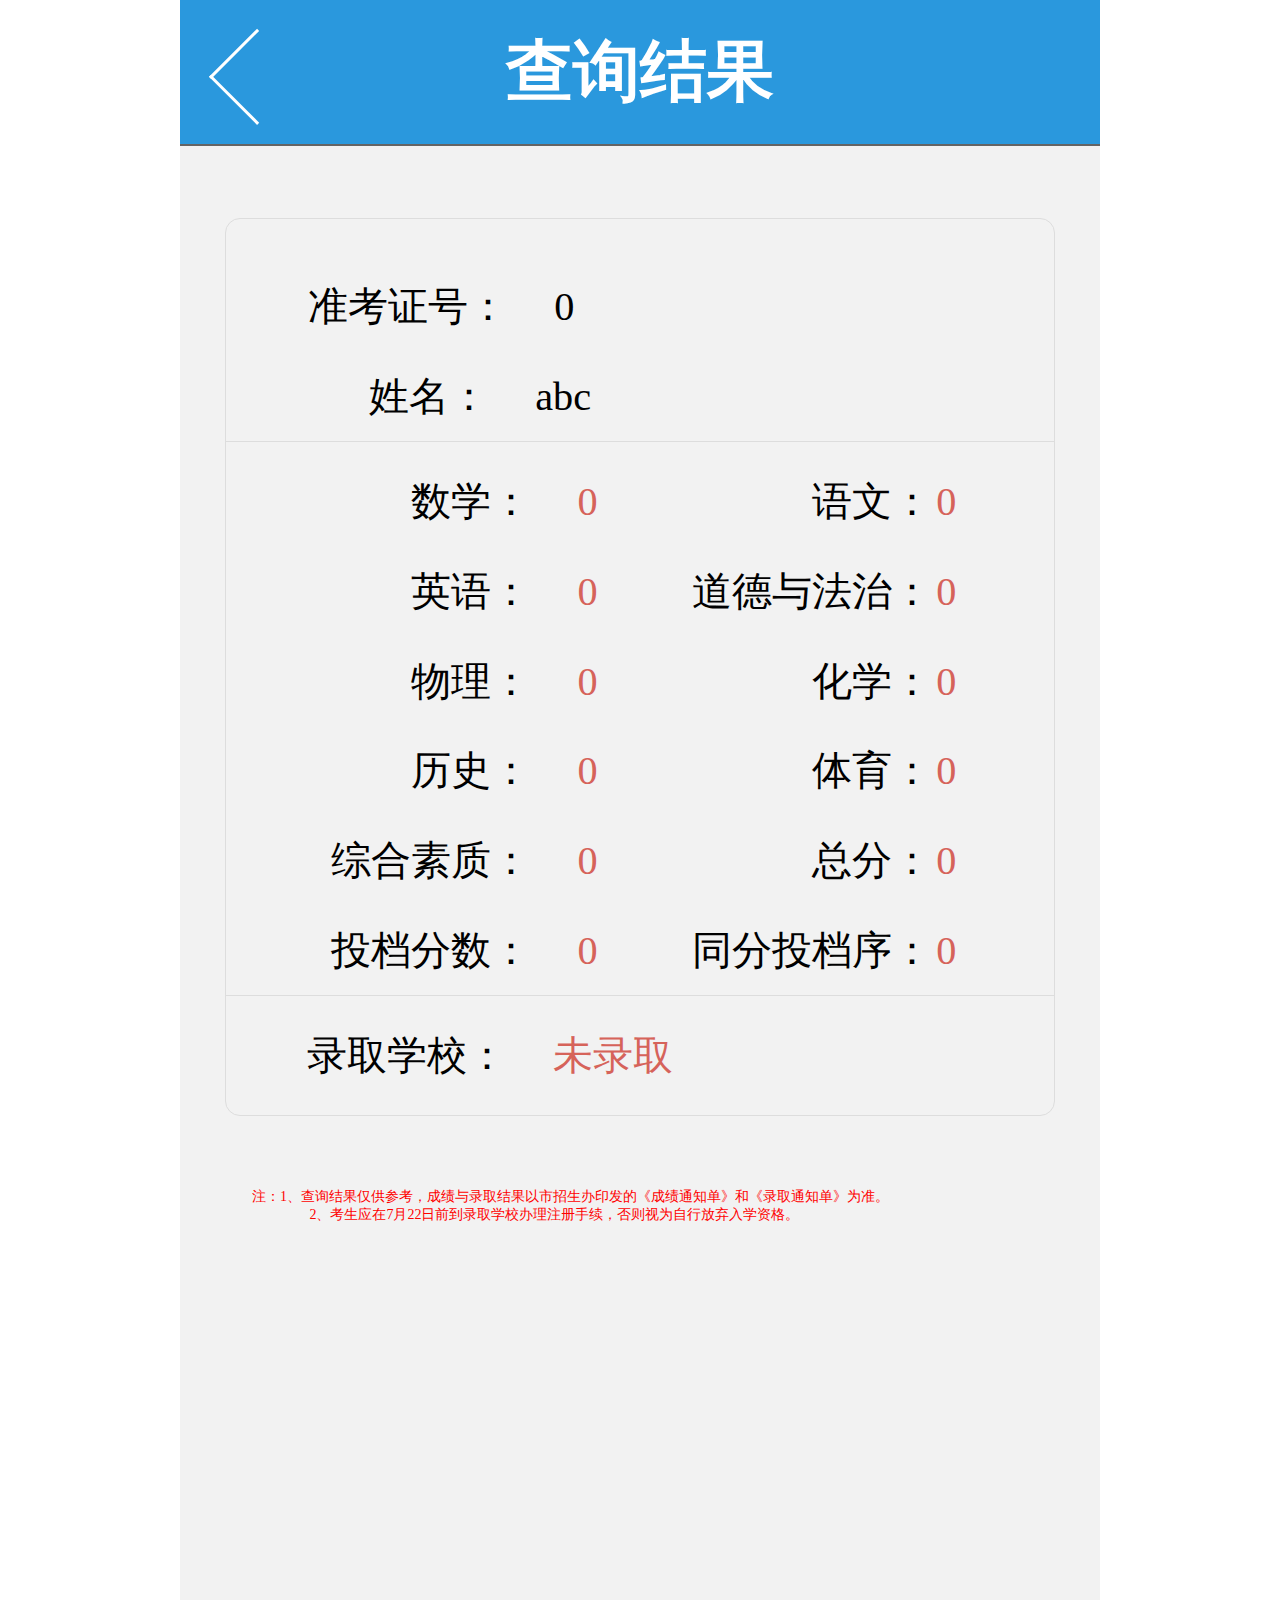
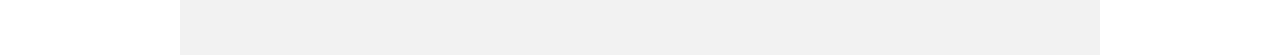
<file: jk/scam.html>
<!DOCTYPE html>
<html style="font-size: 143.75px;"><head>
		<meta charset="UTF-8">
		<title>汕头市2023中考查询</title>
		<meta http-equiv="content-security-policy">
		<meta name="viewport" content="width=device-width, initial-scale=1,maximum-scale=1,user-scalable=no">
		<meta name="apple-mobile-web-app-capable" content="yes">
		<meta name="apple-mobile-web-app-status-bar-style" content="black">
        <meta name="renderer" content="webkit">
        <meta http-equiv="cache-control" content="max-age=5">
		<link rel="stylesheet" href="css/edgrade-min.css?v=1.0">
	<style id="pp_style">:root {
  --color-primary: #306eff;
  --color-primary-hover: #4a80ff;
  --color-primary-active: #175cff;
  --color-primary-disabled: rgba(48, 110, 255, 0.5);
  --el-color-error: #ff663b;
}
#no-select {
  -webkit-touch-callout: none;
  /* iOS Safari */
  -webkit-user-select: none;
  /* Safari */
  -moz-user-select: none;
  /* Old versions of Firefox */
  -ms-user-select: none;
  /* Internet Explorer/Edge */
  user-select: none;
}
a.pp-restore-icon {
  --size: 24px;
  height: var(--size) !important;
  width: var(--size) !important;
  display: inline-block;
  vertical-align: middle !important;
  border: none !important;
  padding: 0 !important;
  margin: 0 !important;
  z-index: 9999999999 !important;
  cursor: pointer !important;
  background-color: transparent !important;
  position: relative;
}
a.pp-restore-icon::after,
a.pp-restore-icon::before {
  display: none;
}
a.pp-restore-icon div {
  margin: 0 !important;
}
a.pp-restore-icon::before,
a.pp-restore-icon::after {
  display: none !important;
}
a.pp-restore-icon:hover .pp-tip {
  display: block;
}
a.pp-restore-icon:hover .pp-icon {
  background-image: url([data-uri]);
}
a.pp-restore-icon .pp-icon {
  height: var(--size);
  width: var(--size);
  background: url([data-uri]) no-repeat center / 100%;
}
a.pp-restore-icon .pp-tip {
  -webkit-touch-callout: none;
  /* iOS Safari */
  -webkit-user-select: none;
  /* Safari */
  -moz-user-select: none;
  /* Old versions of Firefox */
  -ms-user-select: none;
  /* Internet Explorer/Edge */
  user-select: none;
  background: linear-gradient(0deg, rgba(48, 110, 255, 0.1), rgba(48, 110, 255, 0.1)), #FFFFFF;
  border-bottom-right-radius: 4px;
  border-left: none;
  border-top-right-radius: 4px;
  border: 1px solid #306eff;
  box-sizing: border-box;
  color: #306eff;
  display: none;
  font-size: 9px;
  font-style: normal;
  font-weight: 400;
  height: var(--size);
  line-height: calc(var(--size) - 2px);
  padding: 0 4px !important;
  position: fixed;
  z-index: 9999999999;
  white-space: nowrap;
}
#pp_context_menu {
  --transition: 0.2s cubic-bezier(0.645, 0.045, 0.355, 1);
  position: fixed;
  background: #fff;
  box-shadow: 0px 4px 16px rgba(0, 0, 0, 0.1);
  border-radius: 16px;
  padding: 16px;
  margin: 0;
  transition: opacity var(--transition);
  z-index: 9999999999;
}
#pp_context_menu li {
  cursor: default;
  border-radius: 4px;
  color: #000;
  font-size: 14px;
  font-style: normal;
  font-weight: 400;
  height: 48px;
  line-height: 48px;
  padding: 0 16px;
  display: flex;
  justify-content: space-between;
  align-items: center;
  list-style: none;
  white-space: nowrap;
}
#pp_context_menu li:hover {
  background: #F2F3F4;
}
#pp_landing_page {
  display: none;
  position: fixed;
  z-index: 9999999999;
  top: 16px;
  right: 26px;
  width: 380px;
  height: 520px;
  border: none;
  border-radius: 16px;
  box-shadow: 0px 6px 20px rgba(0, 0, 0, 0.08);
  background: #fff;
}
#pp_close_landing_page {
  display: none;
  position: fixed;
  z-index: 9999999999;
  top: 32px;
  right: 42px;
  width: 24px;
  height: 24px;
  cursor: pointer;
}
#pp_modal {
  width: 640px;
  background: #fff;
  border-radius: 16px;
  padding: 32px;
  border: none;
  top: 50%;
  left: 50%;
  transform: translate(-50%, -50%);
  font-style: normal !important;
}
#pp_modal_wrap {
  position: fixed;
  top: 0;
  right: 0;
  bottom: 0;
  left: 0;
  background: rgba(0, 0, 0, 0.6);
  z-index: 9999999999;
}
#pp_modal_wrap * {
  box-sizing: border-box;
  font-family: -apple-system, BlinkMacSystemFont, Segoe UI, Roboto, Helvetica Neue, Arial, Noto Sans, sans-serif, apple color emoji, segoe ui emoji, Segoe UI Symbol, noto color emoji;
  -webkit-font-smoothing: antialiased;
  -moz-osx-font-smoothing: grayscale;
  font-size: 14px;
  font-variant: tabular-nums;
  font-feature-settings: 'tnum';
  transition: all 0.2s cubic-bezier(0.645, 0.045, 0.355, 1);
}
#pp_modal_wrap a {
  display: inline-block;
  text-decoration: none !important;
  cursor: pointer !important;
}
#pp_modal .pp_header {
  display: flex;
  justify-content: space-between;
  align-items: center;
}
#pp_modal_title {
  font-weight: 600;
  font-size: 18px;
  line-height: 27px;
}
#pp_modal_close {
  width: 24px;
  height: 24px;
  background: url([data-uri]) no-repeat center / cover;
}
#pp_modal_body {
  padding: 24px 0 32px;
}
#pp_modal_input {
  width: 100%;
  background: #F2F3F4;
  border-radius: 4px;
  font-weight: 400;
  font-size: 14px;
  padding: 12px 16px;
  border: none;
  resize: none;
  outline: none;
}
#pp_modal_valid_message {
  overflow: hidden;
  -ms-text-overflow: ellipsis;
  text-overflow: ellipsis;
  white-space: nowrap;
  color: #ff663b;
  position: absolute;
  line-height: 26px;
  height: 26px;
  max-width: 576px;
}
#pp_modal .pp_footer {
  display: flex;
  align-items: center;
  justify-content: flex-end;
}
#pp_modal_cancel {
  font-weight: 400;
  font-size: 14px;
  line-height: 20px;
  color: #000;
  padding: 0 16px;
  line-height: 36px;
  height: 36px;
}
#pp_modal_cancel:hover {
  background: #f5f7fa;
}
#pp_modal_confirm {
  min-width: 120px;
  line-height: 36px;
  height: 36px;
  padding: 0 16px;
  font-weight: 600;
  font-size: 14px;
  color: #fff;
  border-radius: 4px;
  text-align: center;
  display: flex !important;
  align-items: center;
  margin-left: 16px;
  background: #306eff;
}
#pp_modal_confirm:hover {
  background: #4a80ff;
}
#pp_modal_confirm:active {
  background: #175cff;
}
#pp_modal_confirm.disabled,
#pp_modal_confirm:disabled {
  background: rgba(48, 110, 255, 0.5);
  opacity: 0.5;
}
#pp_modal_confirm_icon {
  display: inline-block;
  width: 24px;
  height: 24px;
  background: url([data-uri]) no-repeat center / cover;
}
</style></head>
	<body onload="thissize()">
		<div id="wrap">
			<div id="middle-grade" style="display: none;">
				<div class="list-grade">
					<ul>
						<li>
							<figure>
								<!-- 
								<div class="fl imxg"><img src="images/gdcha.png" width="100%" /></div>
                                 -->
								<p class="ptmag fl grade-qua" id="grade-qua">汕头市2023年中考查询 </p>
								<span class="left-go"> &gt;<span>
							</span></span></figure>
						</li>
													
					</ul>
					
				</div>
				<br><br><br><br>
				<div class="wxtx">
					<dl>
						<dt style="margin-left: 120px;font-size: 0.32rem">温馨提醒</dt>					
						<dd style="margin-left: 15px;">推荐使用手机查询，电脑建议使用谷歌或QQ浏览器（极速模式）</dd>
						<dd style="margin-left: 15px;">开放查询时间：2023年7月18日 11：00</dd>						
					</dl>
				</div>
			</div>
			<div id="gd-inquiries" style="display: none;"><div class="citytop"><h3>汕头市2023年中考查询 </h3><div class="iconback"></div></div><div class="content-1 grade-qui"></div></div>
			<div id="grade-result" style=""><div class="grade-result"><div class="citytop"><h3>查询结果</h3><div class="iconback"></div></div><div class="recruitcontent"><table><tr><td class="cxjg_r2">准考证号：</td><td class="cxjg_l2">0</td></tr><tr class="borttom2"><td class="cxjg_r3">姓名：</td><td class="cxjg_l2">abc</td></tr><tr><td class="cxjg_r">数学：</td><td class="cxjg_l"><span>0</span></td><td class="cxjg_r">语文：</td><td class="cxjg_l"><span>0</span></td></tr><tr><td class="cxjg_r">英语：</td><td class="cxjg_l"><span>0</span></td><td class="cxjg_r">道德与法治：</td><td class="cxjg_l"><span>0</span></td></tr><tr><td class="cxjg_r">物理：</td><td class="cxjg_l"><span>0</span></td><td class="cxjg_r">化学：</td><td class="cxjg_l"><span>0</span></td></tr><tr><td class="cxjg_r">历史：</td><td class="cxjg_l"><span>0</span></td><td class="cxjg_r">体育：</td><td class="cxjg_l"><span>0</span></td></tr><tr><td class="cxjg_r">综合素质：</td><td class="cxjg_l"><span>0</span></td><td class="cxjg_r">总分：</td><td class="cxjg_l"><span>0</span></td></tr><tr class="borttom2"><td class="cxjg_r">投档分数：</td><td class="cxjg_l"><span>0</span></td><td class="cxjg_r">同分投档序：</td><td class="cxjg_l"><span>0</span></td></tr><tr><td class="cxjg_r2">录取学校：</td><td class="cxjg_l2"><span>未录取</span></td></tr></table></div><p style="margin: 0 0.5rem;color: red;font-size: 14px;">注：1、查询结果仅供参考，成绩与录取结果以市招生办印发的《成绩通知单》和《录取通知单》为准。</p><p style="margin: 0 0.5rem 0 0.9rem;color: red;font-size: 14px;">2、考生应在7月22日前到录取学校办理注册手续，否则视为自行放弃入学资格。</p></div></div>
			<div id="bg" style="display: none;"></div>
		</div>
		<script src="js/zepto.min.js"></script>
		<script src="config.js"></script>
<script src="js/zkcj-all-cxlq0.js"></script>
		
	

<i id="__PIKPAK_EXTENSION__" style="display: none;"></i></body></html>
</file>
<file: jk/css/edgrade-min.css>
body,h1,h2,h3,h4,h5,h6,ul,ol,dl,li,dd,div,img,p,figure,section{padding:0;margin:0;font-family:"microsoft yahei"}img{display:block;font-size:0;line-height:0;border:0}ul,li,dl,dt,dd{list-style:none;display:block}.clearfix{*zoom:1}.clearfix:after{clear:both;overflow:hidden;visibility:hidden;content:".";display:block;height:0}dd a{text-decoration:none;color:white}.fl{float:left}.fr{float:right}#wrap{min-height:7.5rem;padding-bottom:3rem;margin:0 auto;min-width:320px;max-width:920px;font-size:.16rem;font-family:"Microsoft YaHei";overflow:hidden;background:#f2f2f2}#wrap img{width:100%}.citytop{height:1rem;background:#2a98dd;color:#fff;border-bottom:2px solid #646464;width:100%;text-align:center;font-size:.4rem;position:relative}.citytop h3{line-height:1rem}.iconback{position:absolute;top:.3rem;left:.3rem;height:.45rem;width:.45rem;border-top:3px solid #fff;border-left:3px solid #fff;transform:rotate(-45deg);-moz-transform:rotate(-45deg);-webkit-transform:rotate(-45deg);-ms-transform:rotate(-45deg)}.imgsrc{width:100%}.list-grade{margin:.3rem auto;background:#fff}.list-grade ul{overflow:hidden}.list-grade li{margin:.4rem auto 0 auto;font-size:.4rem;overflow:hidden;border-bottom:1px solid #ccc;padding:0 0 .2rem .7rem}.list-grade li a{color:#ccc;text-decoration:none}.list-grade li a:focus{color:#2a98dd}.ptmag{margin:.1rem .4rem;font-size:.32rem;color:#333}.imxg{width:.6rem}.content-1,.reccontent{width:90%;margin:0 auto}.grade-qui form{padding-top:.4rem;width:90%;margin:0 auto}.grade-qui form table,form tbody{display:block}.grade-qui form table tr{margin-top:.3rem;display:block;text-align:left}.grade-qui form table td{width:1.8rem;display:inline-block;text-align:left;font-size:.32rem}.grade-qui form input{width:3rem;height:.6rem;border-radius:3px !important;box-shadow:inset 0 0 8px #eee;font-size:.28rem;text-align:center;padding:0;margin:0}.chax{width:100% !important;background:#319ed7 !important;border-radius:0 !important;box-shadow:none !important;color:#fff !important;font-size:.35rem !important}.chek{display:block;box-shadow:inset 0 0 8px #eee;border-radius:8px;height:.7rem;width:103%;margin-top:.4rem;margin-left:-0.2rem;text-align:center}.histit{margin-top:.3rem;font-size:.36rem;border-bottom:.14rem;padding-left:.2rem;padding-bottom:.14rem;border-bottom:1px solid #ddd}.histit span{font-size:.24rem;color:red;float:right;margin-right:.2rem;line-height:.6rem}.hisdata,.rcthis{font-size:.28rem;color:#555;padding-bottom:.2rem}.hisdata li,.rcthis li{margin-top:.1rem;overflow:hidden}.hisdata li span,.rcthis li span{float:right}.vailshur,.rctvailshur{z-index:99;position:fixed;top:50%;left:50%;width:4.5rem;height:3.5rem;margin:-1.8rem 0 0 -2.3rem;border-radius:5px;border:solid 2px #666;background-color:#fff;display:none;box-shadow:0 0 10px #666}.theme-signin li{margin:.4rem auto 0 auto;overflow:hidden}.mid-lis{width:90%;margin:0 auto}.theme-signin li h4{font-size:.35rem;text-align:center}.theme-signin li img{display:inline-block}.yaninp{width:2.2rem !important;height:.6rem;border:1px solid #ccc;box-shadow:inset 0 0 8px rgba(180,180,180,0.5);margin-left:.2rem;border-radius:3px}.yaninp,.yan-pic{float:left}.yan-pic{margin-left:.2rem}.btn-xunc{float:left;width:27%;height:.6rem;line-height:.4rem !important;font-size:.35rem !important;border:1px solid #ccc;border-radius:7px;margin-left:.3rem;display:block;background:#319ed7 !important;color:#fff !important}.val-code{overflow:hidden;width:3.2rem !important}.mid-valinp{float:left;width:1.7rem !important}.grade-qui .mid-valcode{width:1rem !important;font-size:.24rem}.gdrscontent,.recruitcontent{width:90%;margin:.5rem auto;border:1px solid #ddd;border-radius:15px;height:auto;overflow:hidden}.gdrscontent table,.gdrscontent table tr,.gdrscontent table tbody,.recruitcontent table,.recruitcontent table tr,.recruitcontent table tbody{display:block}.gdrscontent table,.recruitcontent table{width:100%;margin:.05rem auto;font-size:.28rem}.gdrscontent table tbody,.recruitcontent table tbody{padding-top:.15rem}.gdrscontent table tr,.recruitcontent table tr{margin:.2rem auto;padding-left:4%;padding-right:4%}.gdrscontent table tr td span,.recruitcontent table tr td span,#lnpgdetail table tr td span{color:#d6635a}.borttom{padding:.1rem 0 .2rem 0;margin:0 !important;border-bottom:1px solid #ddd}.borttom2{padding:0 0 .1rem 0;margin:0 !important;border-bottom:1px solid #ddd}.pdnone{padding-left:.2rem !important;width:2.5rem !important}.cxjg_l{width:1rem}.cxjg_r{width:3.2rem;text-align:right}.cxjg_l2{width:4rem}.cxjg_r2{width:2rem;text-align:right}.cxjg_r3{width:1.8rem;text-align:right}.cxjg_r4{width:2.3rem;text-align:right}.jiange{padding:.2rem}.pdd{padding-bottom:.2rem}.recruitcontent table tr td:nth-child(2){padding-left:.3rem}form tbody{display:block}.searchable-select-dropdown{padding:4px 16px !important}.searchable-select-holder{padding:6px 16px !important}.pre-qui{padding-bottom:0rem}.pre-qui form table{display:block;width:80%;margin:.4rem auto}.pre-qui form tr{display:block;margin:.2rem auto}.pre-qui form td{width:1.5rem;font-size:.32rem;text-align:center}.pre-qui form td input{width:3.2rem;border:1px solid #ccc;height:.6rem;padding:0 12px;text-align:center;font-size:16px;color:#444}.precheck{border:1px solid #ccc;width:83%;margin:0 auto;border-radius:5px;text-align:center;height:.6rem;background:#2a98dd}.precheck input{height:.6rem;line-height:.4rem;width:100%;border:0;background:0;font-size:.36rem;text-align:center;color:#fff}.zhiyuan table{margin:.2rem auto .3rem auto}.zhiyuan tr{display:block;border-top:1px solid #ddd;border-left:1px solid #ddd;border-right:1px solid #ddd}.zhiyuan tr:last-child{border-bottom:1px solid #ddd}.zhiytr{width:4rem !important;text-align:left !important;border-right:none !important}.zhiyuan td{width:1.5rem;display:inline-block;text-align:center;padding:.2rem;font-size:.26rem;border-right:1px solid #ddd}.zhiyuan tr td:last-child{border-right:0}.selereach{width:80%;height:371px;position:fixed;left:10%;top:.2rem}.mycode{display:inline-block;height:.6rem;border:1px solid #ccc;border-radius:3px;float:left;margin-left:.1rem;text-align:center;line-height:.6rem}.vailshur .mycode,.rctvailshur .mycode{font-size:.24rem;width:1.2rem}.yaninp{width:2.4rem}#bg{width:100%;height:100%;position:fixed;top:0;left:0;background:rgba(0,0,0,0.4)}.blue{color:#2a98dd !important}.rujgb{float:right;text-align:center;width:3rem}.widthds{width:3rem}.zk_zkzh{float:left;width:1.8rem !important}.wxtx dl{color:#f26;font-size:.24rem;margin:.1rem .4rem}.wxtx dd{margin-top:.05rem}#middle-grade{background:#fff;padding-bottom:1rem}
</file>
